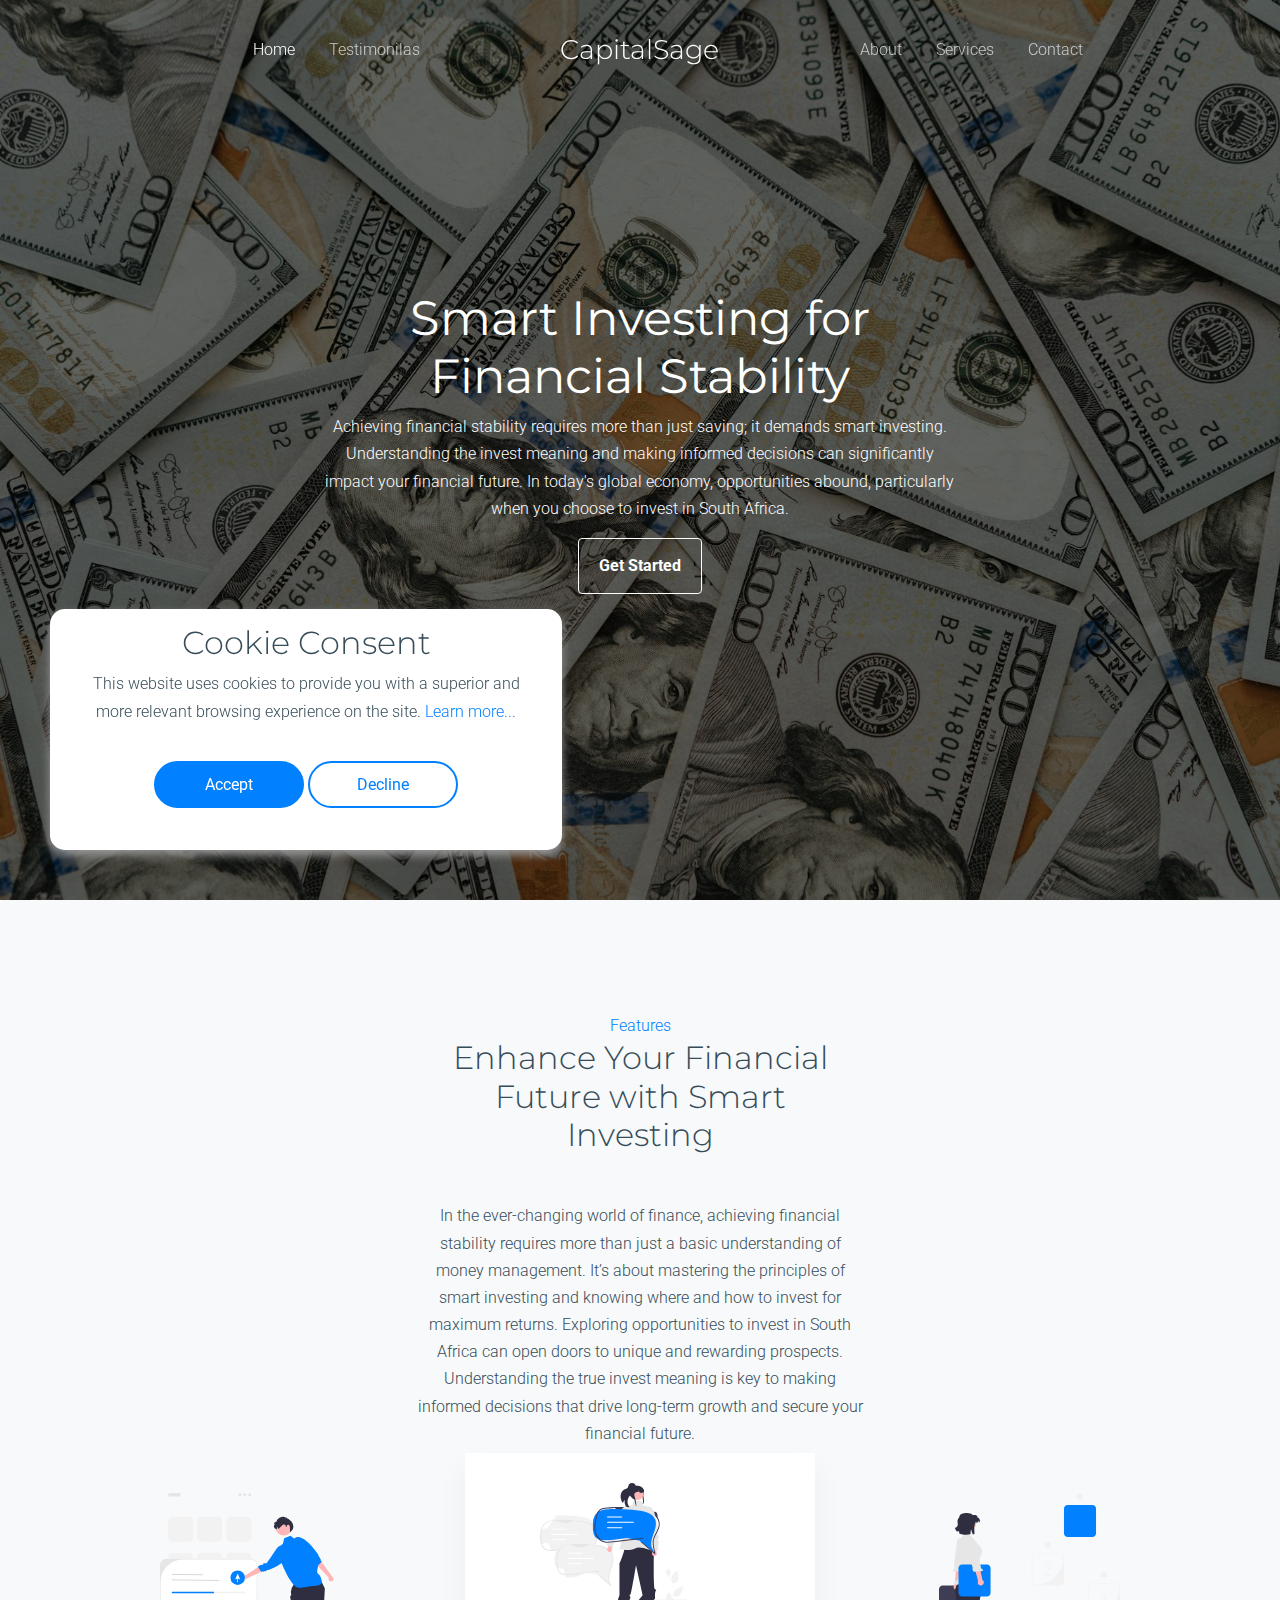
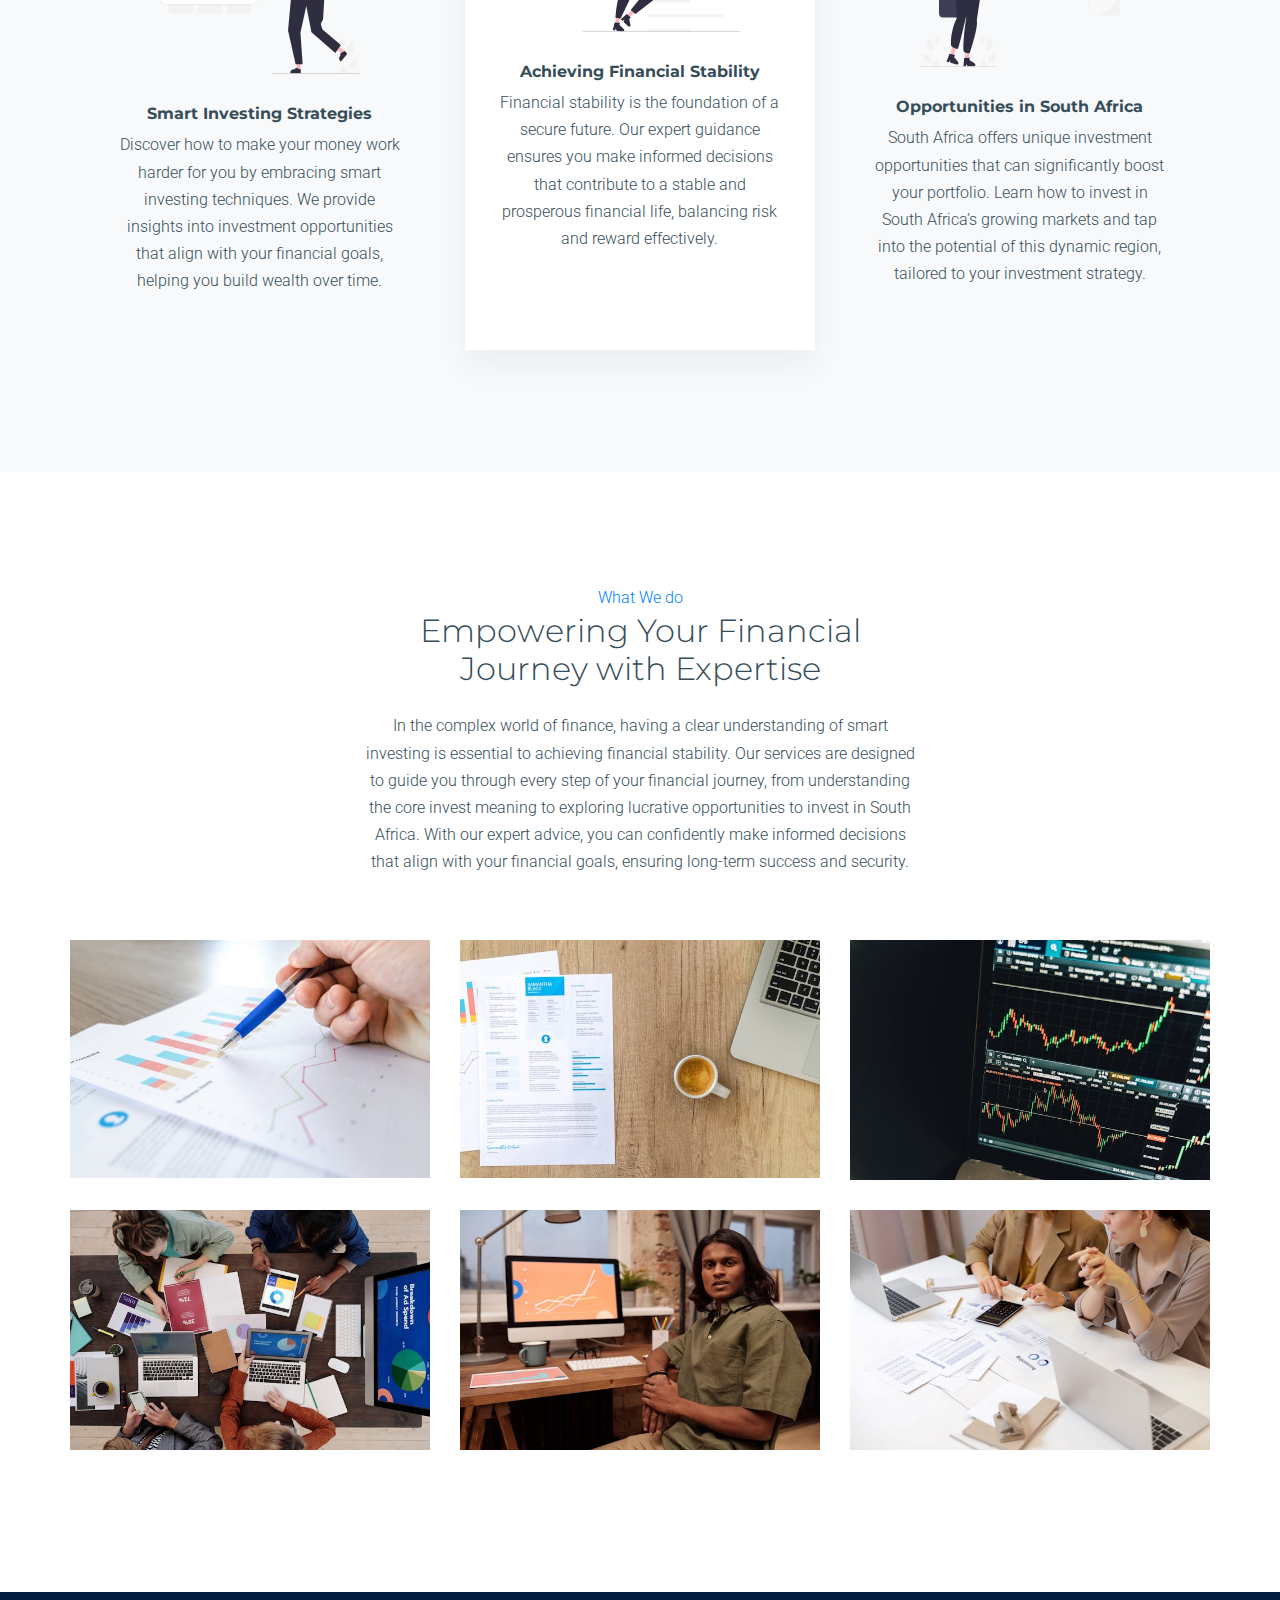
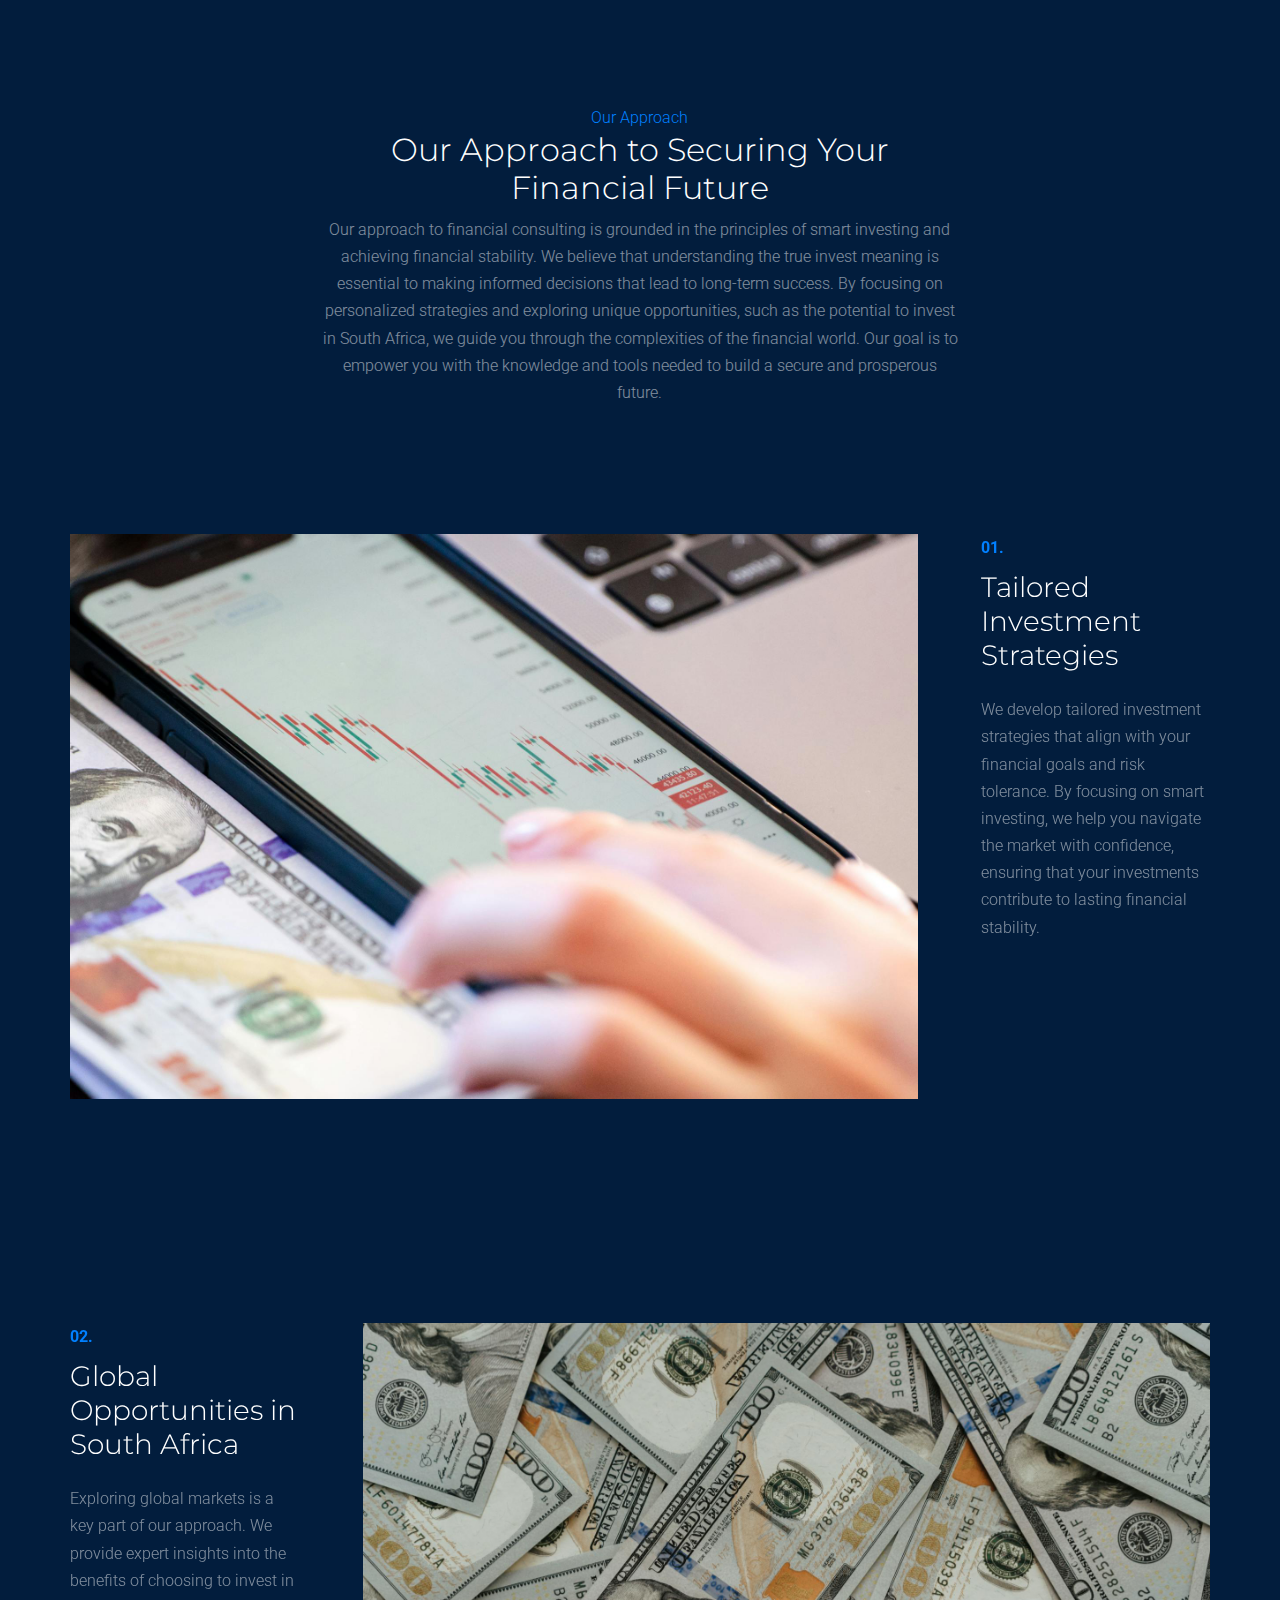
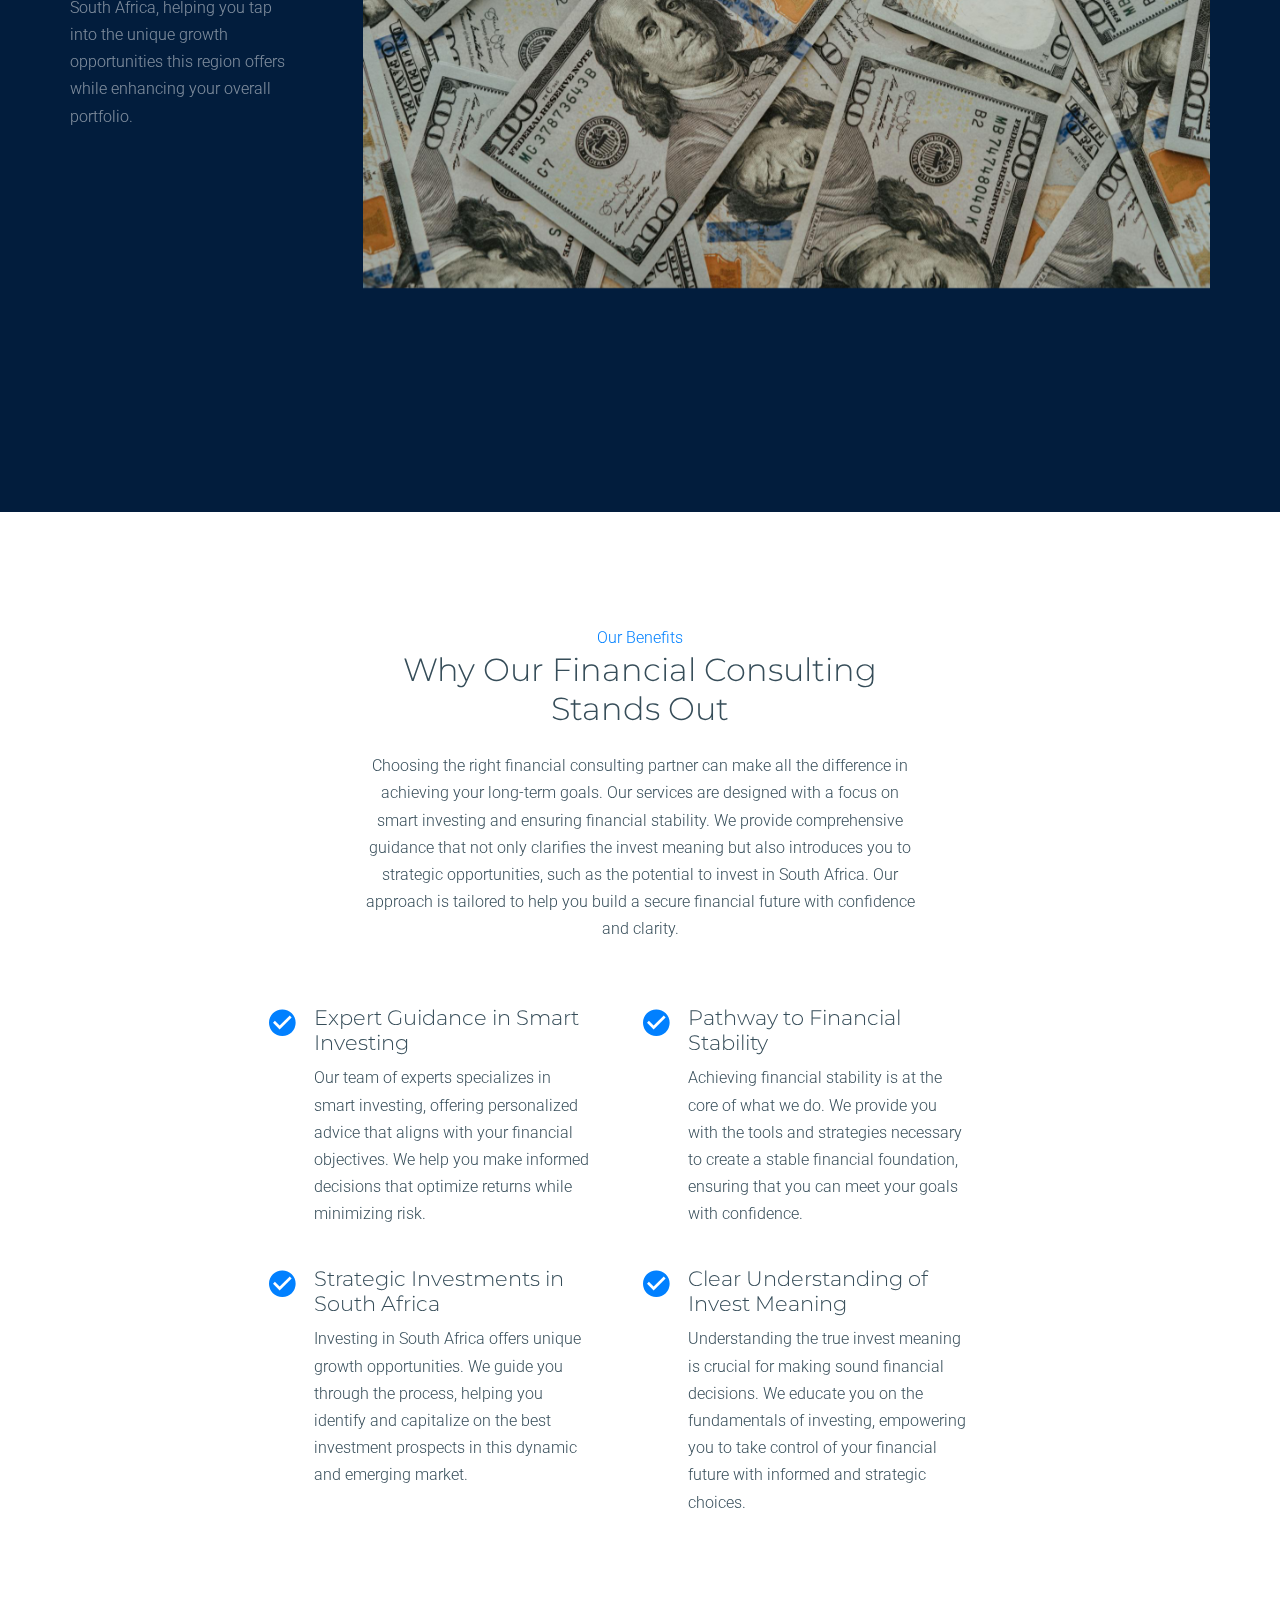
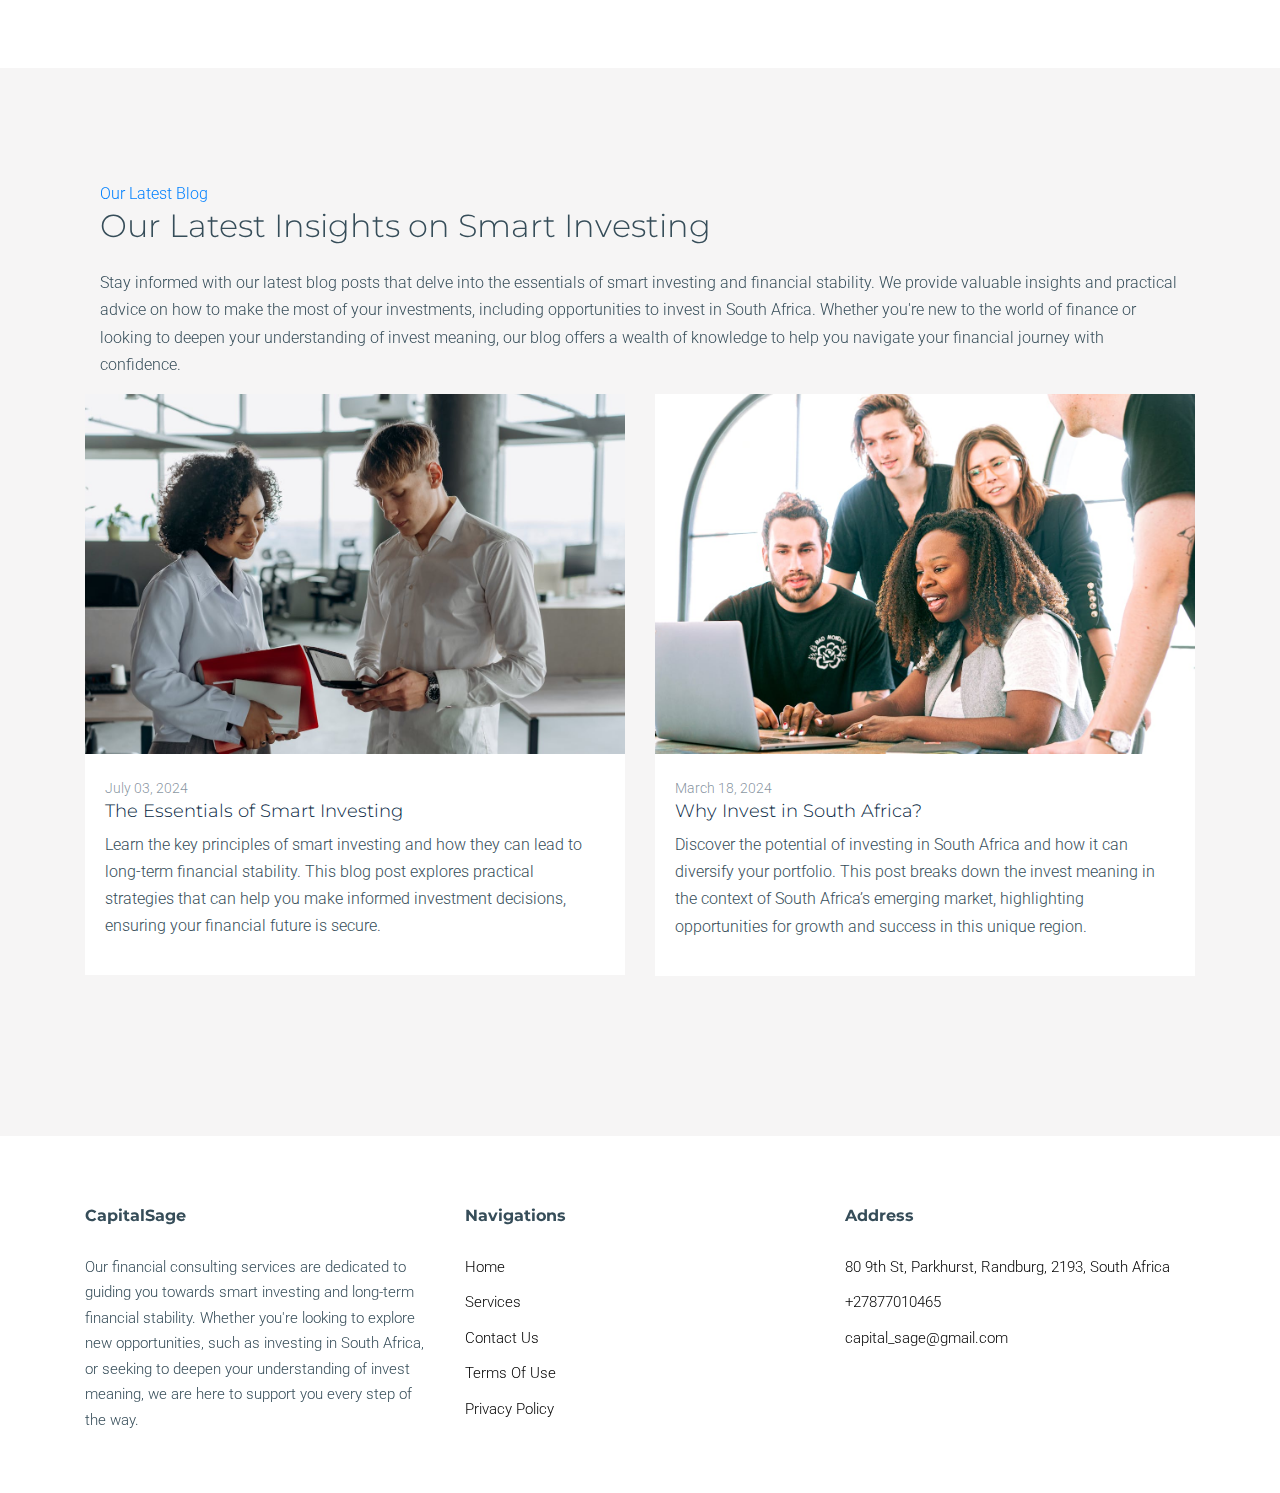
<file: index.html>
<!DOCTYPE html>
<html lang="en">
    <head>
        <meta charset="utf-8" />
        <meta
            name="viewport"
            content="width=device-width, initial-scale=1, shrink-to-fit=no"
        />
        <meta name="author" content="Untree.co" />
        <link rel="shortcut icon" href="favicon.png" />

        <meta name="description" content="" />
        <meta name="keywords" content="bootstrap, bootstrap4" />

        <link rel="preconnect" href="https://fonts.googleapis.com" />
        <link rel="preconnect" href="https://fonts.gstatic.com" crossorigin />
        <link
            href="https://fonts.googleapis.com/css2?family=Montserrat:wght@400;700&family=Roboto&display=swap"
            rel="stylesheet"
        />

        <link rel="stylesheet" href="fonts/icomoon/style.css" />

        <link rel="stylesheet" href="css/bootstrap.min.css" />
        <link rel="stylesheet" href="css/jquery.fancybox.min.css" />
        <link rel="stylesheet" href="css/owl.carousel.min.css" />
        <link rel="stylesheet" href="css/owl.theme.default.min.css" />
        <link rel="stylesheet" href="fonts/flaticon/font/flaticon.css" />
        <link rel="stylesheet" href="css/aos.css" />

        <!-- MAIN CSS -->
        <link rel="stylesheet" href="css/style.css" />

        <title>CapitalSage</title>
    </head>

    <body data-spy="scroll" data-target=".site-navbar-target" data-offset="300">
        <div class="site-wrap" id="home-section">
            <div class="site-mobile-menu site-navbar-target">
                <div class="site-mobile-menu-header">
                    <div class="site-mobile-menu-close mt-3">
                        <span class="icon-close2 js-menu-toggle"></span>
                    </div>
                </div>
                <div class="site-mobile-menu-body"></div>
            </div>

            <header class="site-navbar site-navbar-target" role="banner">
                <div class="container">
                    <div class="row align-items-center position-relative">
                        <div class="col-lg-4">
                            <nav
                                class="site-navigation text-right ml-auto"
                                role="navigation"
                            >
                                <ul
                                    class="site-menu main-menu js-clone-nav ml-auto d-none d-lg-block"
                                >
                                    <li class="active">
                                        <a href="index.html" class="nav-link"
                                            >Home</a
                                        >
                                    </li>
                                    <li>
                                        <a
                                            href="testimonilas.html"
                                            class="nav-link"
                                            >Testimonilas</a
                                        >
                                    </li>
                                </ul>
                            </nav>
                        </div>
                        <div class="col-lg-4 text-center">
                            <div class="site-logo">
                                <a href="index.html">CapitalSage</a>
                            </div>

                            <div
                                class="ml-auto toggle-button d-inline-block d-lg-none"
                            >
                                <a
                                    href="#"
                                    class="site-menu-toggle py-5 js-menu-toggle text-white"
                                    ><span
                                        class="icon-menu h3 text-white"
                                    ></span
                                ></a>
                            </div>
                        </div>
                        <div class="col-lg-4">
                            <nav
                                class="site-navigation text-left mr-auto"
                                role="navigation"
                            >
                                <ul
                                    class="site-menu main-menu js-clone-nav ml-auto d-none d-lg-block"
                                >
                                    <li>
                                        <a href="about.html" class="nav-link"
                                            >About</a
                                        >
                                    </li>
                                    <li>
                                        <a href="services.html" class="nav-link"
                                            >Services</a
                                        >
                                    </li>
                                    <li>
                                        <a href="contact.html" class="nav-link"
                                            >Contact</a
                                        >
                                    </li>
                                </ul>
                            </nav>
                        </div>
                    </div>
                </div>
            </header>

            <div class="ftco-blocks-cover-1">
                <div
                    class="ftco-cover-1 overlay"
                    style="background-image: url('images/hero_2.jpg')"
                >
                    <div class="container">
                        <div
                            class="row align-items-center justify-content-center"
                        >
                            <div class="col-lg-7 text-center">
                                <h1 data-aos="fade-up" data-aos-delay="0">
                                    Smart Investing for Financial Stability
                                </h1>
                                <p data-aos="fade-up" data-aos-delay="100">
                                    Achieving financial stability requires more
                                    than just saving; it demands smart
                                    investing. Understanding the invest meaning
                                    and making informed decisions can
                                    significantly impact your financial future.
                                    In today's global economy, opportunities
                                    abound, particularly when you choose to
                                    invest in South Africa.
                                </p>
                                <p data-aos="fade-up" data-aos-delay="200">
                                    <a
                                        href="about.html"
                                        class="btn primary-outline-white--hover"
                                        >Get Started</a
                                    >
                                </p>
                            </div>
                        </div>
                    </div>
                </div>
            </div>

            <div class="features-v3">
                <div class="container">
                    <div class="row justify-content-center text-center">
                        <div class="col-lg-5">
                            <span class="text-primary">Features</span>
                            <h2 class="mb-5">
                                Enhance Your Financial Future with Smart
                                Investing
                            </h2>
                            <p>
                                In the ever-changing world of finance, achieving
                                financial stability requires more than just a
                                basic understanding of money management. It’s
                                about mastering the principles of smart
                                investing and knowing where and how to invest
                                for maximum returns. Exploring opportunities to
                                invest in South Africa can open doors to unique
                                and rewarding prospects. Understanding the true
                                invest meaning is key to making informed
                                decisions that drive long-term growth and secure
                                your financial future.
                            </p>
                        </div>
                    </div>
                    <div class="row gutter-v1 justify-content-stretch">
                        <div class="col-lg-4">
                            <div class="feature-v3-item h-100">
                                <img
                                    src="images/svg/svg-1.svg"
                                    alt="Image"
                                    class="img-fluid"
                                />
                                <h3>Smart Investing Strategies</h3>
                                <p>
                                    Discover how to make your money work harder
                                    for you by embracing smart investing
                                    techniques. We provide insights into
                                    investment opportunities that align with
                                    your financial goals, helping you build
                                    wealth over time.
                                </p>
                            </div>
                        </div>
                        <div class="col-lg-4">
                            <div class="feature-v3-item h-100 active">
                                <img
                                    src="images/svg/svg-2.svg"
                                    alt="Image"
                                    class="img-fluid"
                                />
                                <h3>Achieving Financial Stability</h3>
                                <p>
                                    Financial stability is the foundation of a
                                    secure future. Our expert guidance ensures
                                    you make informed decisions that contribute
                                    to a stable and prosperous financial life,
                                    balancing risk and reward effectively.
                                </p>
                            </div>
                        </div>
                        <div class="col-lg-4">
                            <div class="feature-v3-item h-100">
                                <img
                                    src="images/svg/svg-3.svg"
                                    alt="Image"
                                    class="img-fluid"
                                />
                                <h3>Opportunities in South Africa</h3>
                                <p>
                                    South Africa offers unique investment
                                    opportunities that can significantly boost
                                    your portfolio. Learn how to invest in South
                                    Africa’s growing markets and tap into the
                                    potential of this dynamic region, tailored
                                    to your investment strategy.
                                </p>
                            </div>
                        </div>
                    </div>
                </div>
            </div>

            <div class="container site-section">
                <div class="row justify-content-center text-center mb-5">
                    <div class="col-md-6">
                        <span class="text-primary">What We do</span>
                        <h2 class="mb-4">
                            Empowering Your Financial Journey with Expertise
                        </h2>
                        <p>
                            In the complex world of finance, having a clear
                            understanding of smart investing is essential to
                            achieving financial stability. Our services are
                            designed to guide you through every step of your
                            financial journey, from understanding the core
                            invest meaning to exploring lucrative opportunities
                            to invest in South Africa. With our expert advice,
                            you can confidently make informed decisions that
                            align with your financial goals, ensuring long-term
                            success and security.
                        </p>
                    </div>
                </div>

                <div class="row">
                    <div class="col-lg-4">
                        <div class="feature-1">
                            <img
                                src="images/post_1.jpg"
                                alt="Image"
                                class="img-fluid"
                            />
                            <div class="feature-1-contents">
                                <h2>Investment Advisory</h2>
                                <p>
                                    We provide personalized investment advisory
                                    services that focus on smart investing. Our
                                    experts analyze market trends and
                                    opportunities to help you make decisions
                                    that maximize returns and minimize risks.
                                </p>
                            </div>
                        </div>
                    </div>
                    <div class="col-lg-4">
                        <div class="feature-1">
                            <img
                                src="images/post_2.jpg"
                                alt="Image"
                                class="img-fluid"
                            />
                            <div class="feature-1-contents">
                                <h2>Financial Planning</h2>
                                <p>
                                    Achieving financial stability begins with a
                                    solid plan. We work with you to create a
                                    customized financial plan that addresses
                                    your unique needs and goals, ensuring a
                                    secure and prosperous future.
                                </p>
                            </div>
                        </div>
                    </div>
                    <div class="col-lg-4">
                        <div class="feature-1">
                            <img
                                src="images/post_3.jpg"
                                alt="Image"
                                class="img-fluid"
                            />
                            <div class="feature-1-contents">
                                <h2>South African Market Insights</h2>
                                <p>
                                    Investing in South Africa offers exciting
                                    opportunities for growth. Our in-depth
                                    market insights guide you in identifying the
                                    best sectors and investments in this dynamic
                                    region, helping you capitalize on emerging
                                    trends.
                                </p>
                            </div>
                        </div>
                    </div>

                    <div class="col-lg-4">
                        <div class="feature-1">
                            <img
                                src="images/post_4.jpg"
                                alt="Image"
                                class="img-fluid"
                            />
                            <div class="feature-1-contents">
                                <h2>Portfolio Management</h2>
                                <p>
                                    Our portfolio management services are
                                    designed to align with your risk tolerance
                                    and investment goals. We continuously
                                    monitor and adjust your portfolio to ensure
                                    optimal performance and growth.
                                </p>
                            </div>
                        </div>
                    </div>
                    <div class="col-lg-4">
                        <div class="feature-1">
                            <img
                                src="images/post_5.jpg"
                                alt="Image"
                                class="img-fluid"
                            />
                            <div class="feature-1-contents">
                                <h2>Wealth Building Strategies</h2>
                                <p>
                                    Building wealth requires more than just
                                    saving; it demands strategic investment. We
                                    help you understand the invest meaning and
                                    implement strategies that drive long-term
                                    financial growth and stability.
                                </p>
                            </div>
                        </div>
                    </div>
                    <div class="col-lg-4">
                        <div class="feature-1">
                            <img
                                src="images/post_6.jpg"
                                alt="Image"
                                class="img-fluid"
                            />
                            <div class="feature-1-contents">
                                <h2>Risk Management</h2>
                                <p>
                                    Effective risk management is crucial to
                                    smart investing. We help you identify
                                    potential risks and develop strategies to
                                    mitigate them, ensuring your investments are
                                    protected and positioned for success.
                                </p>
                            </div>
                        </div>
                    </div>
                </div>
            </div>

            <div class="site-section section-2">
                <div class="container">
                    <div
                        class="row justify-content-center text-center section-2-title"
                    >
                        <div class="col-md-7">
                            <span class="text-primary">Our Approach</span>
                            <h2 class="mb-2">
                                Our Approach to Securing Your Financial Future
                            </h2>
                            <p class="opacity-5">
                                Our approach to financial consulting is grounded
                                in the principles of smart investing and
                                achieving financial stability. We believe that
                                understanding the true invest meaning is
                                essential to making informed decisions that lead
                                to long-term success. By focusing on
                                personalized strategies and exploring unique
                                opportunities, such as the potential to invest
                                in South Africa, we guide you through the
                                complexities of the financial world. Our goal is
                                to empower you with the knowledge and tools
                                needed to build a secure and prosperous future.
                            </p>
                        </div>
                    </div>
                </div>
                <div class="container site-section">
                    <div class="row align-items-stretch feature-2">
                        <div class="col-lg-9 feature-2-img">
                            <img
                                src="images/hero_1.jpg"
                                alt="Image"
                                class="img-fluid"
                            />
                        </div>
                        <div class="col-lg-3 feature-2-contents pl-lg-5">
                            <div class="fixed-content">
                                <span class="caption">01.</span>
                                <h3 class="mb-4">
                                    Tailored Investment Strategies
                                </h3>
                                <p class="opacity-5">
                                    We develop tailored investment strategies
                                    that align with your financial goals and
                                    risk tolerance. By focusing on smart
                                    investing, we help you navigate the market
                                    with confidence, ensuring that your
                                    investments contribute to lasting financial
                                    stability.
                                </p>
                            </div>
                        </div>
                    </div>
                </div>

                <div class="container site-section">
                    <div class="row align-items-stretch feature-2">
                        <div class="col-lg-9 feature-2-img order-lg-2">
                            <img
                                src="images/hero_2.jpg"
                                alt="Image"
                                class="img-fluid"
                            />
                        </div>
                        <div class="col-lg-3 feature-2-contents pr-lg-5">
                            <div class="fixed-content">
                                <span class="caption">02.</span>
                                <h3 class="mb-4">
                                    Global Opportunities in South Africa
                                </h3>
                                <p class="opacity-5">
                                    Exploring global markets is a key part of
                                    our approach. We provide expert insights
                                    into the benefits of choosing to invest in
                                    South Africa, helping you tap into the
                                    unique growth opportunities this region
                                    offers while enhancing your overall
                                    portfolio.
                                </p>
                            </div>
                        </div>
                    </div>
                </div>
            </div>

            <div class="container site-section">
                <div class="row justify-content-center text-center mb-5">
                    <div class="col-md-6">
                        <span class="text-primary">Our Benefits</span>
                        <h2 class="mb-4">
                            Why Our Financial Consulting Stands Out
                        </h2>
                        <p>
                            Choosing the right financial consulting partner can
                            make all the difference in achieving your long-term
                            goals. Our services are designed with a focus on
                            smart investing and ensuring financial stability. We
                            provide comprehensive guidance that not only
                            clarifies the invest meaning but also introduces you
                            to strategic opportunities, such as the potential to
                            invest in South Africa. Our approach is tailored to
                            help you build a secure financial future with
                            confidence and clarity.
                        </p>
                    </div>
                </div>

                <div class="row justify-content-center">
                    <div class="col-lg-7">
                        <div class="row">
                            <div class="col-lg-6 mr-auto pr-lg-5">
                                <div class="feature-3">
                                    <h3>Expert Guidance in Smart Investing</h3>
                                    <p>
                                        Our team of experts specializes in smart
                                        investing, offering personalized advice
                                        that aligns with your financial
                                        objectives. We help you make informed
                                        decisions that optimize returns while
                                        minimizing risk.
                                    </p>
                                </div>
                            </div>
                            <div class="col-lg-6 ml-auto pl-lg-5">
                                <div class="feature-3">
                                    <h3>Pathway to Financial Stability</h3>
                                    <p>
                                        Achieving financial stability is at the
                                        core of what we do. We provide you with
                                        the tools and strategies necessary to
                                        create a stable financial foundation,
                                        ensuring that you can meet your goals
                                        with confidence.
                                    </p>
                                </div>
                            </div>

                            <div class="col-lg-6 mr-auto pr-lg-5">
                                <div class="feature-3">
                                    <h3>
                                        Strategic Investments in South Africa
                                    </h3>
                                    <p>
                                        Investing in South Africa offers unique
                                        growth opportunities. We guide you
                                        through the process, helping you
                                        identify and capitalize on the best
                                        investment prospects in this dynamic and
                                        emerging market.
                                    </p>
                                </div>
                            </div>
                            <div class="col-lg-6 ml-auto pl-lg-5">
                                <div class="feature-3">
                                    <h3>
                                        Clear Understanding of Invest Meaning
                                    </h3>
                                    <p>
                                        Understanding the true invest meaning is
                                        crucial for making sound financial
                                        decisions. We educate you on the
                                        fundamentals of investing, empowering
                                        you to take control of your financial
                                        future with informed and strategic
                                        choices.
                                    </p>
                                </div>
                            </div>
                        </div>
                    </div>
                </div>
            </div>

            <div class="site-section bg-light">
                <div class="container">
                    <div class="col-md-12">
                        <span class="text-primary">Our Latest Blog</span>
                        <h2 class="mb-4">
                            Our Latest Insights on Smart Investing
                        </h2>
                        <p>
                            Stay informed with our latest blog posts that delve
                            into the essentials of smart investing and financial
                            stability. We provide valuable insights and
                            practical advice on how to make the most of your
                            investments, including opportunities to invest in
                            South Africa. Whether you're new to the world of
                            finance or looking to deepen your understanding of
                            invest meaning, our blog offers a wealth of
                            knowledge to help you navigate your financial
                            journey with confidence.
                        </p>
                    </div>
                    <div class="row align-items-stretch">
                        <div class="col-lg-6 col-md-6 mb-5">
                            <div class="post-entry-1 h-100">
                                <a href="#">
                                    <img
                                        src="images/blog_1.jpg"
                                        alt="Image"
                                        class="img-fluid"
                                    />
                                </a>
                                <div class="post-entry-1-contents">
                                    <span class="meta">July 03, 2024</span>
                                    <h2>
                                        <a href="#"
                                            >The Essentials of Smart
                                            Investing</a
                                        >
                                    </h2>
                                    <p>
                                        Learn the key principles of smart
                                        investing and how they can lead to
                                        long-term financial stability. This blog
                                        post explores practical strategies that
                                        can help you make informed investment
                                        decisions, ensuring your financial
                                        future is secure.
                                    </p>
                                </div>
                            </div>
                        </div>
                        <div class="col-lg-6 col-md-6 mb-5">
                            <div class="post-entry-1 h-100">
                                <a href="#">
                                    <img
                                        src="images/blog_2.jpg"
                                        alt="Image"
                                        class="img-fluid"
                                    />
                                </a>
                                <div class="post-entry-1-contents">
                                    <span class="meta">March 18, 2024</span>
                                    <h2>
                                        <a href="#"
                                            >Why Invest in South Africa?</a
                                        >
                                    </h2>
                                    <p>
                                        Discover the potential of investing in
                                        South Africa and how it can diversify
                                        your portfolio. This post breaks down
                                        the invest meaning in the context of
                                        South Africa’s emerging market,
                                        highlighting opportunities for growth
                                        and success in this unique region.
                                    </p>
                                </div>
                            </div>
                        </div>
                    </div>
                </div>
            </div>

            <footer class="site-footer">
                <div class="container">
                    <div class="row justify-content-between">
                        <div class="col-lg-4">
                            <div class="widget">
                                <h3>CapitalSage</h3>
                                <p>
                                    Our financial consulting services are
                                    dedicated to guiding you towards smart
                                    investing and long-term financial stability.
                                    Whether you're looking to explore new
                                    opportunities, such as investing in South
                                    Africa, or seeking to deepen your
                                    understanding of invest meaning, we are here
                                    to support you every step of the way.
                                </p>
                            </div>
                        </div>
                        <div class="col-lg-4">
                            <div class="row">
                                <div class="col-12">
                                    <div class="widget">
                                        <h3>Navigations</h3>
                                    </div>
                                </div>
                                <div class="col-12 col-sm-12 col-md-12">
                                    <div class="widget">
                                        <ul class="links list-unstyled">
                                            <li>
                                                <a href="index.html">Home</a>
                                            </li>
                                            <li>
                                                <a href="services.html"
                                                    >Services</a
                                                >
                                            </li>
                                            <li>
                                                <a href="contact.html"
                                                    >Contact Us</a
                                                >
                                            </li>
                                            <li>
                                                <a href="terms-of-use.html"
                                                    >Terms Of Use</a
                                                >
                                            </li>
                                            <li>
                                                <a href="privacy-policy.html"
                                                    >Privacy Policy</a
                                                >
                                            </li>
                                        </ul>
                                    </div>
                                </div>
                            </div>
                        </div>
                        <div class="col-lg-4">
                            <div class="row">
                                <div class="col-12">
                                    <div class="widget">
                                        <h3>Address</h3>
                                    </div>
                                </div>
                                <div class="col-12 col-sm-12 col-md-12">
                                    <div class="widget">
                                        <ul class="links list-unstyled">
                                            <li>
                                                <a href="contact.html"
                                                    >80 9th St, Parkhurst,
                                                    Randburg, 2193, South
                                                    Africa</a
                                                >
                                            </li>
                                            <li>
                                                <a href="contact.html"
                                                    >+27877010465</a
                                                >
                                            </li>
                                            <li>
                                                <a href="contact.html"
                                                    >capital_sage@gmail.com</a
                                                >
                                            </li>
                                        </ul>
                                    </div>
                                </div>
                            </div>
                        </div>
                    </div>
                </div>
            </footer>
        </div>

        <!-- Cookie banner -->
        <div class="cookie-wrapper show">
            <div>
                <i class="bx bx-cookie"></i>
                <h2 style="text-align: center">Cookie Consent</h2>
            </div>

            <div class="data">
                <p>
                    This website uses cookies to provide you with a superior and
                    more relevant browsing experience on the site.
                    <a href="#">Learn more...</a>
                </p>
            </div>

            <div class="buttons">
                <button class="cookie-button" id="acceptBtn">Accept</button>
                <button class="cookie-button" id="declineBtn">Decline</button>
            </div>
        </div>
        <!-- End Cookie banner -->

        <script src="js/jquery-3.3.1.min.js"></script>

        <script src="js/owl.carousel.min.js"></script>
        <script src="js/jquery.sticky.js"></script>
        <script src="js/jquery.waypoints.min.js"></script>
        <script src="js/jquery.animateNumber.min.js"></script>
        <script src="js/jquery.fancybox.min.js"></script>
        <script src="js/jquery.easing.1.3.js"></script>
        <script src="js/aos.js"></script>

        <script src="js/main.js"></script>
        <script src="js/cookiebanner.js"></script>
    </body>
</html>
</file>
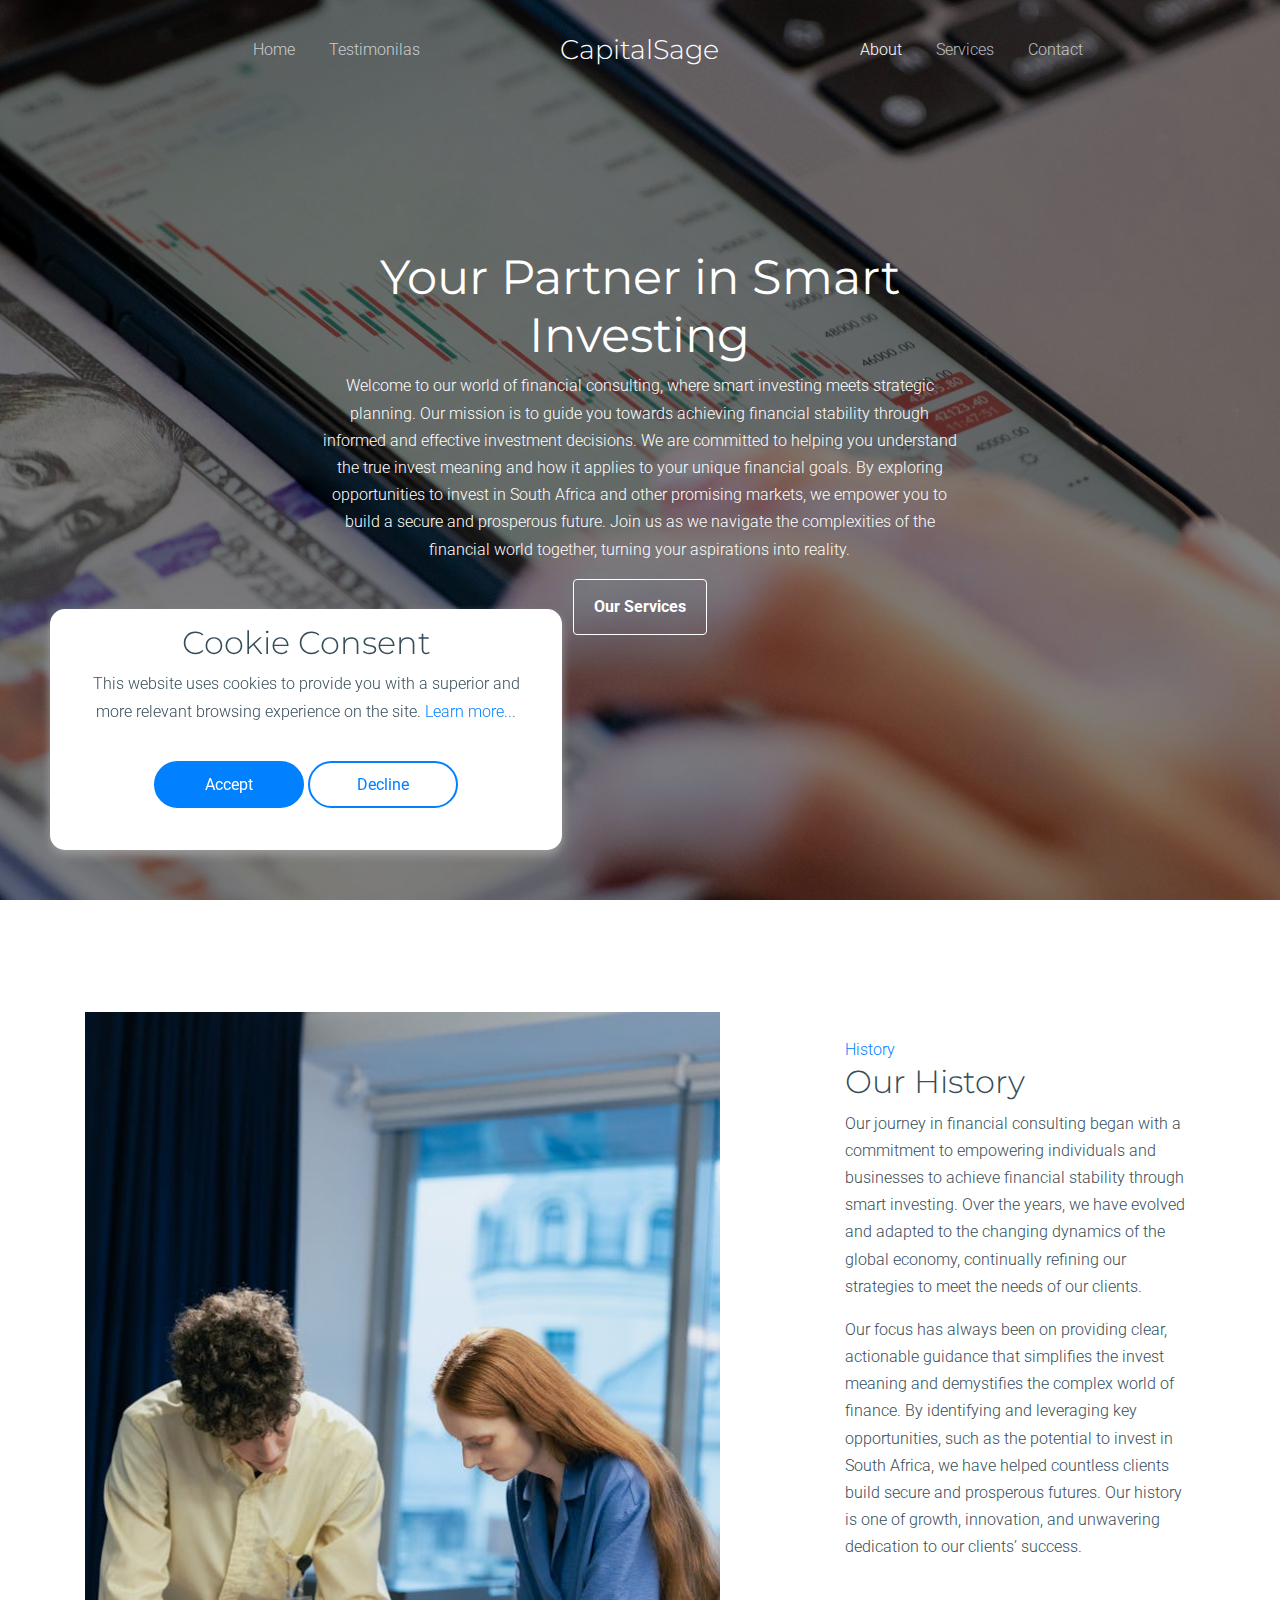
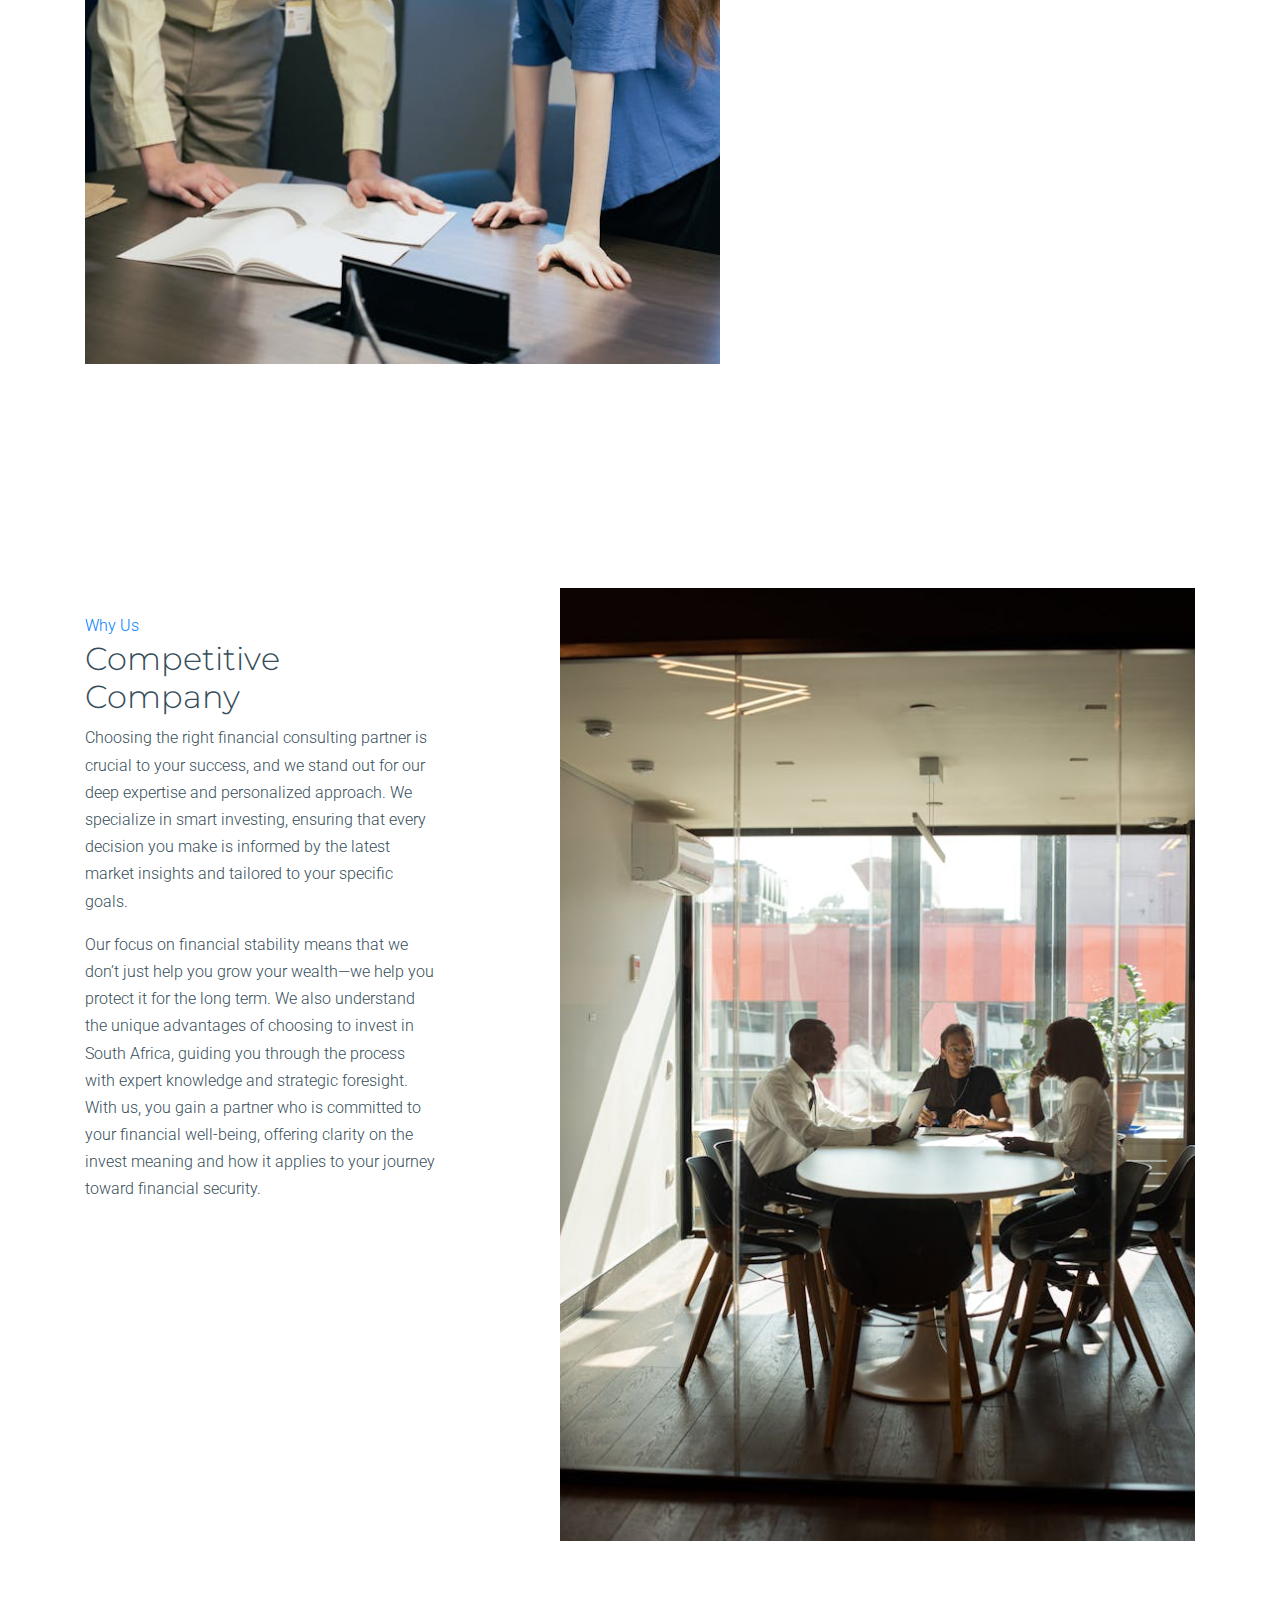
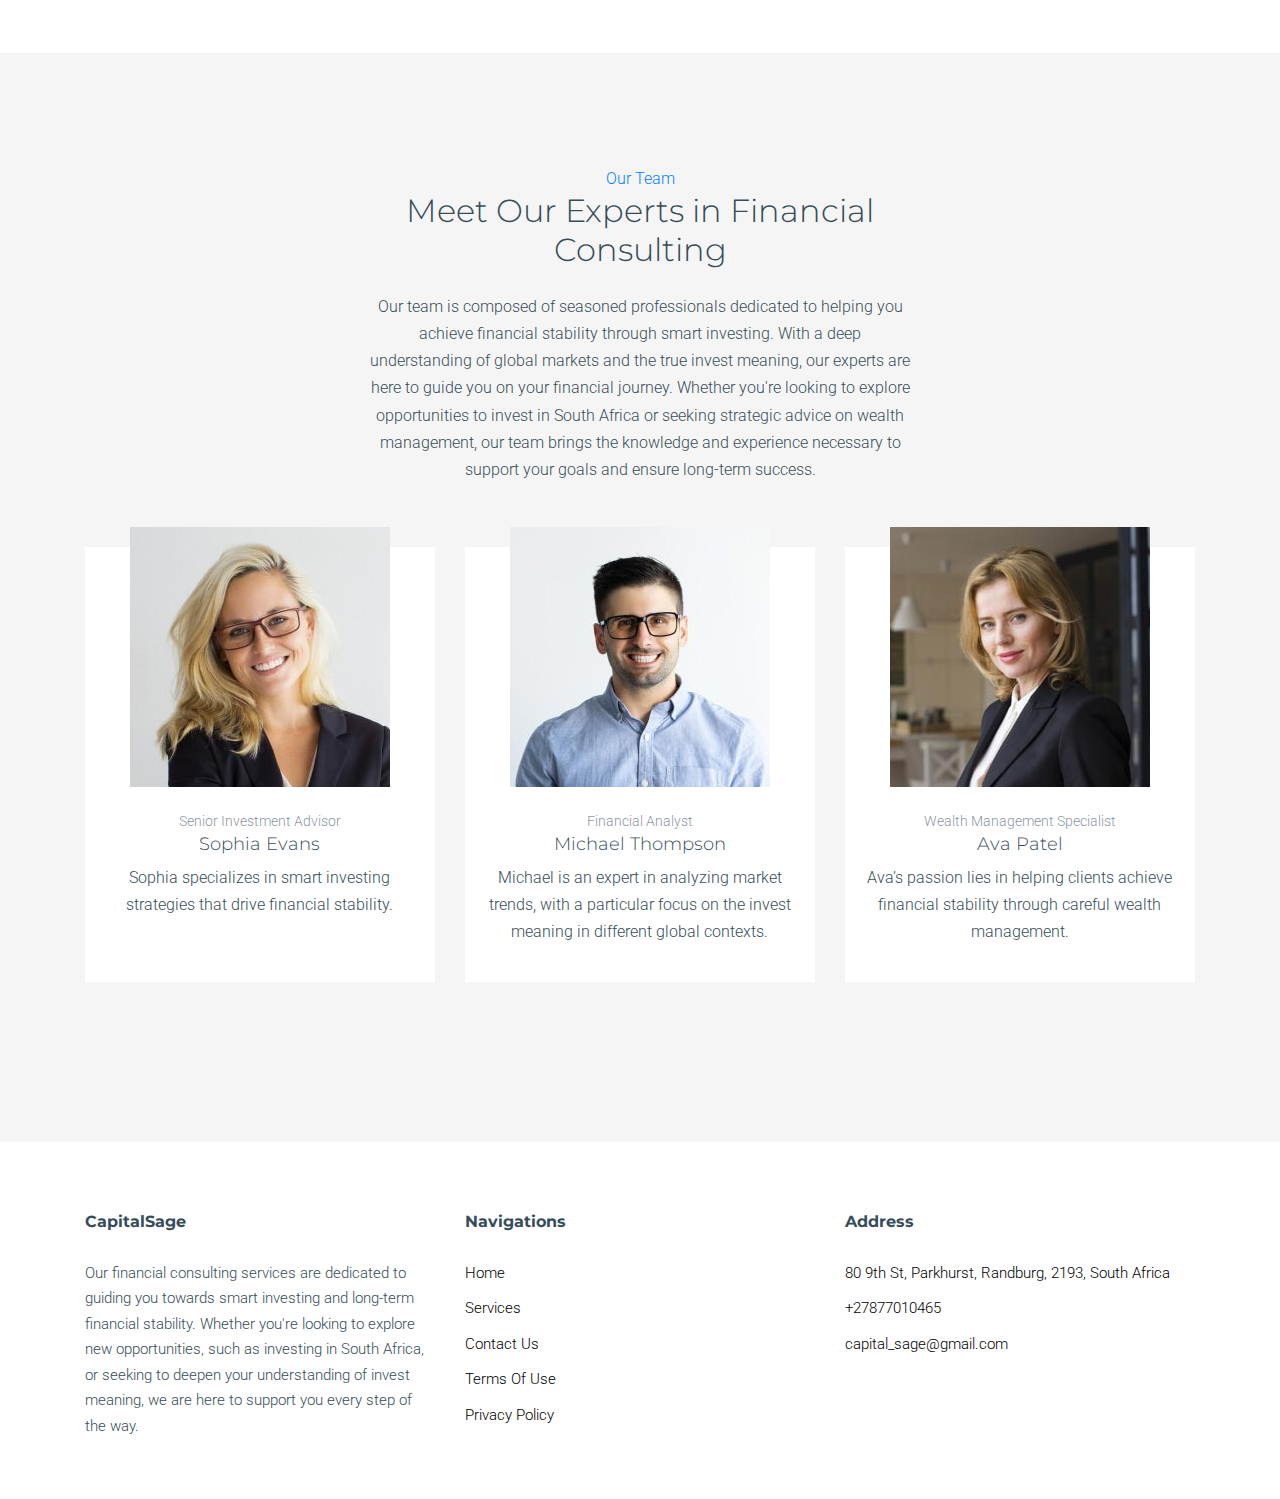
<file: about.html>
<!DOCTYPE html>
<html lang="en">
    <head>
        <meta charset="utf-8" />
        <meta
            name="viewport"
            content="width=device-width, initial-scale=1, shrink-to-fit=no"
        />
        <meta name="author" content="Untree.co" />
        <link rel="shortcut icon" href="favicon.png" />

        <meta name="description" content="" />
        <meta name="keywords" content="bootstrap, bootstrap4" />

        <link rel="preconnect" href="https://fonts.googleapis.com" />
        <link rel="preconnect" href="https://fonts.gstatic.com" crossorigin />
        <link
            href="https://fonts.googleapis.com/css2?family=Montserrat:wght@400;700&family=Roboto&display=swap"
            rel="stylesheet"
        />

        <link rel="stylesheet" href="fonts/icomoon/style.css" />

        <link rel="stylesheet" href="css/bootstrap.min.css" />
        <link rel="stylesheet" href="css/jquery.fancybox.min.css" />
        <link rel="stylesheet" href="css/owl.carousel.min.css" />
        <link rel="stylesheet" href="css/owl.theme.default.min.css" />
        <link rel="stylesheet" href="fonts/flaticon/font/flaticon.css" />
        <link rel="stylesheet" href="css/aos.css" />

        <!-- MAIN CSS -->
        <link rel="stylesheet" href="css/style.css" />

        <title>CapitalSage</title>
    </head>

    <body data-spy="scroll" data-target=".site-navbar-target" data-offset="300">
        <div class="site-wrap" id="home-section">
            <div class="site-mobile-menu site-navbar-target">
                <div class="site-mobile-menu-header">
                    <div class="site-mobile-menu-close mt-3">
                        <span class="icon-close2 js-menu-toggle"></span>
                    </div>
                </div>
                <div class="site-mobile-menu-body"></div>
            </div>

            <header class="site-navbar site-navbar-target" role="banner">
                <div class="container">
                    <div class="row align-items-center position-relative">
                        <div class="col-lg-4">
                            <nav
                                class="site-navigation text-right ml-auto"
                                role="navigation"
                            >
                                <ul
                                    class="site-menu main-menu js-clone-nav ml-auto d-none d-lg-block"
                                >
                                    <li>
                                        <a href="index.html" class="nav-link"
                                            >Home</a
                                        >
                                    </li>
                                    <li>
                                        <a
                                            href="testimonilas.html"
                                            class="nav-link"
                                            >Testimonilas</a
                                        >
                                    </li>
                                </ul>
                            </nav>
                        </div>
                        <div class="col-lg-4 text-center">
                            <div class="site-logo">
                                <a href="index.html">CapitalSage</a>
                            </div>

                            <div
                                class="ml-auto toggle-button d-inline-block d-lg-none"
                            >
                                <a
                                    href="#"
                                    class="site-menu-toggle py-5 js-menu-toggle text-white"
                                    ><span
                                        class="icon-menu h3 text-white"
                                    ></span
                                ></a>
                            </div>
                        </div>
                        <div class="col-lg-4">
                            <nav
                                class="site-navigation text-left mr-auto"
                                role="navigation"
                            >
                                <ul
                                    class="site-menu main-menu js-clone-nav ml-auto d-none d-lg-block"
                                >
                                    <li class="active">
                                        <a href="about.html" class="nav-link"
                                            >About</a
                                        >
                                    </li>
                                    <li>
                                        <a href="services.html" class="nav-link"
                                            >Services</a
                                        >
                                    </li>
                                    <li>
                                        <a href="contact.html" class="nav-link"
                                            >Contact</a
                                        >
                                    </li>
                                </ul>
                            </nav>
                        </div>
                    </div>
                </div>
            </header>

            <div class="ftco-blocks-cover-1">
                <div
                    class="ftco-cover-1 overlay"
                    style="background-image: url('images/hero_1.jpg')"
                >
                    <div class="container">
                        <div
                            class="row align-items-center justify-content-center"
                        >
                            <div class="col-lg-7 text-center">
                                <h1 data-aos="fade-up" data-aos-delay="0">
                                    Your Partner in Smart Investing
                                </h1>
                                <p data-aos="fade-up" data-aos-delay="100">
                                    Welcome to our world of financial
                                    consulting, where smart investing meets
                                    strategic planning. Our mission is to guide
                                    you towards achieving financial stability
                                    through informed and effective investment
                                    decisions. We are committed to helping you
                                    understand the true invest meaning and how
                                    it applies to your unique financial goals.
                                    By exploring opportunities to invest in
                                    South Africa and other promising markets, we
                                    empower you to build a secure and prosperous
                                    future. Join us as we navigate the
                                    complexities of the financial world
                                    together, turning your aspirations into
                                    reality.
                                </p>
                                <p data-aos="fade-up" data-aos-delay="200">
                                    <a
                                        href="services.html"
                                        class="btn primary-outline-white--hover"
                                        >Our Services</a
                                    >
                                </p>
                            </div>
                        </div>
                    </div>
                </div>
            </div>

            <div class="site-section">
                <div class="container">
                    <div class="row">
                        <div class="col-lg-7 mb-5 mb-lg-0">
                            <img
                                src="images/about_1.jpg"
                                alt="Image"
                                class="img-fluid"
                            />
                        </div>
                        <div class="col-lg-4 ml-auto pt-0 pt-lg-4">
                            <span class="text-primary">History</span>
                            <h2>Our History</h2>
                            <p>
                                Our journey in financial consulting began with a
                                commitment to empowering individuals and
                                businesses to achieve financial stability
                                through smart investing. Over the years, we have
                                evolved and adapted to the changing dynamics of
                                the global economy, continually refining our
                                strategies to meet the needs of our clients.
                            </p>
                            <p>
                                Our focus has always been on providing clear,
                                actionable guidance that simplifies the invest
                                meaning and demystifies the complex world of
                                finance. By identifying and leveraging key
                                opportunities, such as the potential to invest
                                in South Africa, we have helped countless
                                clients build secure and prosperous futures. Our
                                history is one of growth, innovation, and
                                unwavering dedication to our clients’ success.
                            </p>
                        </div>
                    </div>
                </div>
            </div>

            <div class="site-section">
                <div class="container">
                    <div class="row">
                        <div class="col-lg-7 mb-5 mb-lg-0 order-lg-2">
                            <img
                                src="images/about_2.jpg"
                                alt="Image"
                                class="img-fluid"
                            />
                        </div>
                        <div class="col-lg-4 mr-auto pt-0 pt-lg-4">
                            <span class="text-primary">Why Us</span>
                            <h2>Competitive Company</h2>
                            <p>
                                Choosing the right financial consulting partner
                                is crucial to your success, and we stand out for
                                our deep expertise and personalized approach. We
                                specialize in smart investing, ensuring that
                                every decision you make is informed by the
                                latest market insights and tailored to your
                                specific goals.
                            </p>
                            <p>
                                Our focus on financial stability means that we
                                don’t just help you grow your wealth—we help you
                                protect it for the long term. We also understand
                                the unique advantages of choosing to invest in
                                South Africa, guiding you through the process
                                with expert knowledge and strategic foresight.
                                With us, you gain a partner who is committed to
                                your financial well-being, offering clarity on
                                the invest meaning and how it applies to your
                                journey toward financial security.
                            </p>
                        </div>
                    </div>
                </div>
            </div>

            <div class="site-section bg-light">
                <div class="container">
                    <div
                        class="row justify-content-center text-center mb-5 section-2-title"
                    >
                        <div class="col-md-6">
                            <span class="text-primary">Our Team</span>
                            <h2 class="mb-4">
                                Meet Our Experts in Financial Consulting
                            </h2>
                            <p>
                                Our team is composed of seasoned professionals
                                dedicated to helping you achieve financial
                                stability through smart investing. With a deep
                                understanding of global markets and the true
                                invest meaning, our experts are here to guide
                                you on your financial journey. Whether you're
                                looking to explore opportunities to invest in
                                South Africa or seeking strategic advice on
                                wealth management, our team brings the knowledge
                                and experience necessary to support your goals
                                and ensure long-term success.
                            </p>
                        </div>
                    </div>
                    <div class="row align-items-stretch">
                        <div class="col-lg-4 col-md-6 mb-5">
                            <div class="post-entry-1 team h-100 text-center">
                                <a href="#" class="pic-link">
                                    <img
                                        src="images/person_2.jpg"
                                        alt="Image"
                                        class="img-fluid"
                                    />
                                </a>
                                <div class="post-entry-1-contents">
                                    <span class="meta"
                                        >Senior Investment Advisor</span
                                    >
                                    <h2>Sophia Evans</h2>
                                    <p>
                                        Sophia specializes in smart investing
                                        strategies that drive financial
                                        stability.
                                    </p>
                                </div>
                            </div>
                        </div>
                        <div class="col-lg-4 col-md-6 mb-5">
                            <div class="post-entry-1 team h-100 text-center">
                                <a href="#" class="pic-link">
                                    <img
                                        src="images/person_1.jpg"
                                        alt="Image"
                                        class="img-fluid"
                                    />
                                </a>
                                <div class="post-entry-1-contents">
                                    <span class="meta">Financial Analyst</span>
                                    <h2>Michael Thompson</h2>
                                    <p>
                                        Michael is an expert in analyzing market
                                        trends, with a particular focus on the
                                        invest meaning in different global
                                        contexts.
                                    </p>
                                </div>
                            </div>
                        </div>

                        <div class="col-lg-4 col-md-6 mb-5">
                            <div class="post-entry-1 team h-100 text-center">
                                <a href="#" class="pic-link">
                                    <img
                                        src="images/person_3.jpg"
                                        alt="Image"
                                        class="img-fluid"
                                    />
                                </a>
                                <div class="post-entry-1-contents">
                                    <span class="meta"
                                        >Wealth Management Specialist</span
                                    >
                                    <h2>Ava Patel</h2>
                                    <p>
                                        Ava’s passion lies in helping clients
                                        achieve financial stability through
                                        careful wealth management.
                                    </p>
                                </div>
                            </div>
                        </div>
                    </div>
                </div>
            </div>

            <footer class="site-footer">
                <div class="container">
                    <div class="row justify-content-between">
                        <div class="col-lg-4">
                            <div class="widget">
                                <h3>CapitalSage</h3>
                                <p>
                                    Our financial consulting services are
                                    dedicated to guiding you towards smart
                                    investing and long-term financial stability.
                                    Whether you're looking to explore new
                                    opportunities, such as investing in South
                                    Africa, or seeking to deepen your
                                    understanding of invest meaning, we are here
                                    to support you every step of the way.
                                </p>
                            </div>
                        </div>
                        <div class="col-lg-4">
                            <div class="row">
                                <div class="col-12">
                                    <div class="widget">
                                        <h3>Navigations</h3>
                                    </div>
                                </div>
                                <div class="col-12 col-sm-12 col-md-12">
                                    <div class="widget">
                                        <ul class="links list-unstyled">
                                            <li>
                                                <a href="index.html">Home</a>
                                            </li>
                                            <li>
                                                <a href="services.html"
                                                    >Services</a
                                                >
                                            </li>
                                            <li>
                                                <a href="contact.html"
                                                    >Contact Us</a
                                                >
                                            </li>
                                            <li>
                                                <a href="terms-of-use.html"
                                                    >Terms Of Use</a
                                                >
                                            </li>
                                            <li>
                                                <a href="privacy-policy.html"
                                                    >Privacy Policy</a
                                                >
                                            </li>
                                        </ul>
                                    </div>
                                </div>
                            </div>
                        </div>
                        <div class="col-lg-4">
                            <div class="row">
                                <div class="col-12">
                                    <div class="widget">
                                        <h3>Address</h3>
                                    </div>
                                </div>
                                <div class="col-12 col-sm-12 col-md-12">
                                    <div class="widget">
                                        <ul class="links list-unstyled">
                                            <li>
                                                <a href="contact.html"
                                                    >80 9th St, Parkhurst,
                                                    Randburg, 2193, South
                                                    Africa</a
                                                >
                                            </li>
                                            <li>
                                                <a href="contact.html"
                                                    >+27877010465</a
                                                >
                                            </li>
                                            <li>
                                                <a href="contact.html"
                                                    >capital_sage@gmail.com</a
                                                >
                                            </li>
                                        </ul>
                                    </div>
                                </div>
                            </div>
                        </div>
                    </div>
                </div>
            </footer>
        </div>

        <!-- Cookie banner -->
        <div class="cookie-wrapper show">
            <div>
                <i class="bx bx-cookie"></i>
                <h2 style="text-align: center">Cookie Consent</h2>
            </div>

            <div class="data">
                <p>
                    This website uses cookies to provide you with a superior and
                    more relevant browsing experience on the site.
                    <a href="#">Learn more...</a>
                </p>
            </div>

            <div class="buttons">
                <button class="cookie-button" id="acceptBtn">Accept</button>
                <button class="cookie-button" id="declineBtn">Decline</button>
            </div>
        </div>
        <!-- End Cookie banner -->

        <script src="js/jquery-3.3.1.min.js"></script>

        <script src="js/owl.carousel.min.js"></script>
        <script src="js/jquery.sticky.js"></script>
        <script src="js/jquery.waypoints.min.js"></script>
        <script src="js/jquery.animateNumber.min.js"></script>
        <script src="js/jquery.fancybox.min.js"></script>
        <script src="js/jquery.easing.1.3.js"></script>
        <script src="js/aos.js"></script>

        <script src="js/main.js"></script>
        <script src="js/cookiebanner.js"></script>
    </body>
</html>
</file>
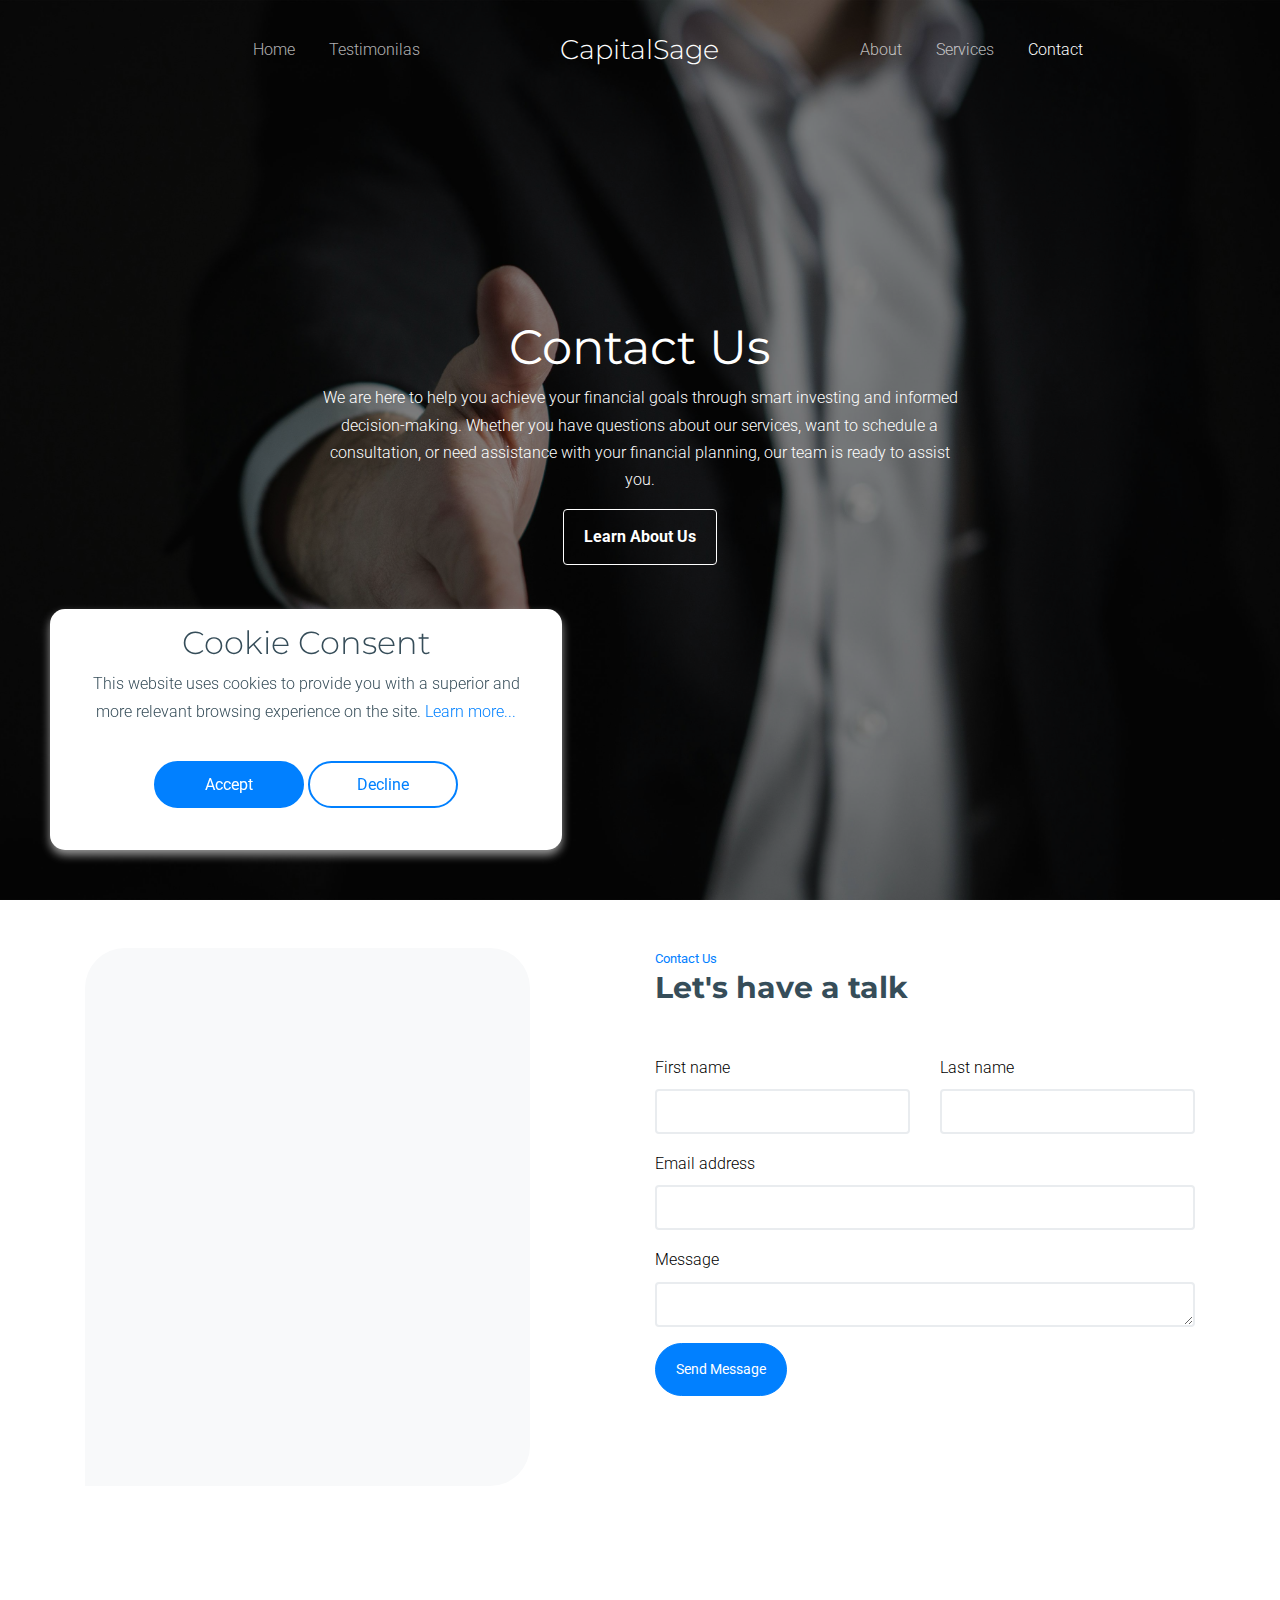
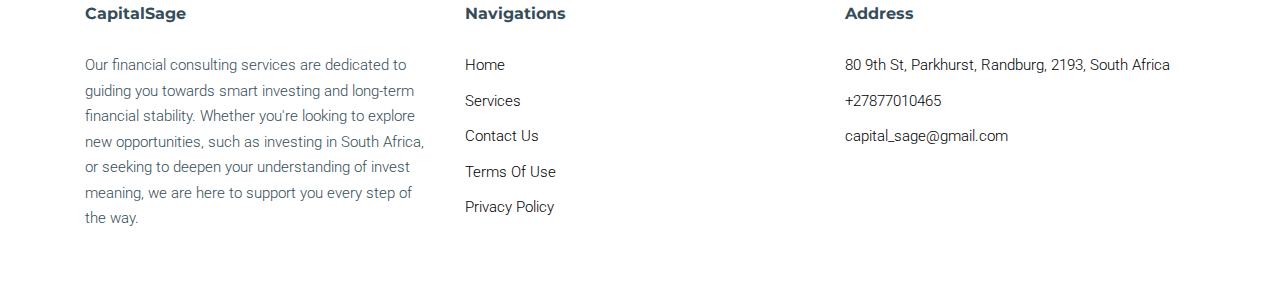
<file: contact.html>
<!DOCTYPE html>
<html lang="en">
    <head>
        <meta charset="utf-8" />
        <meta
            name="viewport"
            content="width=device-width, initial-scale=1, shrink-to-fit=no"
        />
        <meta name="author" content="Untree.co" />
        <link rel="shortcut icon" href="favicon.png" />

        <meta name="description" content="" />
        <meta name="keywords" content="bootstrap, bootstrap4" />

        <link rel="preconnect" href="https://fonts.googleapis.com" />
        <link rel="preconnect" href="https://fonts.gstatic.com" crossorigin />
        <link
            href="https://fonts.googleapis.com/css2?family=Montserrat:wght@400;700&family=Roboto&display=swap"
            rel="stylesheet"
        />

        <link rel="stylesheet" href="fonts/icomoon/style.css" />

        <link rel="stylesheet" href="css/bootstrap.min.css" />
        <link rel="stylesheet" href="css/jquery.fancybox.min.css" />
        <link rel="stylesheet" href="css/owl.carousel.min.css" />
        <link rel="stylesheet" href="css/owl.theme.default.min.css" />
        <link rel="stylesheet" href="fonts/flaticon/font/flaticon.css" />
        <link rel="stylesheet" href="css/aos.css" />

        <!-- MAIN CSS -->
        <link rel="stylesheet" href="css/style.css" />

        <title>CapitalSage</title>
    </head>

    <body data-spy="scroll" data-target=".site-navbar-target" data-offset="300">
        <div class="site-wrap" id="home-section">
            <div class="site-mobile-menu site-navbar-target">
                <div class="site-mobile-menu-header">
                    <div class="site-mobile-menu-close mt-3">
                        <span class="icon-close2 js-menu-toggle"></span>
                    </div>
                </div>
                <div class="site-mobile-menu-body"></div>
            </div>

            <header class="site-navbar site-navbar-target" role="banner">
                <div class="container">
                    <div class="row align-items-center position-relative">
                        <div class="col-lg-4">
                            <nav
                                class="site-navigation text-right ml-auto"
                                role="navigation"
                            >
                                <ul
                                    class="site-menu main-menu js-clone-nav ml-auto d-none d-lg-block"
                                >
                                    <li>
                                        <a href="index.html" class="nav-link"
                                            >Home</a
                                        >
                                    </li>
                                    <li>
                                        <a
                                            href="testimonilas.html"
                                            class="nav-link"
                                            >Testimonilas</a
                                        >
                                    </li>
                                </ul>
                            </nav>
                        </div>
                        <div class="col-lg-4 text-center">
                            <div class="site-logo">
                                <a href="index.html">CapitalSage</a>
                            </div>

                            <div
                                class="ml-auto toggle-button d-inline-block d-lg-none"
                            >
                                <a
                                    href="#"
                                    class="site-menu-toggle py-5 js-menu-toggle text-white"
                                    ><span
                                        class="icon-menu h3 text-white"
                                    ></span
                                ></a>
                            </div>
                        </div>
                        <div class="col-lg-4">
                            <nav
                                class="site-navigation text-left mr-auto"
                                role="navigation"
                            >
                                <ul
                                    class="site-menu main-menu js-clone-nav ml-auto d-none d-lg-block"
                                >
                                    <li>
                                        <a href="about.html" class="nav-link"
                                            >About</a
                                        >
                                    </li>
                                    <li>
                                        <a href="services.html" class="nav-link"
                                            >Services</a
                                        >
                                    </li>
                                    <li class="active">
                                        <a href="contact.html" class="nav-link"
                                            >Contact</a
                                        >
                                    </li>
                                </ul>
                            </nav>
                        </div>
                    </div>
                </div>
            </header>

            <div class="ftco-blocks-cover-1">
                <div
                    class="ftco-cover-1 overlay"
                    style="background-image: url('images/hero_3.jpg')"
                >
                    <div class="container">
                        <div
                            class="row align-items-center justify-content-center"
                        >
                            <div class="col-lg-7 text-center">
                                <h1 data-aos="fade-up" data-aos-delay="0">
                                    Contact Us
                                </h1>
                                <p data-aos="fade-up" data-aos-delay="100">
                                    We are here to help you achieve your
                                    financial goals through smart investing and
                                    informed decision-making. Whether you have
                                    questions about our services, want to
                                    schedule a consultation, or need assistance
                                    with your financial planning, our team is
                                    ready to assist you.
                                </p>
                                <p data-aos="fade-up" data-aos-delay="200">
                                    <a
                                        href="about.html"
                                        class="btn primary-outline-white--hover"
                                        >Learn About Us</a
                                    >
                                </p>
                            </div>
                        </div>
                    </div>
                </div>
            </div>

            <div class="py-5 contact-section">
                <div class="container">
                    <div class="row align-items-stretch">
                        <div class="col-lg-6 order-lg-2 mb-5 mb-lg-0">
                            <div class="section-title mb-5">
                                <strong class="subtitle text-primary"
                                    >Contact Us</strong
                                >
                                <h2 class="heading">Let's have a talk</h2>
                            </div>
                            <div class="row">
                                <div class="col-6">
                                    <div class="form-group">
                                        <label class="text-black" for="fname"
                                            >First name</label
                                        >
                                        <input
                                            type="text"
                                            class="form-control"
                                            id="fname"
                                        />
                                    </div>
                                </div>
                                <div class="col-6">
                                    <div class="form-group">
                                        <label class="text-black" for="lname"
                                            >Last name</label
                                        >
                                        <input
                                            type="text"
                                            class="form-control"
                                            id="lname"
                                        />
                                    </div>
                                </div>
                            </div>
                            <div class="form-group">
                                <label class="text-black" for="email"
                                    >Email address</label
                                >
                                <input
                                    type="email"
                                    class="form-control"
                                    id="email"
                                />
                                <div
                                    id="result"
                                    style="color: red; font-size: 12px"
                                ></div>
                            </div>

                            <div class="form-group">
                                <label class="text-black" for="message"
                                    >Message</label
                                >
                                <textarea
                                    name=""
                                    class="form-control"
                                    id="message"
                                    cols="30"
                                    rows="5"
                                ></textarea>
                            </div>

                            <button
                                type="submit"
                                id="submit"
                                onclick="sendForm()"
                                class="btn btn-primary"
                            >
                                Send Message
                            </button>
                        </div>

                        <div class="col-lg-5 mr-auto">
                            <div class="testimonial-wrap h-100">
                                <iframe
                                    src="https://www.google.com/maps/embed?pb=!1m18!1m12!1m3!1d303020.43108525104!2d28.137155588749817!3d-26.153560502006048!2m3!1f0!2f0!3f0!3m2!1i1024!2i768!4f13.1!3m3!1m2!1s0x1e9573ad8ec0cc77%3A0xeb358b8b2f5b341c!2sVista%20Wealth%20Management%2C%20South%20Africa!5e0!3m2!1suk!2sua!4v1725033358806!5m2!1suk!2sua"
                                    width="100%"
                                    height="450"
                                    style="border: 0"
                                    allowfullscreen=""
                                    loading="lazy"
                                    referrerpolicy="no-referrer-when-downgrade"
                                ></iframe>
                            </div>
                        </div>
                    </div>
                </div>
            </div>
            <footer class="site-footer">
                <div class="container">
                    <div class="row justify-content-between">
                        <div class="col-lg-4">
                            <div class="widget">
                                <h3>CapitalSage</h3>
                                <p>
                                    Our financial consulting services are
                                    dedicated to guiding you towards smart
                                    investing and long-term financial stability.
                                    Whether you're looking to explore new
                                    opportunities, such as investing in South
                                    Africa, or seeking to deepen your
                                    understanding of invest meaning, we are here
                                    to support you every step of the way.
                                </p>
                            </div>
                        </div>
                        <div class="col-lg-4">
                            <div class="row">
                                <div class="col-12">
                                    <div class="widget">
                                        <h3>Navigations</h3>
                                    </div>
                                </div>
                                <div class="col-12 col-sm-12 col-md-12">
                                    <div class="widget">
                                        <ul class="links list-unstyled">
                                            <li>
                                                <a href="index.html">Home</a>
                                            </li>
                                            <li>
                                                <a href="services.html"
                                                    >Services</a
                                                >
                                            </li>
                                            <li>
                                                <a href="contact.html"
                                                    >Contact Us</a
                                                >
                                            </li>
                                            <li>
                                                <a href="terms-of-use.html"
                                                    >Terms Of Use</a
                                                >
                                            </li>
                                            <li>
                                                <a href="privacy-policy.html"
                                                    >Privacy Policy</a
                                                >
                                            </li>
                                        </ul>
                                    </div>
                                </div>
                            </div>
                        </div>
                        <div class="col-lg-4">
                            <div class="row">
                                <div class="col-12">
                                    <div class="widget">
                                        <h3>Address</h3>
                                    </div>
                                </div>
                                <div class="col-12 col-sm-12 col-md-12">
                                    <div class="widget">
                                        <ul class="links list-unstyled">
                                            <li>
                                                <a href="contact.html"
                                                    >80 9th St, Parkhurst,
                                                    Randburg, 2193, South
                                                    Africa</a
                                                >
                                            </li>
                                            <li>
                                                <a href="contact.html"
                                                    >+27877010465</a
                                                >
                                            </li>
                                            <li>
                                                <a href="contact.html"
                                                    >capital_sage@gmail.com</a
                                                >
                                            </li>
                                        </ul>
                                    </div>
                                </div>
                            </div>
                        </div>
                    </div>
                </div>
            </footer>
        </div>

        <!-- Cookie banner -->
        <div class="cookie-wrapper show">
            <div>
                <i class="bx bx-cookie"></i>
                <h2 style="text-align: center">Cookie Consent</h2>
            </div>

            <div class="data">
                <p>
                    This website uses cookies to provide you with a superior and
                    more relevant browsing experience on the site.
                    <a href="#">Learn more...</a>
                </p>
            </div>

            <div class="buttons">
                <button class="cookie-button" id="acceptBtn">Accept</button>
                <button class="cookie-button" id="declineBtn">Decline</button>
            </div>
        </div>
        <!-- End Cookie banner -->

        <script src="js/jquery-3.3.1.min.js"></script>

        <script src="js/owl.carousel.min.js"></script>
        <script src="js/jquery.sticky.js"></script>
        <script src="js/jquery.waypoints.min.js"></script>
        <script src="js/jquery.animateNumber.min.js"></script>
        <script src="js/jquery.fancybox.min.js"></script>
        <script src="js/jquery.easing.1.3.js"></script>
        <script src="js/aos.js"></script>

        <script src="js/main.js"></script>
        <script src="js/cookiebanner.js"></script>
        <script src="js/contact-form.js"></script>
    </body>
</html>
</file>
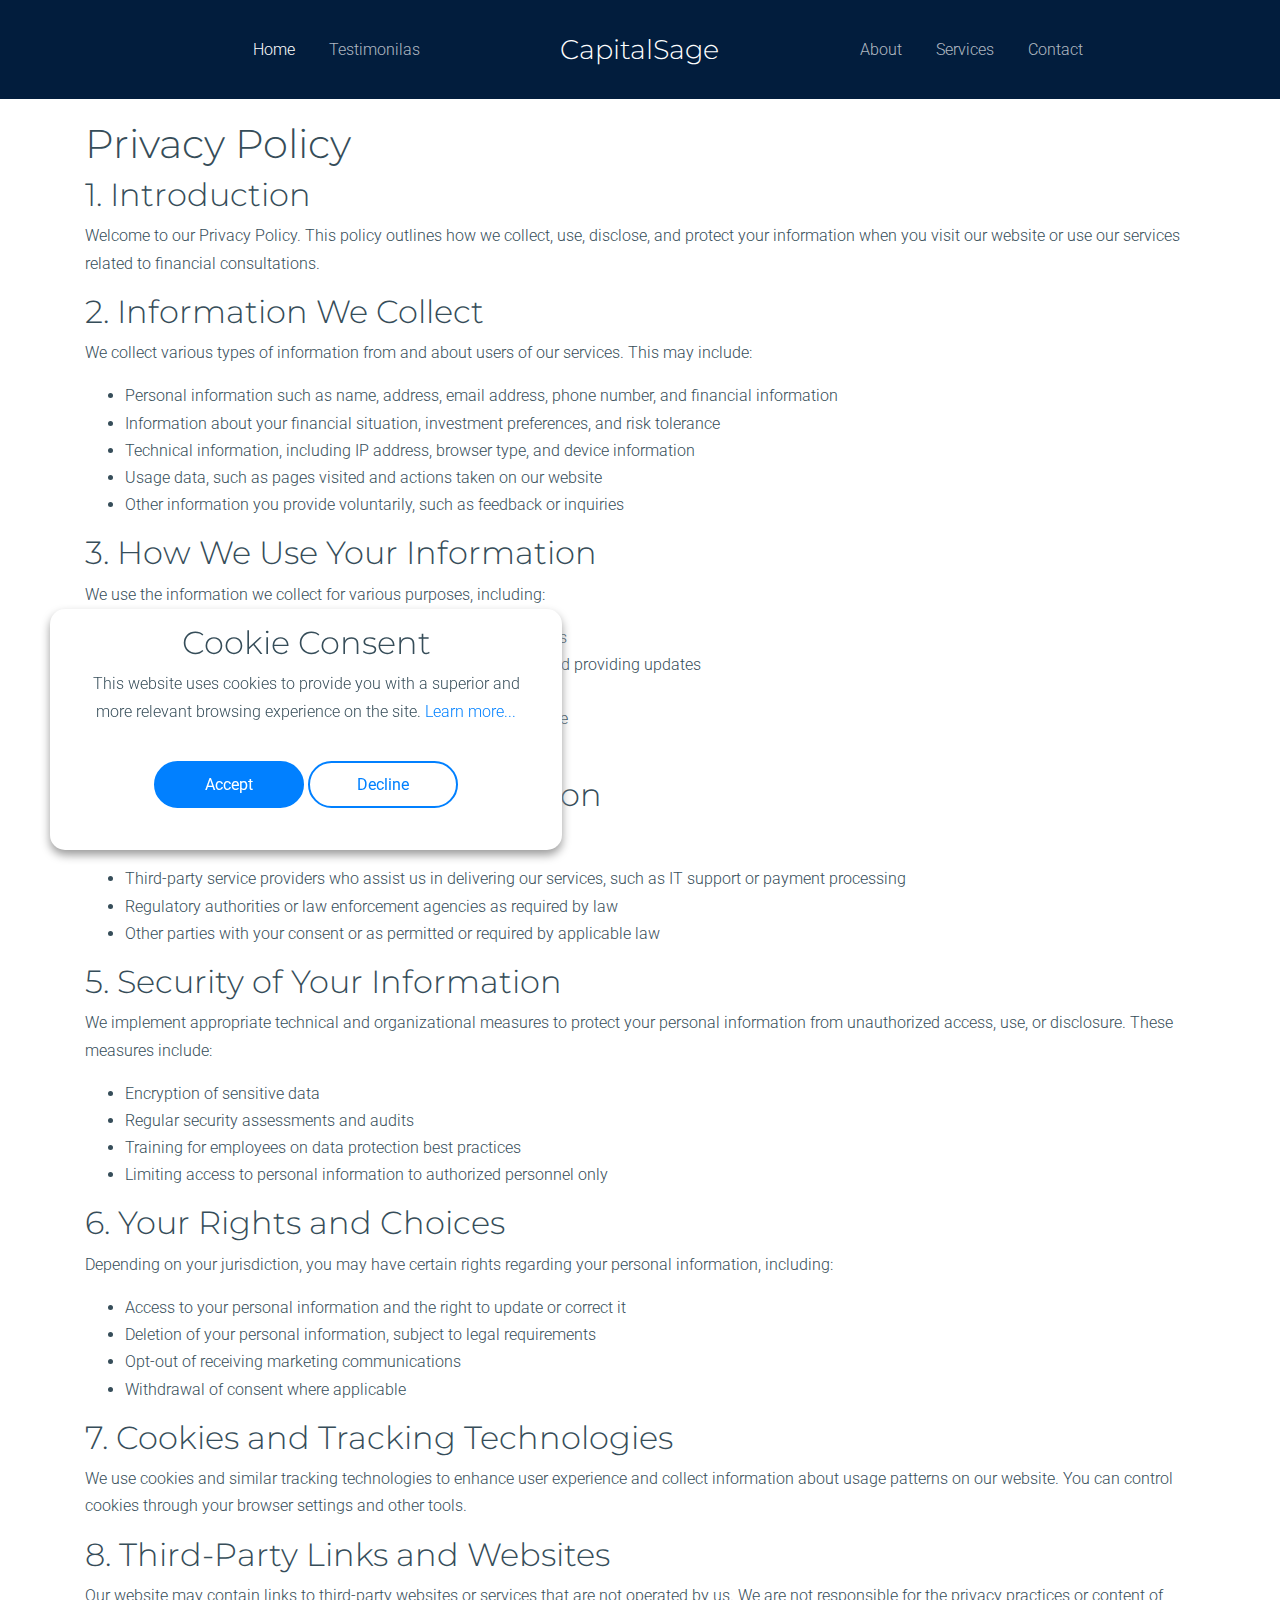
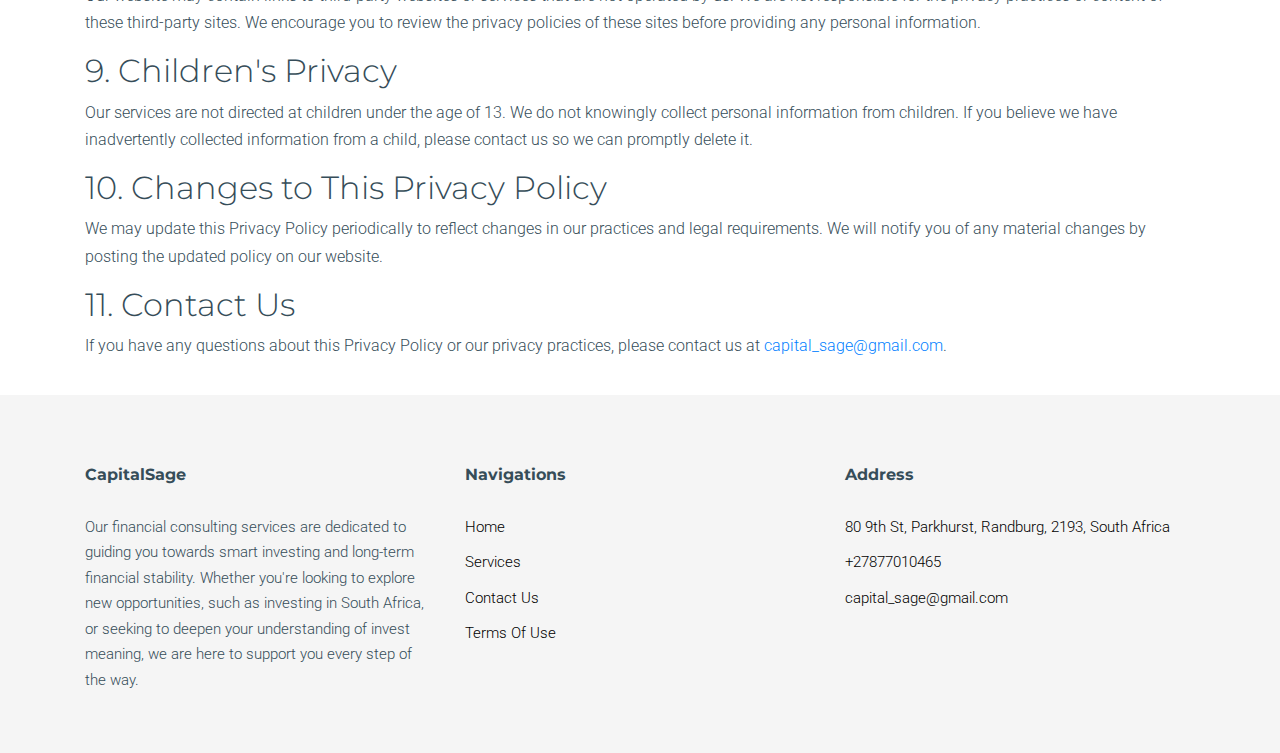
<file: privacy-policy.html>
<!DOCTYPE html>
<html lang="en">
    <head>
        <meta charset="utf-8" />
        <meta
            name="viewport"
            content="width=device-width, initial-scale=1, shrink-to-fit=no"
        />
        <meta name="author" content="Untree.co" />
        <link rel="shortcut icon" href="favicon.png" />

        <meta name="description" content="" />
        <meta name="keywords" content="bootstrap, bootstrap4" />

        <link rel="preconnect" href="https://fonts.googleapis.com" />
        <link rel="preconnect" href="https://fonts.gstatic.com" crossorigin />
        <link
            href="https://fonts.googleapis.com/css2?family=Montserrat:wght@400;700&family=Roboto&display=swap"
            rel="stylesheet"
        />

        <link rel="stylesheet" href="fonts/icomoon/style.css" />

        <link rel="stylesheet" href="css/bootstrap.min.css" />
        <link rel="stylesheet" href="css/jquery.fancybox.min.css" />
        <link rel="stylesheet" href="css/owl.carousel.min.css" />
        <link rel="stylesheet" href="css/owl.theme.default.min.css" />
        <link rel="stylesheet" href="fonts/flaticon/font/flaticon.css" />
        <link rel="stylesheet" href="css/aos.css" />

        <!-- MAIN CSS -->
        <link rel="stylesheet" href="css/style.css" />

        <title>CapitalSage</title>
    </head>

    <body data-spy="scroll" data-target=".site-navbar-target" data-offset="300">
        <div class="site-wrap" id="home-section">
            <div class="site-mobile-menu site-navbar-target">
                <div class="site-mobile-menu-header">
                    <div class="site-mobile-menu-close mt-3">
                        <span class="icon-close2 js-menu-toggle"></span>
                    </div>
                </div>
                <div class="site-mobile-menu-body"></div>
            </div>

            <header
                class="site-navbar site-navbar-target"
                role="banner"
                style="background-color: #021d3d"
            >
                <div class="container">
                    <div class="row align-items-center position-relative">
                        <div class="col-lg-4">
                            <nav
                                class="site-navigation text-right ml-auto"
                                role="navigation"
                            >
                                <ul
                                    class="site-menu main-menu js-clone-nav ml-auto d-none d-lg-block"
                                >
                                    <li class="active">
                                        <a href="index.html" class="nav-link"
                                            >Home</a
                                        >
                                    </li>
                                    <li>
                                        <a
                                            href="testimonilas.html"
                                            class="nav-link"
                                            >Testimonilas</a
                                        >
                                    </li>
                                </ul>
                            </nav>
                        </div>
                        <div class="col-lg-4 text-center">
                            <div class="site-logo">
                                <a href="index.html">CapitalSage</a>
                            </div>

                            <div
                                class="ml-auto toggle-button d-inline-block d-lg-none"
                            >
                                <a
                                    href="#"
                                    class="site-menu-toggle py-5 js-menu-toggle text-white"
                                    ><span
                                        class="icon-menu h3 text-white"
                                    ></span
                                ></a>
                            </div>
                        </div>
                        <div class="col-lg-4">
                            <nav
                                class="site-navigation text-left mr-auto"
                                role="navigation"
                            >
                                <ul
                                    class="site-menu main-menu js-clone-nav ml-auto d-none d-lg-block"
                                >
                                    <li>
                                        <a href="about.html" class="nav-link"
                                            >About</a
                                        >
                                    </li>
                                    <li>
                                        <a href="services.html" class="nav-link"
                                            >Services</a
                                        >
                                    </li>
                                    <li>
                                        <a href="contact.html" class="nav-link"
                                            >Contact</a
                                        >
                                    </li>
                                </ul>
                            </nav>
                        </div>
                    </div>
                </div>
            </header>

            <main>
                <article
                    class="container additional-wrapper"
                    style="margin-top: 100px"
                >
                    <div class="page__content" style="padding: 20px 0px">
                        <h1>Privacy Policy</h1>

                        <h2>1. Introduction</h2>

                        <p>
                            Welcome to our Privacy Policy. This policy outlines
                            how we collect, use, disclose, and protect your
                            information when you visit our website or use our
                            services related to financial consultations.
                        </p>

                        <h2>2. Information We Collect</h2>

                        <p>
                            We collect various types of information from and
                            about users of our services. This may include:
                        </p>
                        <ul>
                            <li>
                                Personal information such as name, address,
                                email address, phone number, and financial
                                information
                            </li>
                            <li>
                                Information about your financial situation,
                                investment preferences, and risk tolerance
                            </li>
                            <li>
                                Technical information, including IP address,
                                browser type, and device information
                            </li>
                            <li>
                                Usage data, such as pages visited and actions
                                taken on our website
                            </li>
                            <li>
                                Other information you provide voluntarily, such
                                as feedback or inquiries
                            </li>
                        </ul>

                        <h2>3. How We Use Your Information</h2>

                        <p>
                            We use the information we collect for various
                            purposes, including:
                        </p>
                        <ul>
                            <li>
                                Providing and personalizing our financial
                                consultation services
                            </li>
                            <li>
                                Communicating with you, including responding to
                                inquiries and providing updates
                            </li>
                            <li>
                                Improving our services and developing new
                                offerings
                            </li>
                            <li>
                                Analyzing trends and user behavior to enhance
                                user experience
                            </li>
                            <li>
                                Complying with legal and regulatory requirements
                            </li>
                        </ul>

                        <h2>4. Disclosure of Your Information</h2>

                        <p>We may disclose your information to:</p>
                        <ul>
                            <li>
                                Third-party service providers who assist us in
                                delivering our services, such as IT support or
                                payment processing
                            </li>
                            <li>
                                Regulatory authorities or law enforcement
                                agencies as required by law
                            </li>
                            <li>
                                Other parties with your consent or as permitted
                                or required by applicable law
                            </li>
                        </ul>

                        <h2>5. Security of Your Information</h2>

                        <p>
                            We implement appropriate technical and
                            organizational measures to protect your personal
                            information from unauthorized access, use, or
                            disclosure. These measures include:
                        </p>
                        <ul>
                            <li>Encryption of sensitive data</li>
                            <li>Regular security assessments and audits</li>
                            <li>
                                Training for employees on data protection best
                                practices
                            </li>
                            <li>
                                Limiting access to personal information to
                                authorized personnel only
                            </li>
                        </ul>

                        <h2>6. Your Rights and Choices</h2>

                        <p>
                            Depending on your jurisdiction, you may have certain
                            rights regarding your personal information,
                            including:
                        </p>
                        <ul>
                            <li>
                                Access to your personal information and the
                                right to update or correct it
                            </li>
                            <li>
                                Deletion of your personal information, subject
                                to legal requirements
                            </li>
                            <li>
                                Opt-out of receiving marketing communications
                            </li>
                            <li>Withdrawal of consent where applicable</li>
                        </ul>

                        <h2>7. Cookies and Tracking Technologies</h2>

                        <p>
                            We use cookies and similar tracking technologies to
                            enhance user experience and collect information
                            about usage patterns on our website. You can control
                            cookies through your browser settings and other
                            tools.
                        </p>

                        <h2>8. Third-Party Links and Websites</h2>

                        <p>
                            Our website may contain links to third-party
                            websites or services that are not operated by us. We
                            are not responsible for the privacy practices or
                            content of these third-party sites. We encourage you
                            to review the privacy policies of these sites before
                            providing any personal information.
                        </p>

                        <h2>9. Children's Privacy</h2>

                        <p>
                            Our services are not directed at children under the
                            age of 13. We do not knowingly collect personal
                            information from children. If you believe we have
                            inadvertently collected information from a child,
                            please contact us so we can promptly delete it.
                        </p>

                        <h2>10. Changes to This Privacy Policy</h2>

                        <p>
                            We may update this Privacy Policy periodically to
                            reflect changes in our practices and legal
                            requirements. We will notify you of any material
                            changes by posting the updated policy on our
                            website.
                        </p>

                        <h2>11. Contact Us</h2>

                        <p>
                            If you have any questions about this Privacy Policy
                            or our privacy practices, please contact us at
                            <a href="mailto:	capital_sage@gmail.com">
                                capital_sage@gmail.com</a
                            >.
                        </p>
                    </div>
                </article>
            </main>

            <footer class="site-footer" style="background-color: #f5f5f5">
                <div class="container">
                    <div class="row justify-content-between">
                        <div class="col-lg-4">
                            <div class="widget">
                                <h3>CapitalSage</h3>
                                <p>
                                    Our financial consulting services are
                                    dedicated to guiding you towards smart
                                    investing and long-term financial stability.
                                    Whether you're looking to explore new
                                    opportunities, such as investing in South
                                    Africa, or seeking to deepen your
                                    understanding of invest meaning, we are here
                                    to support you every step of the way.
                                </p>
                            </div>
                        </div>
                        <div class="col-lg-4">
                            <div class="row">
                                <div class="col-12">
                                    <div class="widget">
                                        <h3>Navigations</h3>
                                    </div>
                                </div>
                                <div class="col-12 col-sm-12 col-md-12">
                                    <div class="widget">
                                        <ul class="links list-unstyled">
                                            <li>
                                                <a href="index.html">Home</a>
                                            </li>
                                            <li>
                                                <a href="services.html"
                                                    >Services</a
                                                >
                                            </li>
                                            <li>
                                                <a href="contact.html"
                                                    >Contact Us</a
                                                >
                                            </li>
                                            <li>
                                                <a href="terms-of-use.html"
                                                    >Terms Of Use</a
                                                >
                                            </li>
                                        </ul>
                                    </div>
                                </div>
                            </div>
                        </div>
                        <div class="col-lg-4">
                            <div class="row">
                                <div class="col-12">
                                    <div class="widget">
                                        <h3>Address</h3>
                                    </div>
                                </div>
                                <div class="col-12 col-sm-12 col-md-12">
                                    <div class="widget">
                                        <ul class="links list-unstyled">
                                            <li>
                                                <a href="contact.html"
                                                    >80 9th St, Parkhurst,
                                                    Randburg, 2193, South
                                                    Africa</a
                                                >
                                            </li>
                                            <li>
                                                <a href="contact.html"
                                                    >+27877010465</a
                                                >
                                            </li>
                                            <li>
                                                <a href="contact.html"
                                                    >capital_sage@gmail.com</a
                                                >
                                            </li>
                                        </ul>
                                    </div>
                                </div>
                            </div>
                        </div>
                    </div>
                </div>
            </footer>
        </div>

        <!-- Cookie banner -->
        <div class="cookie-wrapper show">
            <div>
                <i class="bx bx-cookie"></i>
                <h2 style="text-align: center">Cookie Consent</h2>
            </div>

            <div class="data">
                <p>
                    This website uses cookies to provide you with a superior and
                    more relevant browsing experience on the site.
                    <a href="#">Learn more...</a>
                </p>
            </div>

            <div class="buttons">
                <button class="cookie-button" id="acceptBtn">Accept</button>
                <button class="cookie-button" id="declineBtn">Decline</button>
            </div>
        </div>
        <!-- End Cookie banner -->

        <script src="js/jquery-3.3.1.min.js"></script>

        <script src="js/owl.carousel.min.js"></script>
        <script src="js/jquery.sticky.js"></script>
        <script src="js/jquery.waypoints.min.js"></script>
        <script src="js/jquery.animateNumber.min.js"></script>
        <script src="js/jquery.fancybox.min.js"></script>
        <script src="js/jquery.easing.1.3.js"></script>
        <script src="js/aos.js"></script>

        <script src="js/main.js"></script>
        <script src="js/cookiebanner.js"></script>
    </body>
</html>
</file>
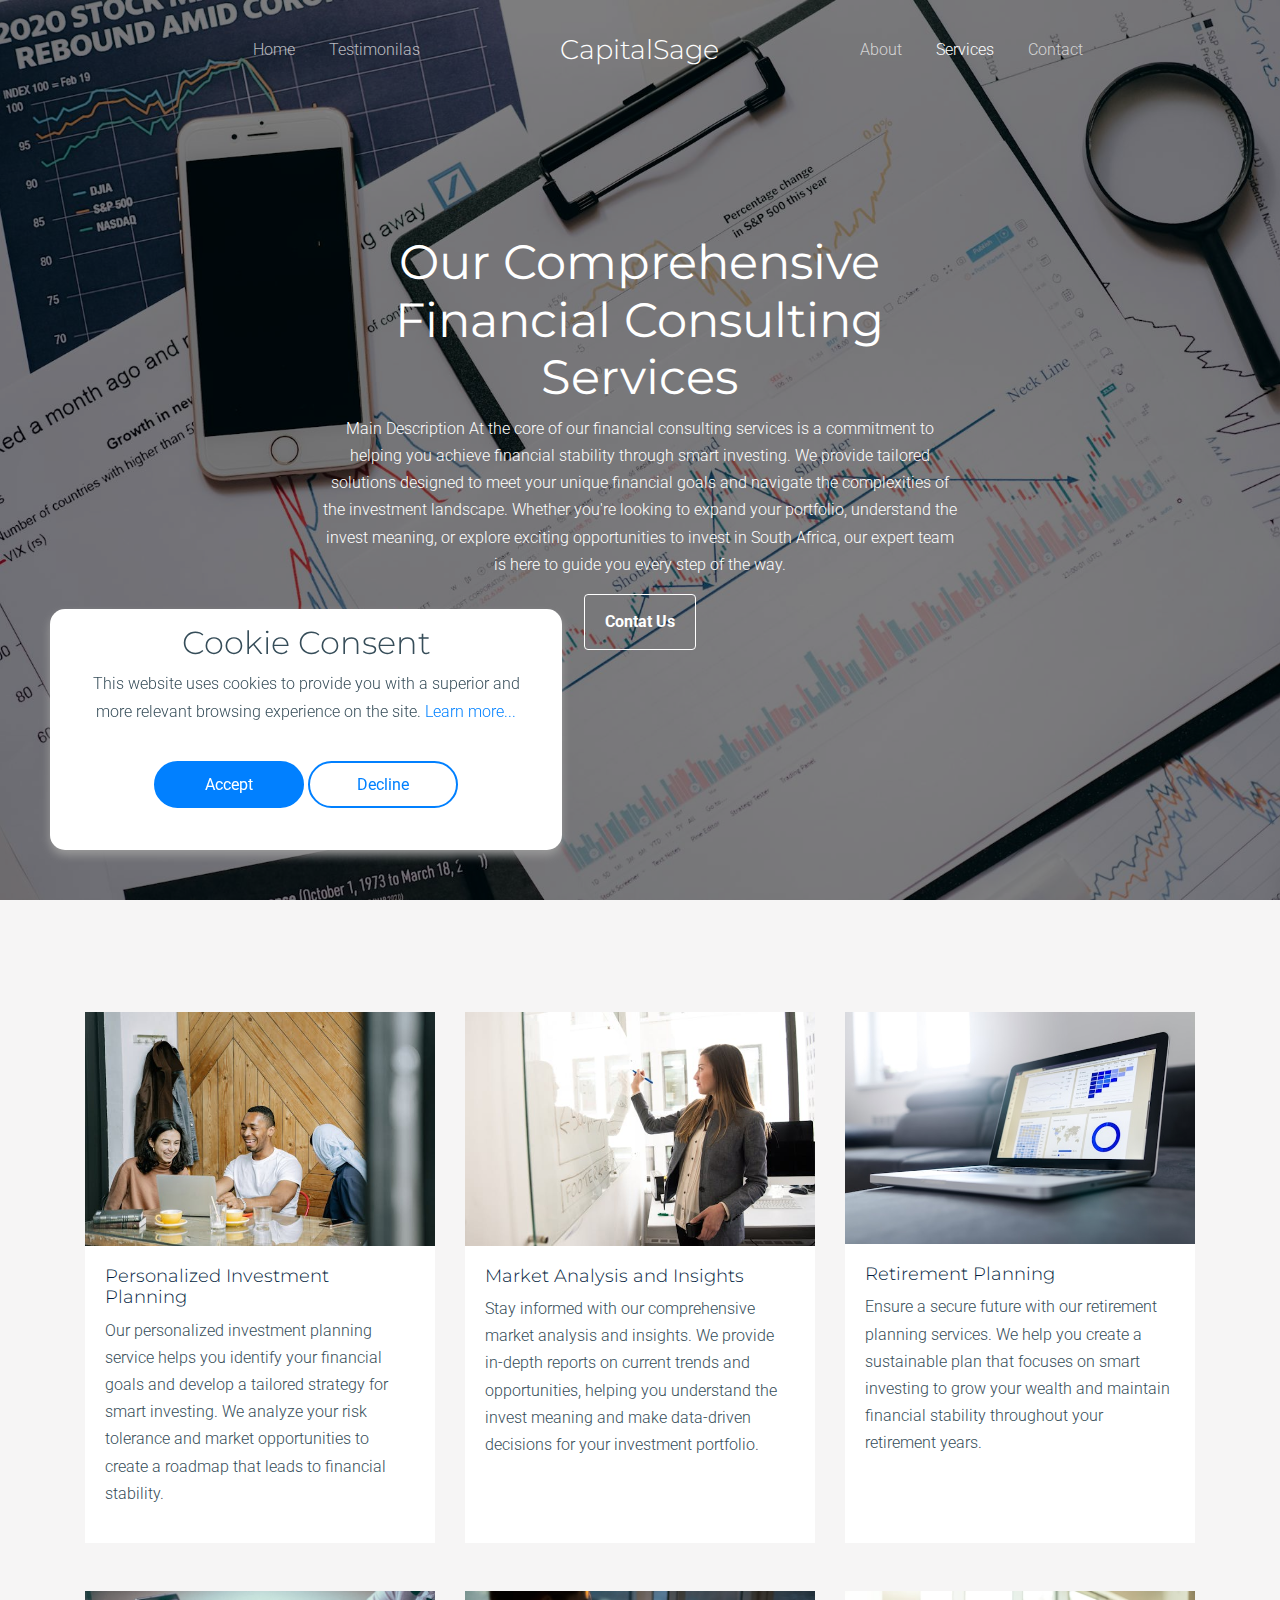
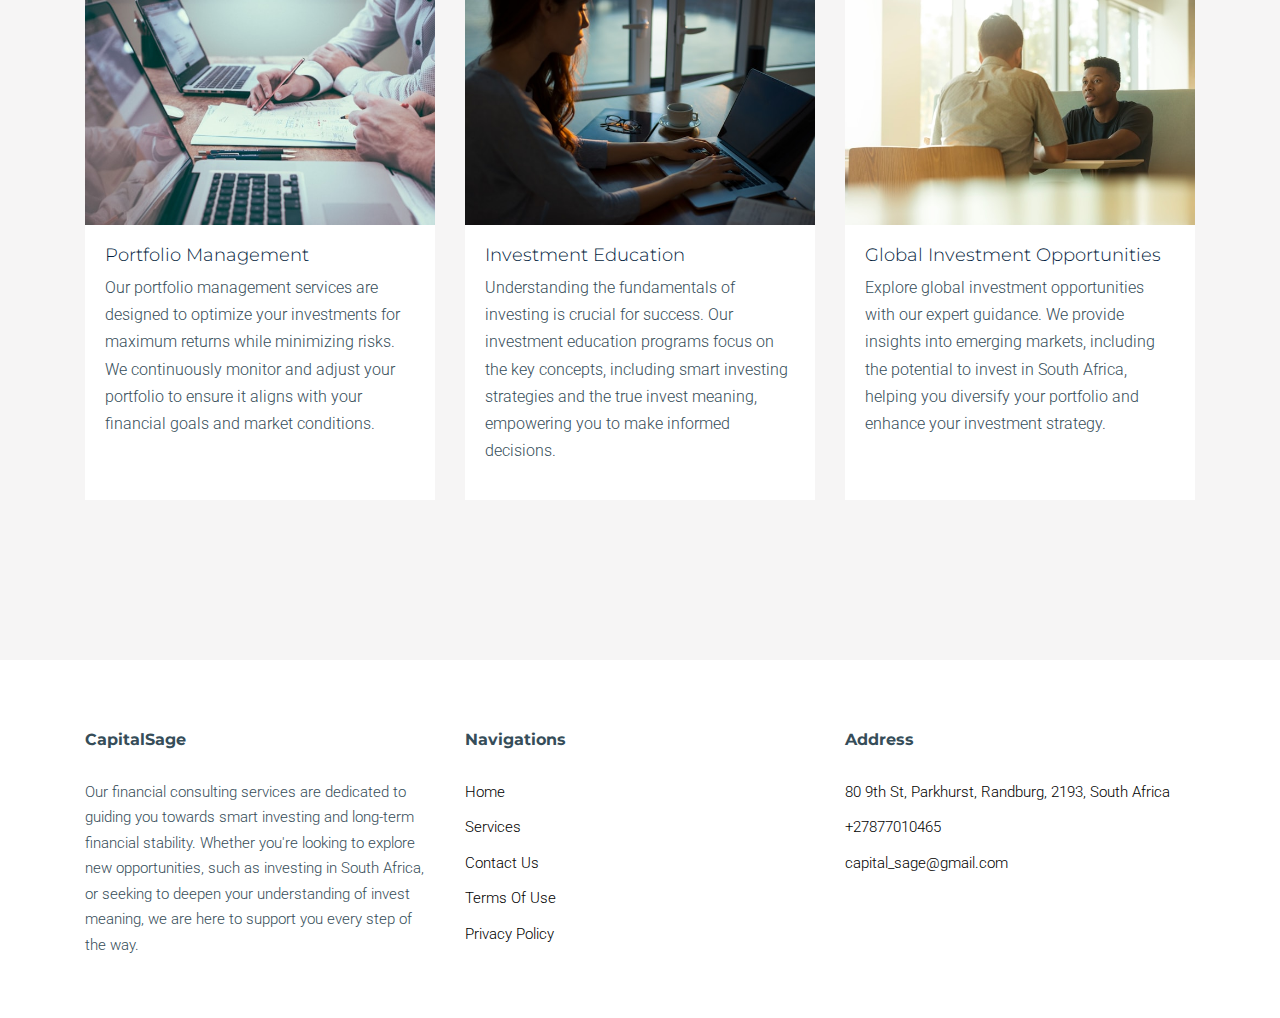
<file: services.html>
<!DOCTYPE html>
<html lang="en">
    <head>
        <meta charset="utf-8" />
        <meta
            name="viewport"
            content="width=device-width, initial-scale=1, shrink-to-fit=no"
        />
        <meta name="author" content="Untree.co" />
        <link rel="shortcut icon" href="favicon.png" />

        <meta name="description" content="" />
        <meta name="keywords" content="bootstrap, bootstrap4" />

        <link rel="preconnect" href="https://fonts.googleapis.com" />
        <link rel="preconnect" href="https://fonts.gstatic.com" crossorigin />
        <link
            href="https://fonts.googleapis.com/css2?family=Montserrat:wght@400;700&family=Roboto&display=swap"
            rel="stylesheet"
        />

        <link rel="stylesheet" href="fonts/icomoon/style.css" />

        <link rel="stylesheet" href="css/bootstrap.min.css" />
        <link rel="stylesheet" href="css/jquery.fancybox.min.css" />
        <link rel="stylesheet" href="css/owl.carousel.min.css" />
        <link rel="stylesheet" href="css/owl.theme.default.min.css" />
        <link rel="stylesheet" href="fonts/flaticon/font/flaticon.css" />
        <link rel="stylesheet" href="css/aos.css" />

        <!-- MAIN CSS -->
        <link rel="stylesheet" href="css/style.css" />

        <title>CapitalSage</title>
    </head>

    <body data-spy="scroll" data-target=".site-navbar-target" data-offset="300">
        <div class="site-wrap" id="home-section">
            <div class="site-mobile-menu site-navbar-target">
                <div class="site-mobile-menu-header">
                    <div class="site-mobile-menu-close mt-3">
                        <span class="icon-close2 js-menu-toggle"></span>
                    </div>
                </div>
                <div class="site-mobile-menu-body"></div>
            </div>

            <header class="site-navbar site-navbar-target" role="banner">
                <div class="container">
                    <div class="row align-items-center position-relative">
                        <div class="col-lg-4">
                            <nav
                                class="site-navigation text-right ml-auto"
                                role="navigation"
                            >
                                <ul
                                    class="site-menu main-menu js-clone-nav ml-auto d-none d-lg-block"
                                >
                                    <li>
                                        <a href="index.html" class="nav-link"
                                            >Home</a
                                        >
                                    </li>
                                    <li>
                                        <a
                                            href="testimonilas.html"
                                            class="nav-link"
                                            >Testimonilas</a
                                        >
                                    </li>
                                </ul>
                            </nav>
                        </div>
                        <div class="col-lg-4 text-center">
                            <div class="site-logo">
                                <a href="index.html">CapitalSage</a>
                            </div>

                            <div
                                class="ml-auto toggle-button d-inline-block d-lg-none"
                            >
                                <a
                                    href="#"
                                    class="site-menu-toggle py-5 js-menu-toggle text-white"
                                    ><span
                                        class="icon-menu h3 text-white"
                                    ></span
                                ></a>
                            </div>
                        </div>
                        <div class="col-lg-4">
                            <nav
                                class="site-navigation text-left mr-auto"
                                role="navigation"
                            >
                                <ul
                                    class="site-menu main-menu js-clone-nav ml-auto d-none d-lg-block"
                                >
                                    <li>
                                        <a href="about.html" class="nav-link"
                                            >About</a
                                        >
                                    </li>
                                    <li class="active">
                                        <a href="services.html" class="nav-link"
                                            >Services</a
                                        >
                                    </li>
                                    <li>
                                        <a href="contact.html" class="nav-link"
                                            >Contact</a
                                        >
                                    </li>
                                </ul>
                            </nav>
                        </div>
                    </div>
                </div>
            </header>

            <div class="ftco-blocks-cover-1">
                <div
                    class="ftco-cover-1 overlay"
                    style="background-image: url('images/hero_5.jpg')"
                >
                    <div class="container">
                        <div
                            class="row align-items-center justify-content-center"
                        >
                            <div class="col-lg-7 text-center">
                                <h1 data-aos="fade-up" data-aos-delay="0">
                                    Our Comprehensive Financial Consulting
                                    Services
                                </h1>
                                <p data-aos="fade-up" data-aos-delay="100">
                                    Main Description At the core of our
                                    financial consulting services is a
                                    commitment to helping you achieve financial
                                    stability through smart investing. We
                                    provide tailored solutions designed to meet
                                    your unique financial goals and navigate the
                                    complexities of the investment landscape.
                                    Whether you're looking to expand your
                                    portfolio, understand the invest meaning, or
                                    explore exciting opportunities to invest in
                                    South Africa, our expert team is here to
                                    guide you every step of the way.
                                </p>
                                <p data-aos="fade-up" data-aos-delay="200">
                                    <a
                                        href="contact.html"
                                        class="btn primary-outline-white--hover"
                                        >Contat Us</a
                                    >
                                </p>
                            </div>
                        </div>
                    </div>
                </div>
            </div>

            <div class="site-section bg-light">
                <div class="container">
                    <div class="row align-items-stretch">
                        <div class="col-lg-4 col-md-6 mb-5">
                            <div class="post-entry-1 bg-white h-100">
                                <a>
                                    <img
                                        src="images/service_1.jpg"
                                        alt="Image"
                                        class="img-fluid"
                                    />
                                </a>
                                <div class="post-entry-1-contents">
                                    <h2>
                                        <a>Personalized Investment Planning</a>
                                    </h2>
                                    <p>
                                        Our personalized investment planning
                                        service helps you identify your
                                        financial goals and develop a tailored
                                        strategy for smart investing. We analyze
                                        your risk tolerance and market
                                        opportunities to create a roadmap that
                                        leads to financial stability.
                                    </p>
                                </div>
                            </div>
                        </div>

                        <div class="col-lg-4 col-md-6 mb-5">
                            <div class="post-entry-1 bg-white h-100">
                                <a>
                                    <img
                                        src="images/service_2.jpg"
                                        alt="Image"
                                        class="img-fluid"
                                    />
                                </a>
                                <div class="post-entry-1-contents">
                                    <h2>
                                        <a>Market Analysis and Insights</a>
                                    </h2>
                                    <p>
                                        Stay informed with our comprehensive
                                        market analysis and insights. We provide
                                        in-depth reports on current trends and
                                        opportunities, helping you understand
                                        the invest meaning and make data-driven
                                        decisions for your investment portfolio.
                                    </p>
                                </div>
                            </div>
                        </div>

                        <div class="col-lg-4 col-md-6 mb-5">
                            <div class="post-entry-1 bg-white h-100">
                                <a>
                                    <img
                                        src="images/service_3.jpg"
                                        alt="Image"
                                        class="img-fluid"
                                    />
                                </a>
                                <div class="post-entry-1-contents">
                                    <h2>
                                        <a>Retirement Planning</a>
                                    </h2>
                                    <p>
                                        Ensure a secure future with our
                                        retirement planning services. We help
                                        you create a sustainable plan that
                                        focuses on smart investing to grow your
                                        wealth and maintain financial stability
                                        throughout your retirement years.
                                    </p>
                                </div>
                            </div>
                        </div>

                        <div class="col-lg-4 col-md-6 mb-5">
                            <div class="post-entry-1 bg-white h-100">
                                <a>
                                    <img
                                        src="images/service_4.jpg"
                                        alt="Image"
                                        class="img-fluid"
                                    />
                                </a>
                                <div class="post-entry-1-contents">
                                    <h2>
                                        <a>Portfolio Management</a>
                                    </h2>
                                    <p>
                                        Our portfolio management services are
                                        designed to optimize your investments
                                        for maximum returns while minimizing
                                        risks. We continuously monitor and
                                        adjust your portfolio to ensure it
                                        aligns with your financial goals and
                                        market conditions.
                                    </p>
                                </div>
                            </div>
                        </div>

                        <div class="col-lg-4 col-md-6 mb-5">
                            <div class="post-entry-1 bg-white h-100">
                                <a>
                                    <img
                                        src="images/service_5.jpg"
                                        alt="Image"
                                        class="img-fluid"
                                    />
                                </a>
                                <div class="post-entry-1-contents">
                                    <h2>
                                        <a>Investment Education</a>
                                    </h2>
                                    <p>
                                        Understanding the fundamentals of
                                        investing is crucial for success. Our
                                        investment education programs focus on
                                        the key concepts, including smart
                                        investing strategies and the true invest
                                        meaning, empowering you to make informed
                                        decisions.
                                    </p>
                                </div>
                            </div>
                        </div>

                        <div class="col-lg-4 col-md-6 mb-5">
                            <div class="post-entry-1 bg-white h-100">
                                <a>
                                    <img
                                        src="images/service_6.jpg"
                                        alt="Image"
                                        class="img-fluid"
                                    />
                                </a>
                                <div class="post-entry-1-contents">
                                    <h2>
                                        <a>Global Investment Opportunities</a>
                                    </h2>
                                    <p>
                                        Explore global investment opportunities
                                        with our expert guidance. We provide
                                        insights into emerging markets,
                                        including the potential to invest in
                                        South Africa, helping you diversify your
                                        portfolio and enhance your investment
                                        strategy.
                                    </p>
                                </div>
                            </div>
                        </div>
                    </div>
                </div>
            </div>

            <footer class="site-footer">
                <div class="container">
                    <div class="row justify-content-between">
                        <div class="col-lg-4">
                            <div class="widget">
                                <h3>CapitalSage</h3>
                                <p>
                                    Our financial consulting services are
                                    dedicated to guiding you towards smart
                                    investing and long-term financial stability.
                                    Whether you're looking to explore new
                                    opportunities, such as investing in South
                                    Africa, or seeking to deepen your
                                    understanding of invest meaning, we are here
                                    to support you every step of the way.
                                </p>
                            </div>
                        </div>
                        <div class="col-lg-4">
                            <div class="row">
                                <div class="col-12">
                                    <div class="widget">
                                        <h3>Navigations</h3>
                                    </div>
                                </div>
                                <div class="col-12 col-sm-12 col-md-12">
                                    <div class="widget">
                                        <ul class="links list-unstyled">
                                            <li>
                                                <a href="index.html">Home</a>
                                            </li>
                                            <li>
                                                <a href="services.html"
                                                    >Services</a
                                                >
                                            </li>
                                            <li>
                                                <a href="contact.html"
                                                    >Contact Us</a
                                                >
                                            </li>
                                            <li>
                                                <a href="terms-of-use.html"
                                                    >Terms Of Use</a
                                                >
                                            </li>
                                            <li>
                                                <a href="privacy-policy.html"
                                                    >Privacy Policy</a
                                                >
                                            </li>
                                        </ul>
                                    </div>
                                </div>
                            </div>
                        </div>
                        <div class="col-lg-4">
                            <div class="row">
                                <div class="col-12">
                                    <div class="widget">
                                        <h3>Address</h3>
                                    </div>
                                </div>
                                <div class="col-12 col-sm-12 col-md-12">
                                    <div class="widget">
                                        <ul class="links list-unstyled">
                                            <li>
                                                <a href="contact.html"
                                                    >80 9th St, Parkhurst,
                                                    Randburg, 2193, South
                                                    Africa</a
                                                >
                                            </li>
                                            <li>
                                                <a href="contact.html"
                                                    >+27877010465</a
                                                >
                                            </li>
                                            <li>
                                                <a href="contact.html"
                                                    >capital_sage@gmail.com</a
                                                >
                                            </li>
                                        </ul>
                                    </div>
                                </div>
                            </div>
                        </div>
                    </div>
                </div>
            </footer>
        </div>

        <!-- Cookie banner -->
        <div class="cookie-wrapper show">
            <div>
                <i class="bx bx-cookie"></i>
                <h2 style="text-align: center">Cookie Consent</h2>
            </div>

            <div class="data">
                <p>
                    This website uses cookies to provide you with a superior and
                    more relevant browsing experience on the site.
                    <a href="#">Learn more...</a>
                </p>
            </div>

            <div class="buttons">
                <button class="cookie-button" id="acceptBtn">Accept</button>
                <button class="cookie-button" id="declineBtn">Decline</button>
            </div>
        </div>
        <!-- End Cookie banner -->

        <script src="js/jquery-3.3.1.min.js"></script>

        <script src="js/owl.carousel.min.js"></script>
        <script src="js/jquery.sticky.js"></script>
        <script src="js/jquery.waypoints.min.js"></script>
        <script src="js/jquery.animateNumber.min.js"></script>
        <script src="js/jquery.fancybox.min.js"></script>
        <script src="js/jquery.easing.1.3.js"></script>
        <script src="js/aos.js"></script>

        <script src="js/main.js"></script>
        <script src="js/cookiebanner.js"></script>
    </body>
</html>
</file>
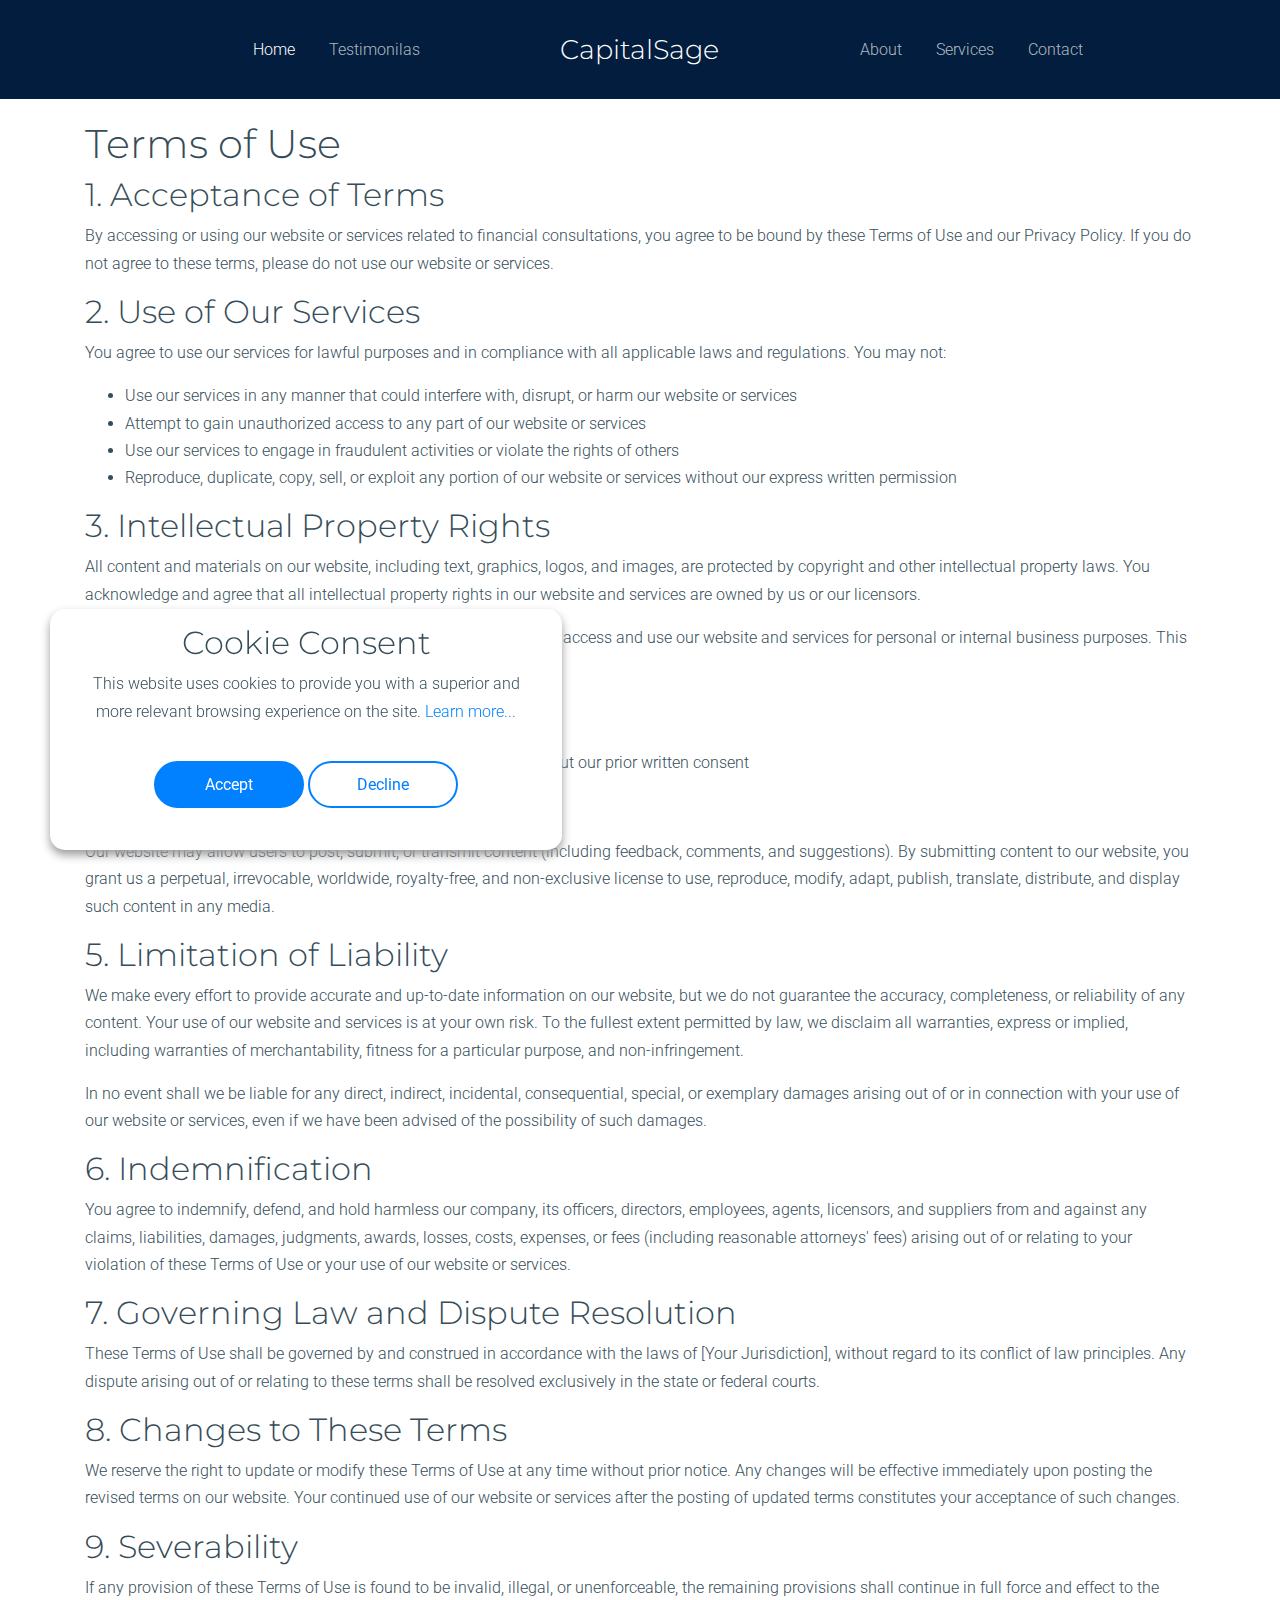
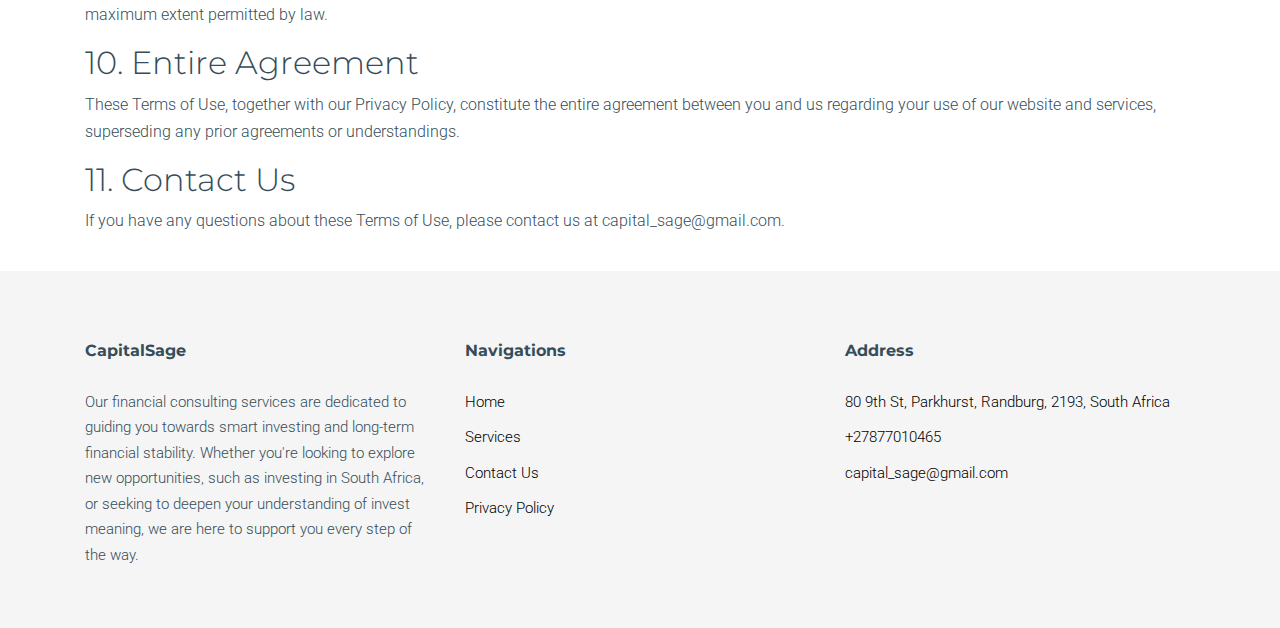
<file: terms-of-use.html>
<!DOCTYPE html>
<html lang="en">
    <head>
        <meta charset="utf-8" />
        <meta
            name="viewport"
            content="width=device-width, initial-scale=1, shrink-to-fit=no"
        />
        <meta name="author" content="Untree.co" />
        <link rel="shortcut icon" href="favicon.png" />

        <meta name="description" content="" />
        <meta name="keywords" content="bootstrap, bootstrap4" />

        <link rel="preconnect" href="https://fonts.googleapis.com" />
        <link rel="preconnect" href="https://fonts.gstatic.com" crossorigin />
        <link
            href="https://fonts.googleapis.com/css2?family=Montserrat:wght@400;700&family=Roboto&display=swap"
            rel="stylesheet"
        />

        <link rel="stylesheet" href="fonts/icomoon/style.css" />

        <link rel="stylesheet" href="css/bootstrap.min.css" />
        <link rel="stylesheet" href="css/jquery.fancybox.min.css" />
        <link rel="stylesheet" href="css/owl.carousel.min.css" />
        <link rel="stylesheet" href="css/owl.theme.default.min.css" />
        <link rel="stylesheet" href="fonts/flaticon/font/flaticon.css" />
        <link rel="stylesheet" href="css/aos.css" />

        <!-- MAIN CSS -->
        <link rel="stylesheet" href="css/style.css" />

        <title>CapitalSage</title>
    </head>

    <body data-spy="scroll" data-target=".site-navbar-target" data-offset="300">
        <div class="site-wrap" id="home-section">
            <div class="site-mobile-menu site-navbar-target">
                <div class="site-mobile-menu-header">
                    <div class="site-mobile-menu-close mt-3">
                        <span class="icon-close2 js-menu-toggle"></span>
                    </div>
                </div>
                <div class="site-mobile-menu-body"></div>
            </div>

            <header
                class="site-navbar site-navbar-target"
                role="banner"
                style="background-color: #021d3d"
            >
                <div class="container">
                    <div class="row align-items-center position-relative">
                        <div class="col-lg-4">
                            <nav
                                class="site-navigation text-right ml-auto"
                                role="navigation"
                            >
                                <ul
                                    class="site-menu main-menu js-clone-nav ml-auto d-none d-lg-block"
                                >
                                    <li class="active">
                                        <a href="index.html" class="nav-link"
                                            >Home</a
                                        >
                                    </li>
                                    <li>
                                        <a
                                            href="testimonilas.html"
                                            class="nav-link"
                                            >Testimonilas</a
                                        >
                                    </li>
                                </ul>
                            </nav>
                        </div>
                        <div class="col-lg-4 text-center">
                            <div class="site-logo">
                                <a href="index.html">CapitalSage</a>
                            </div>

                            <div
                                class="ml-auto toggle-button d-inline-block d-lg-none"
                            >
                                <a
                                    href="#"
                                    class="site-menu-toggle py-5 js-menu-toggle text-white"
                                    ><span
                                        class="icon-menu h3 text-white"
                                    ></span
                                ></a>
                            </div>
                        </div>
                        <div class="col-lg-4">
                            <nav
                                class="site-navigation text-left mr-auto"
                                role="navigation"
                            >
                                <ul
                                    class="site-menu main-menu js-clone-nav ml-auto d-none d-lg-block"
                                >
                                    <li>
                                        <a href="about.html" class="nav-link"
                                            >About</a
                                        >
                                    </li>
                                    <li>
                                        <a href="services.html" class="nav-link"
                                            >Services</a
                                        >
                                    </li>
                                    <li>
                                        <a href="contact.html" class="nav-link"
                                            >Contact</a
                                        >
                                    </li>
                                </ul>
                            </nav>
                        </div>
                    </div>
                </div>
            </header>
            <main>
                <article
                    class="container additional-wrapper"
                    style="margin-top: 100px"
                >
                    <div class="page__content" style="padding: 20px 0px">
                        <h1>Terms of Use</h1>

                        <h2>1. Acceptance of Terms</h2>

                        <p>
                            By accessing or using our website or services
                            related to financial consultations, you agree to be
                            bound by these Terms of Use and our Privacy Policy.
                            If you do not agree to these terms, please do not
                            use our website or services.
                        </p>

                        <h2>2. Use of Our Services</h2>

                        <p>
                            You agree to use our services for lawful purposes
                            and in compliance with all applicable laws and
                            regulations. You may not:
                        </p>
                        <ul>
                            <li>
                                Use our services in any manner that could
                                interfere with, disrupt, or harm our website or
                                services
                            </li>
                            <li>
                                Attempt to gain unauthorized access to any part
                                of our website or services
                            </li>
                            <li>
                                Use our services to engage in fraudulent
                                activities or violate the rights of others
                            </li>
                            <li>
                                Reproduce, duplicate, copy, sell, or exploit any
                                portion of our website or services without our
                                express written permission
                            </li>
                        </ul>

                        <h2>3. Intellectual Property Rights</h2>

                        <p>
                            All content and materials on our website, including
                            text, graphics, logos, and images, are protected by
                            copyright and other intellectual property laws. You
                            acknowledge and agree that all intellectual property
                            rights in our website and services are owned by us
                            or our licensors.
                        </p>

                        <p>
                            You are granted a limited, non-exclusive,
                            non-transferable license to access and use our
                            website and services for personal or internal
                            business purposes. This license does not permit you
                            to:
                        </p>
                        <ul>
                            <li>
                                Modify or alter any part of our website or
                                services
                            </li>
                            <li>
                                Create derivative works based on our website or
                                services
                            </li>
                            <li>
                                Use our website or services for any commercial
                                purpose without our prior written consent
                            </li>
                        </ul>

                        <h2>4. User Contributions</h2>

                        <p>
                            Our website may allow users to post, submit, or
                            transmit content (including feedback, comments, and
                            suggestions). By submitting content to our website,
                            you grant us a perpetual, irrevocable, worldwide,
                            royalty-free, and non-exclusive license to use,
                            reproduce, modify, adapt, publish, translate,
                            distribute, and display such content in any media.
                        </p>

                        <h2>5. Limitation of Liability</h2>

                        <p>
                            We make every effort to provide accurate and
                            up-to-date information on our website, but we do not
                            guarantee the accuracy, completeness, or reliability
                            of any content. Your use of our website and services
                            is at your own risk. To the fullest extent permitted
                            by law, we disclaim all warranties, express or
                            implied, including warranties of merchantability,
                            fitness for a particular purpose, and
                            non-infringement.
                        </p>

                        <p>
                            In no event shall we be liable for any direct,
                            indirect, incidental, consequential, special, or
                            exemplary damages arising out of or in connection
                            with your use of our website or services, even if we
                            have been advised of the possibility of such
                            damages.
                        </p>

                        <h2>6. Indemnification</h2>

                        <p>
                            You agree to indemnify, defend, and hold harmless
                            our company, its officers, directors, employees,
                            agents, licensors, and suppliers from and against
                            any claims, liabilities, damages, judgments, awards,
                            losses, costs, expenses, or fees (including
                            reasonable attorneys' fees) arising out of or
                            relating to your violation of these Terms of Use or
                            your use of our website or services.
                        </p>

                        <h2>7. Governing Law and Dispute Resolution</h2>

                        <p>
                            These Terms of Use shall be governed by and
                            construed in accordance with the laws of [Your
                            Jurisdiction], without regard to its conflict of law
                            principles. Any dispute arising out of or relating
                            to these terms shall be resolved exclusively in the
                            state or federal courts.
                        </p>

                        <h2>8. Changes to These Terms</h2>

                        <p>
                            We reserve the right to update or modify these Terms
                            of Use at any time without prior notice. Any changes
                            will be effective immediately upon posting the
                            revised terms on our website. Your continued use of
                            our website or services after the posting of updated
                            terms constitutes your acceptance of such changes.
                        </p>

                        <h2>9. Severability</h2>

                        <p>
                            If any provision of these Terms of Use is found to
                            be invalid, illegal, or unenforceable, the remaining
                            provisions shall continue in full force and effect
                            to the maximum extent permitted by law.
                        </p>

                        <h2>10. Entire Agreement</h2>

                        <p>
                            These Terms of Use, together with our Privacy
                            Policy, constitute the entire agreement between you
                            and us regarding your use of our website and
                            services, superseding any prior agreements or
                            understandings.
                        </p>

                        <h2>11. Contact Us</h2>

                        <p>
                            If you have any questions about these Terms of Use,
                            please contact us at capital_sage@gmail.com.
                        </p>
                    </div>
                </article>
            </main>

            <footer class="site-footer" style="background-color: #f5f5f5">
                <div class="container">
                    <div class="row justify-content-between">
                        <div class="col-lg-4">
                            <div class="widget">
                                <h3>CapitalSage</h3>
                                <p>
                                    Our financial consulting services are
                                    dedicated to guiding you towards smart
                                    investing and long-term financial stability.
                                    Whether you're looking to explore new
                                    opportunities, such as investing in South
                                    Africa, or seeking to deepen your
                                    understanding of invest meaning, we are here
                                    to support you every step of the way.
                                </p>
                            </div>
                        </div>
                        <div class="col-lg-4">
                            <div class="row">
                                <div class="col-12">
                                    <div class="widget">
                                        <h3>Navigations</h3>
                                    </div>
                                </div>
                                <div class="col-12 col-sm-12 col-md-12">
                                    <div class="widget">
                                        <ul class="links list-unstyled">
                                            <li>
                                                <a href="index.html">Home</a>
                                            </li>
                                            <li>
                                                <a href="services.html"
                                                    >Services</a
                                                >
                                            </li>
                                            <li>
                                                <a href="contact.html"
                                                    >Contact Us</a
                                                >
                                            </li>
                                            <li>
                                                <a href="privacy-policy.html"
                                                    >Privacy Policy</a
                                                >
                                            </li>
                                        </ul>
                                    </div>
                                </div>
                            </div>
                        </div>
                        <div class="col-lg-4">
                            <div class="row">
                                <div class="col-12">
                                    <div class="widget">
                                        <h3>Address</h3>
                                    </div>
                                </div>
                                <div class="col-12 col-sm-12 col-md-12">
                                    <div class="widget">
                                        <ul class="links list-unstyled">
                                            <li>
                                                <a href="contact.html"
                                                    >80 9th St, Parkhurst,
                                                    Randburg, 2193, South
                                                    Africa</a
                                                >
                                            </li>
                                            <li>
                                                <a href="contact.html"
                                                    >+27877010465</a
                                                >
                                            </li>
                                            <li>
                                                <a href="contact.html"
                                                    >capital_sage@gmail.com</a
                                                >
                                            </li>
                                        </ul>
                                    </div>
                                </div>
                            </div>
                        </div>
                    </div>
                </div>
            </footer>
        </div>

        <!-- Cookie banner -->
        <div class="cookie-wrapper show">
            <div>
                <i class="bx bx-cookie"></i>
                <h2 style="text-align: center">Cookie Consent</h2>
            </div>

            <div class="data">
                <p>
                    This website uses cookies to provide you with a superior and
                    more relevant browsing experience on the site.
                    <a href="#">Learn more...</a>
                </p>
            </div>

            <div class="buttons">
                <button class="cookie-button" id="acceptBtn">Accept</button>
                <button class="cookie-button" id="declineBtn">Decline</button>
            </div>
        </div>
        <!-- End Cookie banner -->

        <script src="js/jquery-3.3.1.min.js"></script>

        <script src="js/owl.carousel.min.js"></script>
        <script src="js/jquery.sticky.js"></script>
        <script src="js/jquery.waypoints.min.js"></script>
        <script src="js/jquery.animateNumber.min.js"></script>
        <script src="js/jquery.fancybox.min.js"></script>
        <script src="js/jquery.easing.1.3.js"></script>
        <script src="js/aos.js"></script>

        <script src="js/main.js"></script>
        <script src="js/cookiebanner.js"></script>
    </body>
</html>
</file>
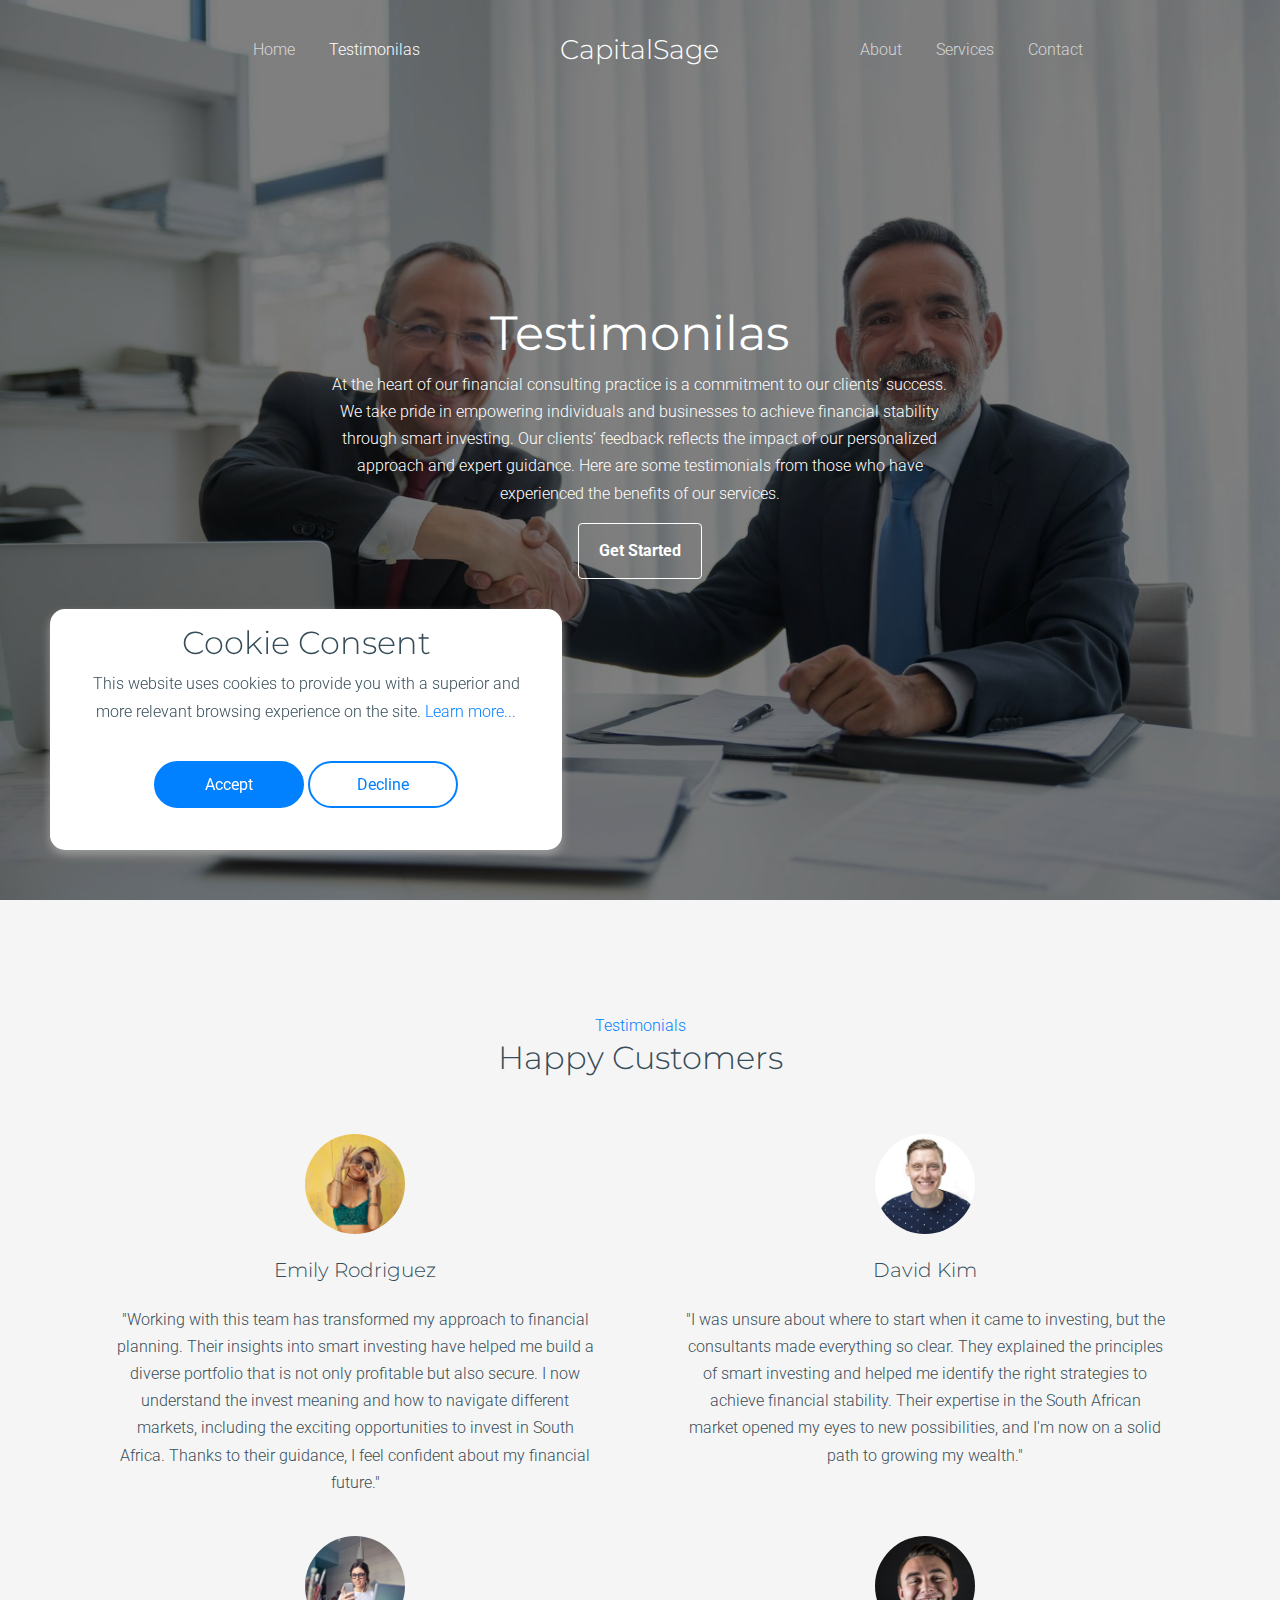
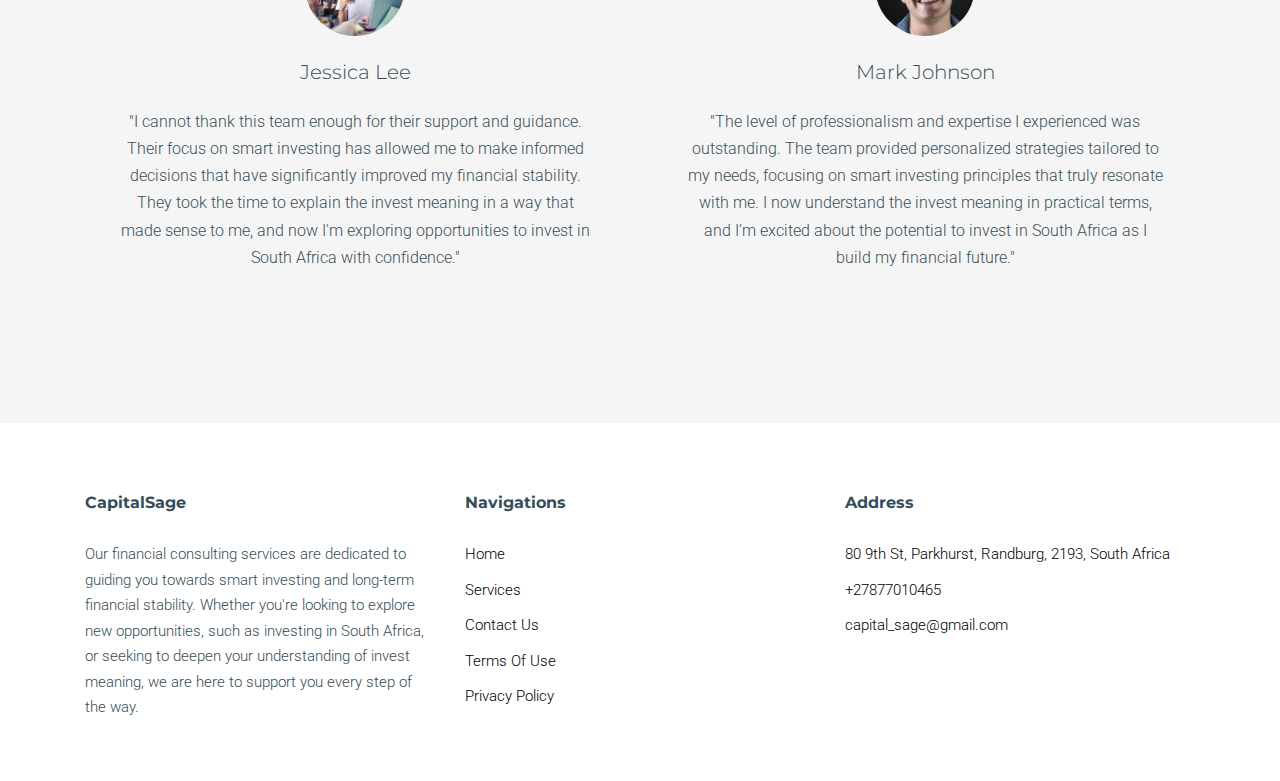
<file: testimonilas.html>
<!DOCTYPE html>
<html lang="en">
    <head>
        <meta charset="utf-8" />
        <meta
            name="viewport"
            content="width=device-width, initial-scale=1, shrink-to-fit=no"
        />
        <meta name="author" content="Untree.co" />
        <link rel="shortcut icon" href="favicon.png" />

        <meta name="description" content="" />
        <meta name="keywords" content="bootstrap, bootstrap4" />

        <link rel="preconnect" href="https://fonts.googleapis.com" />
        <link rel="preconnect" href="https://fonts.gstatic.com" crossorigin />
        <link
            href="https://fonts.googleapis.com/css2?family=Montserrat:wght@400;700&family=Roboto&display=swap"
            rel="stylesheet"
        />

        <link rel="stylesheet" href="fonts/icomoon/style.css" />

        <link rel="stylesheet" href="css/bootstrap.min.css" />
        <link rel="stylesheet" href="css/jquery.fancybox.min.css" />
        <link rel="stylesheet" href="css/owl.carousel.min.css" />
        <link rel="stylesheet" href="css/owl.theme.default.min.css" />
        <link rel="stylesheet" href="fonts/flaticon/font/flaticon.css" />
        <link rel="stylesheet" href="css/aos.css" />

        <!-- MAIN CSS -->
        <link rel="stylesheet" href="css/style.css" />

        <title>CapitalSage</title>
    </head>

    <body data-spy="scroll" data-target=".site-navbar-target" data-offset="300">
        <div class="site-wrap" id="home-section">
            <div class="site-mobile-menu site-navbar-target">
                <div class="site-mobile-menu-header">
                    <div class="site-mobile-menu-close mt-3">
                        <span class="icon-close2 js-menu-toggle"></span>
                    </div>
                </div>
                <div class="site-mobile-menu-body"></div>
            </div>

            <header class="site-navbar site-navbar-target" role="banner">
                <div class="container">
                    <div class="row align-items-center position-relative">
                        <div class="col-lg-4">
                            <nav
                                class="site-navigation text-right ml-auto"
                                role="navigation"
                            >
                                <ul
                                    class="site-menu main-menu js-clone-nav ml-auto d-none d-lg-block"
                                >
                                    <li>
                                        <a href="index.html" class="nav-link"
                                            >Home</a
                                        >
                                    </li>
                                    <li class="active">
                                        <a
                                            href="testimonilas.html"
                                            class="nav-link"
                                            >Testimonilas</a
                                        >
                                    </li>
                                </ul>
                            </nav>
                        </div>
                        <div class="col-lg-4 text-center">
                            <div class="site-logo">
                                <a href="index.html">CapitalSage</a>
                            </div>

                            <div
                                class="ml-auto toggle-button d-inline-block d-lg-none"
                            >
                                <a
                                    href="#"
                                    class="site-menu-toggle py-5 js-menu-toggle text-white"
                                    ><span
                                        class="icon-menu h3 text-white"
                                    ></span
                                ></a>
                            </div>
                        </div>
                        <div class="col-lg-4">
                            <nav
                                class="site-navigation text-left mr-auto"
                                role="navigation"
                            >
                                <ul
                                    class="site-menu main-menu js-clone-nav ml-auto d-none d-lg-block"
                                >
                                    <li>
                                        <a href="about.html" class="nav-link"
                                            >About</a
                                        >
                                    </li>
                                    <li>
                                        <a href="services.html" class="nav-link"
                                            >Services</a
                                        >
                                    </li>
                                    <li>
                                        <a href="contact.html" class="nav-link"
                                            >Contact</a
                                        >
                                    </li>
                                </ul>
                            </nav>
                        </div>
                    </div>
                </div>
            </header>

            <div class="ftco-blocks-cover-1">
                <div
                    class="ftco-cover-1 overlay"
                    style="background-image: url('images/hero_4.jpg')"
                >
                    <div class="container">
                        <div
                            class="row align-items-center justify-content-center"
                        >
                            <div class="col-lg-7 text-center">
                                <h1 data-aos="fade-up" data-aos-delay="0">
                                    Testimonilas
                                </h1>
                                <p data-aos="fade-up" data-aos-delay="100">
                                    At the heart of our financial consulting
                                    practice is a commitment to our clients'
                                    success. We take pride in empowering
                                    individuals and businesses to achieve
                                    financial stability through smart investing.
                                    Our clients’ feedback reflects the impact of
                                    our personalized approach and expert
                                    guidance. Here are some testimonials from
                                    those who have experienced the benefits of
                                    our services.
                                </p>
                                <p data-aos="fade-up" data-aos-delay="200">
                                    <a
                                        href="about.html"
                                        class="btn primary-outline-white--hover"
                                        >Get Started</a
                                    >
                                </p>
                            </div>
                        </div>
                    </div>
                </div>
            </div>

            <div class="site-section bg-light">
                <div class="container">
                    <div class="row mb-5">
                        <div class="col-md-12 text-center">
                            <span class="text-primary">Testimonials</span>
                            <h2 class="site-section-heading">
                                Happy Customers
                            </h2>
                        </div>
                    </div>
                    <div class="row">
                        <div class="col-md-6 col-lg-6 mb-4">
                            <div
                                class="d-block block-testimony mx-auto text-center"
                            >
                                <div class="person w-25 mx-auto mb-4">
                                    <img
                                        src="images/client_1.jpg"
                                        alt="Image"
                                        class="img-fluid rounded-circle w-50 mx-auto"
                                    />
                                </div>
                                <div>
                                    <h2 class="h5 mb-4">Emily Rodriguez</h2>
                                    <blockquote>
                                        "Working with this team has transformed
                                        my approach to financial planning. Their
                                        insights into smart investing have
                                        helped me build a diverse portfolio that
                                        is not only profitable but also secure.
                                        I now understand the invest meaning and
                                        how to navigate different markets,
                                        including the exciting opportunities to
                                        invest in South Africa. Thanks to their
                                        guidance, I feel confident about my
                                        financial future."
                                    </blockquote>
                                </div>
                            </div>
                        </div>
                        <div class="col-md-6 col-lg-6 mb-4">
                            <div
                                class="d-block block-testimony mx-auto text-center"
                            >
                                <div class="person w-25 mx-auto mb-4">
                                    <img
                                        src="images/client_2.jpg"
                                        alt="Image"
                                        class="img-fluid rounded-circle w-50 mx-auto"
                                    />
                                </div>
                                <div>
                                    <h2 class="h5 mb-4">David Kim</h2>
                                    <blockquote>
                                        "I was unsure about where to start when
                                        it came to investing, but the
                                        consultants made everything so clear.
                                        They explained the principles of smart
                                        investing and helped me identify the
                                        right strategies to achieve financial
                                        stability. Their expertise in the South
                                        African market opened my eyes to new
                                        possibilities, and I'm now on a solid
                                        path to growing my wealth."
                                    </blockquote>
                                </div>
                            </div>
                        </div>

                        <div class="col-md-6 col-lg-6 mb-4">
                            <div
                                class="d-block block-testimony mx-auto text-center"
                            >
                                <div class="person w-25 mx-auto mb-4">
                                    <img
                                        src="images/client_3.jpg"
                                        alt="Image"
                                        class="img-fluid rounded-circle w-50 mx-auto"
                                    />
                                </div>
                                <div>
                                    <h2 class="h5 mb-4">Jessica Lee</h2>
                                    <blockquote>
                                        "I cannot thank this team enough for
                                        their support and guidance. Their focus
                                        on smart investing has allowed me to
                                        make informed decisions that have
                                        significantly improved my financial
                                        stability. They took the time to explain
                                        the invest meaning in a way that made
                                        sense to me, and now I'm exploring
                                        opportunities to invest in South Africa
                                        with confidence."
                                    </blockquote>
                                </div>
                            </div>
                        </div>
                        <div class="col-md-6 col-lg-6 mb-4">
                            <div
                                class="d-block block-testimony mx-auto text-center"
                            >
                                <div class="person w-25 mx-auto mb-4">
                                    <img
                                        src="images/client_4.jpg"
                                        alt="Image"
                                        class="img-fluid rounded-circle w-50 mx-auto"
                                    />
                                </div>
                                <div>
                                    <h2 class="h5 mb-4">Mark Johnson</h2>
                                    <blockquote>
                                        "The level of professionalism and
                                        expertise I experienced was outstanding.
                                        The team provided personalized
                                        strategies tailored to my needs,
                                        focusing on smart investing principles
                                        that truly resonate with me. I now
                                        understand the invest meaning in
                                        practical terms, and I’m excited about
                                        the potential to invest in South Africa
                                        as I build my financial future."
                                    </blockquote>
                                </div>
                            </div>
                        </div>
                    </div>
                </div>
            </div>

            <footer class="site-footer">
                <div class="container">
                    <div class="row justify-content-between">
                        <div class="col-lg-4">
                            <div class="widget">
                                <h3>CapitalSage</h3>
                                <p>
                                    Our financial consulting services are
                                    dedicated to guiding you towards smart
                                    investing and long-term financial stability.
                                    Whether you're looking to explore new
                                    opportunities, such as investing in South
                                    Africa, or seeking to deepen your
                                    understanding of invest meaning, we are here
                                    to support you every step of the way.
                                </p>
                            </div>
                        </div>
                        <div class="col-lg-4">
                            <div class="row">
                                <div class="col-12">
                                    <div class="widget">
                                        <h3>Navigations</h3>
                                    </div>
                                </div>
                                <div class="col-12 col-sm-12 col-md-12">
                                    <div class="widget">
                                        <ul class="links list-unstyled">
                                            <li>
                                                <a href="index.html">Home</a>
                                            </li>
                                            <li>
                                                <a href="services.html"
                                                    >Services</a
                                                >
                                            </li>
                                            <li>
                                                <a href="contact.html"
                                                    >Contact Us</a
                                                >
                                            </li>
                                            <li>
                                                <a href="terms-of-use.html"
                                                    >Terms Of Use</a
                                                >
                                            </li>
                                            <li>
                                                <a href="privacy-policy.html"
                                                    >Privacy Policy</a
                                                >
                                            </li>
                                        </ul>
                                    </div>
                                </div>
                            </div>
                        </div>
                        <div class="col-lg-4">
                            <div class="row">
                                <div class="col-12">
                                    <div class="widget">
                                        <h3>Address</h3>
                                    </div>
                                </div>
                                <div class="col-12 col-sm-12 col-md-12">
                                    <div class="widget">
                                        <ul class="links list-unstyled">
                                            <li>
                                                <a href="contact.html"
                                                    >80 9th St, Parkhurst,
                                                    Randburg, 2193, South
                                                    Africa</a
                                                >
                                            </li>
                                            <li>
                                                <a href="contact.html"
                                                    >+27877010465</a
                                                >
                                            </li>
                                            <li>
                                                <a href="contact.html"
                                                    >capital_sage@gmail.com</a
                                                >
                                            </li>
                                        </ul>
                                    </div>
                                </div>
                            </div>
                        </div>
                    </div>
                </div>
            </footer>
        </div>

        <!-- Cookie banner -->
        <div class="cookie-wrapper show">
            <div>
                <i class="bx bx-cookie"></i>
                <h2 style="text-align: center">Cookie Consent</h2>
            </div>

            <div class="data">
                <p>
                    This website uses cookies to provide you with a superior and
                    more relevant browsing experience on the site.
                    <a href="#">Learn more...</a>
                </p>
            </div>

            <div class="buttons">
                <button class="cookie-button" id="acceptBtn">Accept</button>
                <button class="cookie-button" id="declineBtn">Decline</button>
            </div>
        </div>
        <!-- End Cookie banner -->

        <script src="js/jquery-3.3.1.min.js"></script>

        <script src="js/owl.carousel.min.js"></script>
        <script src="js/jquery.sticky.js"></script>
        <script src="js/jquery.waypoints.min.js"></script>
        <script src="js/jquery.animateNumber.min.js"></script>
        <script src="js/jquery.fancybox.min.js"></script>
        <script src="js/jquery.easing.1.3.js"></script>
        <script src="js/aos.js"></script>

        <script src="js/main.js"></script>
        <script src="js/cookiebanner.js"></script>
    </body>
</html>
</file>
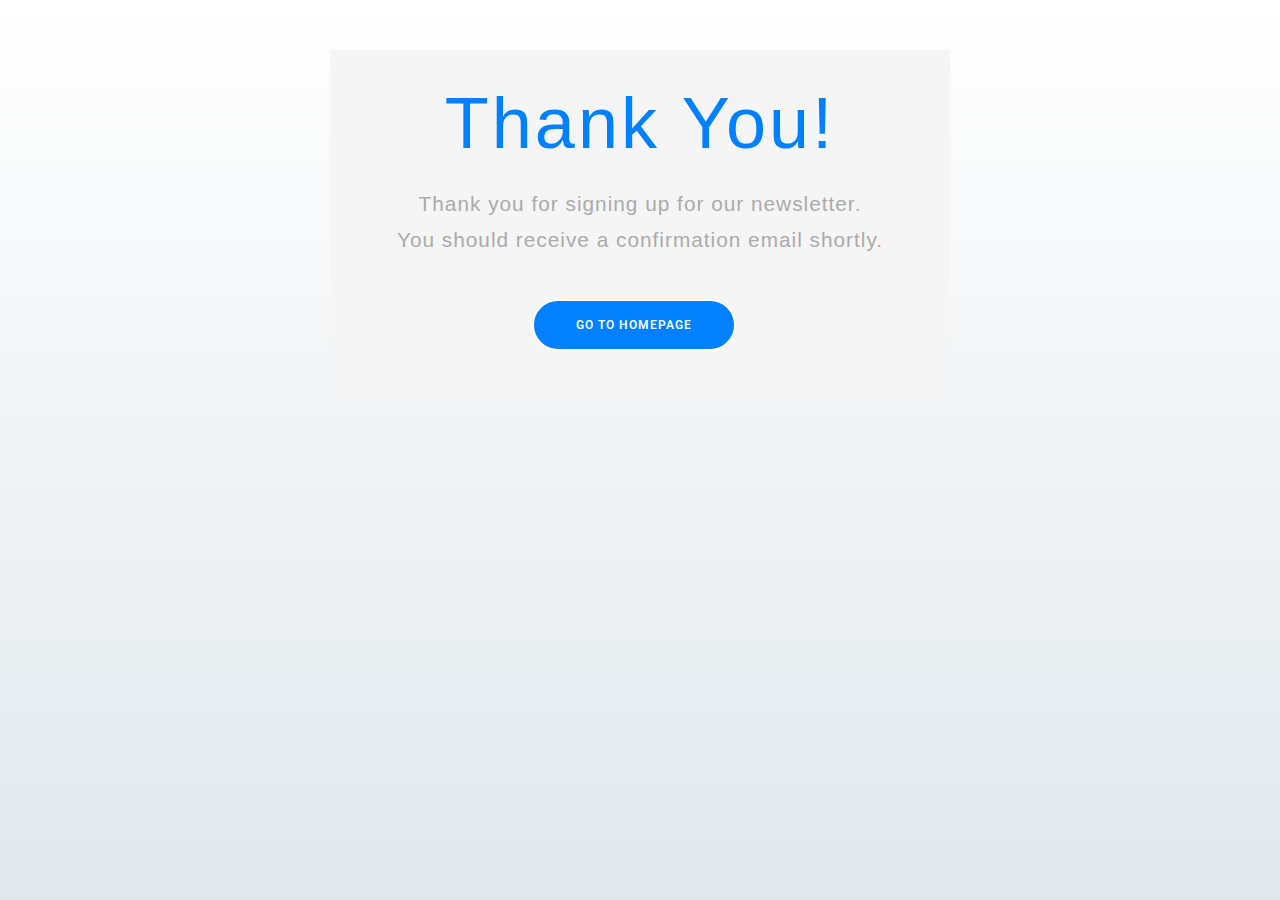
<file: thanks.html>
<!DOCTYPE html>
<html lang="en">
    <head>
        <meta charset="utf-8" />
        <meta
            name="viewport"
            content="width=device-width, initial-scale=1, shrink-to-fit=no"
        />
        <meta name="author" content="Untree.co" />
        <link rel="shortcut icon" href="favicon.png" />

        <meta name="description" content="" />
        <meta name="keywords" content="bootstrap, bootstrap4" />

        <link rel="preconnect" href="https://fonts.googleapis.com" />
        <link rel="preconnect" href="https://fonts.gstatic.com" crossorigin />
        <link
            href="https://fonts.googleapis.com/css2?family=Montserrat:wght@400;700&family=Roboto&display=swap"
            rel="stylesheet"
        />

        <link rel="stylesheet" href="fonts/icomoon/style.css" />

        <link rel="stylesheet" href="css/bootstrap.min.css" />
        <link rel="stylesheet" href="css/jquery.fancybox.min.css" />
        <link rel="stylesheet" href="css/owl.carousel.min.css" />
        <link rel="stylesheet" href="css/owl.theme.default.min.css" />
        <link rel="stylesheet" href="fonts/flaticon/font/flaticon.css" />
        <link rel="stylesheet" href="css/aos.css" />

        <!-- MAIN CSS -->
        <link rel="stylesheet" href="css/style.css" />
        <link rel="stylesheet" href="css/thanks.css" />

        <title>CapitalSage</title>
    </head>
    <body>
        <div class="content">
            <div class="wrapper-1">
                <div class="wrapper-2">
                    <h1>Thank You!</h1>
                    <p>Thank you for signing up for our newsletter.</p>
                    <p>You should receive a confirmation email shortly.</p>
                    <a href="index.html">
                        <button class="go-home">Go to Homepage</button>
                    </a>
                </div>
            </div>
        </div>
    </body>
</html>
</file>
<file: fonts/icomoon/style.css>
@font-face {
  font-family: 'icomoon';
  src:  url('fonts/icomoon.eot?10si43');
  src:  url('fonts/icomoon.eot?10si43#iefix') format('embedded-opentype'),
    url('fonts/icomoon.ttf?10si43') format('truetype'),
    url('fonts/icomoon.woff?10si43') format('woff'),
    url('fonts/icomoon.svg?10si43#icomoon') format('svg');
  font-weight: normal;
  font-style: normal;
}

[class^="icon-"], [class*=" icon-"] {
  /* use !important to prevent issues with browser extensions that change fonts */
  font-family: 'icomoon' !important;
  speak: none;
  font-style: normal;
  font-weight: normal;
  font-variant: normal;
  text-transform: none;
  line-height: 1;

  /* Better Font Rendering =========== */
  -webkit-font-smoothing: antialiased;
  -moz-osx-font-smoothing: grayscale;
}

.icon-asterisk:before {
  content: "\f069";
}
.icon-plus:before {
  content: "\f067";
}
.icon-question:before {
  content: "\f128";
}
.icon-minus:before {
  content: "\f068";
}
.icon-glass:before {
  content: "\f000";
}
.icon-music:before {
  content: "\f001";
}
.icon-search:before {
  content: "\f002";
}
.icon-envelope-o:before {
  content: "\f003";
}
.icon-heart:before {
  content: "\f004";
}
.icon-star:before {
  content: "\f005";
}
.icon-star-o:before {
  content: "\f006";
}
.icon-user:before {
  content: "\f007";
}
.icon-film:before {
  content: "\f008";
}
.icon-th-large:before {
  content: "\f009";
}
.icon-th:before {
  content: "\f00a";
}
.icon-th-list:before {
  content: "\f00b";
}
.icon-check:before {
  content: "\f00c";
}
.icon-close:before {
  content: "\f00d";
}
.icon-remove:before {
  content: "\f00d";
}
.icon-times:before {
  content: "\f00d";
}
.icon-search-plus:before {
  content: "\f00e";
}
.icon-search-minus:before {
  content: "\f010";
}
.icon-power-off:before {
  content: "\f011";
}
.icon-signal:before {
  content: "\f012";
}
.icon-cog:before {
  content: "\f013";
}
.icon-gear:before {
  content: "\f013";
}
.icon-trash-o:before {
  content: "\f014";
}
.icon-home:before {
  content: "\f015";
}
.icon-file-o:before {
  content: "\f016";
}
.icon-clock-o:before {
  content: "\f017";
}
.icon-road:before {
  content: "\f018";
}
.icon-download:before {
  content: "\f019";
}
.icon-arrow-circle-o-down:before {
  content: "\f01a";
}
.icon-arrow-circle-o-up:before {
  content: "\f01b";
}
.icon-inbox:before {
  content: "\f01c";
}
.icon-play-circle-o:before {
  content: "\f01d";
}
.icon-repeat:before {
  content: "\f01e";
}
.icon-rotate-right:before {
  content: "\f01e";
}
.icon-refresh:before {
  content: "\f021";
}
.icon-list-alt:before {
  content: "\f022";
}
.icon-lock:before {
  content: "\f023";
}
.icon-flag:before {
  content: "\f024";
}
.icon-headphones:before {
  content: "\f025";
}
.icon-volume-off:before {
  content: "\f026";
}
.icon-volume-down:before {
  content: "\f027";
}
.icon-volume-up:before {
  content: "\f028";
}
.icon-qrcode:before {
  content: "\f029";
}
.icon-barcode:before {
  content: "\f02a";
}
.icon-tag:before {
  content: "\f02b";
}
.icon-tags:before {
  content: "\f02c";
}
.icon-book:before {
  content: "\f02d";
}
.icon-bookmark:before {
  content: "\f02e";
}
.icon-print:before {
  content: "\f02f";
}
.icon-camera:before {
  content: "\f030";
}
.icon-font:before {
  content: "\f031";
}
.icon-bold:before {
  content: "\f032";
}
.icon-italic:before {
  content: "\f033";
}
.icon-text-height:before {
  content: "\f034";
}
.icon-text-width:before {
  content: "\f035";
}
.icon-align-left:before {
  content: "\f036";
}
.icon-align-center:before {
  content: "\f037";
}
.icon-align-right:before {
  content: "\f038";
}
.icon-align-justify:before {
  content: "\f039";
}
.icon-list:before {
  content: "\f03a";
}
.icon-dedent:before {
  content: "\f03b";
}
.icon-outdent:before {
  content: "\f03b";
}
.icon-indent:before {
  content: "\f03c";
}
.icon-video-camera:before {
  content: "\f03d";
}
.icon-image:before {
  content: "\f03e";
}
.icon-photo:before {
  content: "\f03e";
}
.icon-picture-o:before {
  content: "\f03e";
}
.icon-pencil:before {
  content: "\f040";
}
.icon-map-marker:before {
  content: "\f041";
}
.icon-adjust:before {
  content: "\f042";
}
.icon-tint:before {
  content: "\f043";
}
.icon-edit:before {
  content: "\f044";
}
.icon-pencil-square-o:before {
  content: "\f044";
}
.icon-share-square-o:before {
  content: "\f045";
}
.icon-check-square-o:before {
  content: "\f046";
}
.icon-arrows:before {
  content: "\f047";
}
.icon-step-backward:before {
  content: "\f048";
}
.icon-fast-backward:before {
  content: "\f049";
}
.icon-backward:before {
  content: "\f04a";
}
.icon-play:before {
  content: "\f04b";
}
.icon-pause:before {
  content: "\f04c";
}
.icon-stop:before {
  content: "\f04d";
}
.icon-forward:before {
  content: "\f04e";
}
.icon-fast-forward:before {
  content: "\f050";
}
.icon-step-forward:before {
  content: "\f051";
}
.icon-eject:before {
  content: "\f052";
}
.icon-chevron-left:before {
  content: "\f053";
}
.icon-chevron-right:before {
  content: "\f054";
}
.icon-plus-circle:before {
  content: "\f055";
}
.icon-minus-circle:before {
  content: "\f056";
}
.icon-times-circle:before {
  content: "\f057";
}
.icon-check-circle:before {
  content: "\f058";
}
.icon-question-circle:before {
  content: "\f059";
}
.icon-info-circle:before {
  content: "\f05a";
}
.icon-crosshairs:before {
  content: "\f05b";
}
.icon-times-circle-o:before {
  content: "\f05c";
}
.icon-check-circle-o:before {
  content: "\f05d";
}
.icon-ban:before {
  content: "\f05e";
}
.icon-arrow-left:before {
  content: "\f060";
}
.icon-arrow-right:before {
  content: "\f061";
}
.icon-arrow-up:before {
  content: "\f062";
}
.icon-arrow-down:before {
  content: "\f063";
}
.icon-mail-forward:before {
  content: "\f064";
}
.icon-share:before {
  content: "\f064";
}
.icon-expand:before {
  content: "\f065";
}
.icon-compress:before {
  content: "\f066";
}
.icon-exclamation-circle:before {
  content: "\f06a";
}
.icon-gift:before {
  content: "\f06b";
}
.icon-leaf:before {
  content: "\f06c";
}
.icon-fire:before {
  content: "\f06d";
}
.icon-eye:before {
  content: "\f06e";
}
.icon-eye-slash:before {
  content: "\f070";
}
.icon-exclamation-triangle:before {
  content: "\f071";
}
.icon-warning:before {
  content: "\f071";
}
.icon-plane:before {
  content: "\f072";
}
.icon-calendar:before {
  content: "\f073";
}
.icon-random:before {
  content: "\f074";
}
.icon-comment:before {
  content: "\f075";
}
.icon-magnet:before {
  content: "\f076";
}
.icon-chevron-up:before {
  content: "\f077";
}
.icon-chevron-down:before {
  content: "\f078";
}
.icon-retweet:before {
  content: "\f079";
}
.icon-shopping-cart:before {
  content: "\f07a";
}
.icon-folder:before {
  content: "\f07b";
}
.icon-folder-open:before {
  content: "\f07c";
}
.icon-arrows-v:before {
  content: "\f07d";
}
.icon-arrows-h:before {
  content: "\f07e";
}
.icon-bar-chart:before {
  content: "\f080";
}
.icon-bar-chart-o:before {
  content: "\f080";
}
.icon-twitter-square:before {
  content: "\f081";
}
.icon-facebook-square:before {
  content: "\f082";
}
.icon-camera-retro:before {
  content: "\f083";
}
.icon-key:before {
  content: "\f084";
}
.icon-cogs:before {
  content: "\f085";
}
.icon-gears:before {
  content: "\f085";
}
.icon-comments:before {
  content: "\f086";
}
.icon-thumbs-o-up:before {
  content: "\f087";
}
.icon-thumbs-o-down:before {
  content: "\f088";
}
.icon-star-half:before {
  content: "\f089";
}
.icon-heart-o:before {
  content: "\f08a";
}
.icon-sign-out:before {
  content: "\f08b";
}
.icon-linkedin-square:before {
  content: "\f08c";
}
.icon-thumb-tack:before {
  content: "\f08d";
}
.icon-external-link:before {
  content: "\f08e";
}
.icon-sign-in:before {
  content: "\f090";
}
.icon-trophy:before {
  content: "\f091";
}
.icon-github-square:before {
  content: "\f092";
}
.icon-upload:before {
  content: "\f093";
}
.icon-lemon-o:before {
  content: "\f094";
}
.icon-phone:before {
  content: "\f095";
}
.icon-square-o:before {
  content: "\f096";
}
.icon-bookmark-o:before {
  content: "\f097";
}
.icon-phone-square:before {
  content: "\f098";
}
.icon-twitter:before {
  content: "\f099";
}
.icon-facebook:before {
  content: "\f09a";
}
.icon-facebook-f:before {
  content: "\f09a";
}
.icon-github:before {
  content: "\f09b";
}
.icon-unlock:before {
  content: "\f09c";
}
.icon-credit-card:before {
  content: "\f09d";
}
.icon-feed:before {
  content: "\f09e";
}
.icon-rss:before {
  content: "\f09e";
}
.icon-hdd-o:before {
  content: "\f0a0";
}
.icon-bullhorn:before {
  content: "\f0a1";
}
.icon-bell-o:before {
  content: "\f0a2";
}
.icon-certificate:before {
  content: "\f0a3";
}
.icon-hand-o-right:before {
  content: "\f0a4";
}
.icon-hand-o-left:before {
  content: "\f0a5";
}
.icon-hand-o-up:before {
  content: "\f0a6";
}
.icon-hand-o-down:before {
  content: "\f0a7";
}
.icon-arrow-circle-left:before {
  content: "\f0a8";
}
.icon-arrow-circle-right:before {
  content: "\f0a9";
}
.icon-arrow-circle-up:before {
  content: "\f0aa";
}
.icon-arrow-circle-down:before {
  content: "\f0ab";
}
.icon-globe:before {
  content: "\f0ac";
}
.icon-wrench:before {
  content: "\f0ad";
}
.icon-tasks:before {
  content: "\f0ae";
}
.icon-filter:before {
  content: "\f0b0";
}
.icon-briefcase:before {
  content: "\f0b1";
}
.icon-arrows-alt:before {
  content: "\f0b2";
}
.icon-group:before {
  content: "\f0c0";
}
.icon-users:before {
  content: "\f0c0";
}
.icon-chain:before {
  content: "\f0c1";
}
.icon-link:before {
  content: "\f0c1";
}
.icon-cloud:before {
  content: "\f0c2";
}
.icon-flask:before {
  content: "\f0c3";
}
.icon-cut:before {
  content: "\f0c4";
}
.icon-scissors:before {
  content: "\f0c4";
}
.icon-copy:before {
  content: "\f0c5";
}
.icon-files-o:before {
  content: "\f0c5";
}
.icon-paperclip:before {
  content: "\f0c6";
}
.icon-floppy-o:before {
  content: "\f0c7";
}
.icon-save:before {
  content: "\f0c7";
}
.icon-square:before {
  content: "\f0c8";
}
.icon-bars:before {
  content: "\f0c9";
}
.icon-navicon:before {
  content: "\f0c9";
}
.icon-reorder:before {
  content: "\f0c9";
}
.icon-list-ul:before {
  content: "\f0ca";
}
.icon-list-ol:before {
  content: "\f0cb";
}
.icon-strikethrough:before {
  content: "\f0cc";
}
.icon-underline:before {
  content: "\f0cd";
}
.icon-table:before {
  content: "\f0ce";
}
.icon-magic:before {
  content: "\f0d0";
}
.icon-truck:before {
  content: "\f0d1";
}
.icon-pinterest:before {
  content: "\f0d2";
}
.icon-pinterest-square:before {
  content: "\f0d3";
}
.icon-google-plus-square:before {
  content: "\f0d4";
}
.icon-google-plus:before {
  content: "\f0d5";
}
.icon-money:before {
  content: "\f0d6";
}
.icon-caret-down:before {
  content: "\f0d7";
}
.icon-caret-up:before {
  content: "\f0d8";
}
.icon-caret-left:before {
  content: "\f0d9";
}
.icon-caret-right:before {
  content: "\f0da";
}
.icon-columns:before {
  content: "\f0db";
}
.icon-sort:before {
  content: "\f0dc";
}
.icon-unsorted:before {
  content: "\f0dc";
}
.icon-sort-desc:before {
  content: "\f0dd";
}
.icon-sort-down:before {
  content: "\f0dd";
}
.icon-sort-asc:before {
  content: "\f0de";
}
.icon-sort-up:before {
  content: "\f0de";
}
.icon-envelope:before {
  content: "\f0e0";
}
.icon-linkedin:before {
  content: "\f0e1";
}
.icon-rotate-left:before {
  content: "\f0e2";
}
.icon-undo:before {
  content: "\f0e2";
}
.icon-gavel:before {
  content: "\f0e3";
}
.icon-legal:before {
  content: "\f0e3";
}
.icon-dashboard:before {
  content: "\f0e4";
}
.icon-tachometer:before {
  content: "\f0e4";
}
.icon-comment-o:before {
  content: "\f0e5";
}
.icon-comments-o:before {
  content: "\f0e6";
}
.icon-bolt:before {
  content: "\f0e7";
}
.icon-flash:before {
  content: "\f0e7";
}
.icon-sitemap:before {
  content: "\f0e8";
}
.icon-umbrella:before {
  content: "\f0e9";
}
.icon-clipboard:before {
  content: "\f0ea";
}
.icon-paste:before {
  content: "\f0ea";
}
.icon-lightbulb-o:before {
  content: "\f0eb";
}
.icon-exchange:before {
  content: "\f0ec";
}
.icon-cloud-download:before {
  content: "\f0ed";
}
.icon-cloud-upload:before {
  content: "\f0ee";
}
.icon-user-md:before {
  content: "\f0f0";
}
.icon-stethoscope:before {
  content: "\f0f1";
}
.icon-suitcase:before {
  content: "\f0f2";
}
.icon-bell:before {
  content: "\f0f3";
}
.icon-coffee:before {
  content: "\f0f4";
}
.icon-cutlery:before {
  content: "\f0f5";
}
.icon-file-text-o:before {
  content: "\f0f6";
}
.icon-building-o:before {
  content: "\f0f7";
}
.icon-hospital-o:before {
  content: "\f0f8";
}
.icon-ambulance:before {
  content: "\f0f9";
}
.icon-medkit:before {
  content: "\f0fa";
}
.icon-fighter-jet:before {
  content: "\f0fb";
}
.icon-beer:before {
  content: "\f0fc";
}
.icon-h-square:before {
  content: "\f0fd";
}
.icon-plus-square:before {
  content: "\f0fe";
}
.icon-angle-double-left:before {
  content: "\f100";
}
.icon-angle-double-right:before {
  content: "\f101";
}
.icon-angle-double-up:before {
  content: "\f102";
}
.icon-angle-double-down:before {
  content: "\f103";
}
.icon-angle-left:before {
  content: "\f104";
}
.icon-angle-right:before {
  content: "\f105";
}
.icon-angle-up:before {
  content: "\f106";
}
.icon-angle-down:before {
  content: "\f107";
}
.icon-desktop:before {
  content: "\f108";
}
.icon-laptop:before {
  content: "\f109";
}
.icon-tablet:before {
  content: "\f10a";
}
.icon-mobile:before {
  content: "\f10b";
}
.icon-mobile-phone:before {
  content: "\f10b";
}
.icon-circle-o:before {
  content: "\f10c";
}
.icon-quote-left:before {
  content: "\f10d";
}
.icon-quote-right:before {
  content: "\f10e";
}
.icon-spinner:before {
  content: "\f110";
}
.icon-circle:before {
  content: "\f111";
}
.icon-mail-reply:before {
  content: "\f112";
}
.icon-reply:before {
  content: "\f112";
}
.icon-github-alt:before {
  content: "\f113";
}
.icon-folder-o:before {
  content: "\f114";
}
.icon-folder-open-o:before {
  content: "\f115";
}
.icon-smile-o:before {
  content: "\f118";
}
.icon-frown-o:before {
  content: "\f119";
}
.icon-meh-o:before {
  content: "\f11a";
}
.icon-gamepad:before {
  content: "\f11b";
}
.icon-keyboard-o:before {
  content: "\f11c";
}
.icon-flag-o:before {
  content: "\f11d";
}
.icon-flag-checkered:before {
  content: "\f11e";
}
.icon-terminal:before {
  content: "\f120";
}
.icon-code:before {
  content: "\f121";
}
.icon-mail-reply-all:before {
  content: "\f122";
}
.icon-reply-all:before {
  content: "\f122";
}
.icon-star-half-empty:before {
  content: "\f123";
}
.icon-star-half-full:before {
  content: "\f123";
}
.icon-star-half-o:before {
  content: "\f123";
}
.icon-location-arrow:before {
  content: "\f124";
}
.icon-crop:before {
  content: "\f125";
}
.icon-code-fork:before {
  content: "\f126";
}
.icon-chain-broken:before {
  content: "\f127";
}
.icon-unlink:before {
  content: "\f127";
}
.icon-info:before {
  content: "\f129";
}
.icon-exclamation:before {
  content: "\f12a";
}
.icon-superscript:before {
  content: "\f12b";
}
.icon-subscript:before {
  content: "\f12c";
}
.icon-eraser:before {
  content: "\f12d";
}
.icon-puzzle-piece:before {
  content: "\f12e";
}
.icon-microphone:before {
  content: "\f130";
}
.icon-microphone-slash:before {
  content: "\f131";
}
.icon-shield:before {
  content: "\f132";
}
.icon-calendar-o:before {
  content: "\f133";
}
.icon-fire-extinguisher:before {
  content: "\f134";
}
.icon-rocket:before {
  content: "\f135";
}
.icon-maxcdn:before {
  content: "\f136";
}
.icon-chevron-circle-left:before {
  content: "\f137";
}
.icon-chevron-circle-right:before {
  content: "\f138";
}
.icon-chevron-circle-up:before {
  content: "\f139";
}
.icon-chevron-circle-down:before {
  content: "\f13a";
}
.icon-html5:before {
  content: "\f13b";
}
.icon-css3:before {
  content: "\f13c";
}
.icon-anchor:before {
  content: "\f13d";
}
.icon-unlock-alt:before {
  content: "\f13e";
}
.icon-bullseye:before {
  content: "\f140";
}
.icon-ellipsis-h:before {
  content: "\f141";
}
.icon-ellipsis-v:before {
  content: "\f142";
}
.icon-rss-square:before {
  content: "\f143";
}
.icon-play-circle:before {
  content: "\f144";
}
.icon-ticket:before {
  content: "\f145";
}
.icon-minus-square:before {
  content: "\f146";
}
.icon-minus-square-o:before {
  content: "\f147";
}
.icon-level-up:before {
  content: "\f148";
}
.icon-level-down:before {
  content: "\f149";
}
.icon-check-square:before {
  content: "\f14a";
}
.icon-pencil-square:before {
  content: "\f14b";
}
.icon-external-link-square:before {
  content: "\f14c";
}
.icon-share-square:before {
  content: "\f14d";
}
.icon-compass:before {
  content: "\f14e";
}
.icon-caret-square-o-down:before {
  content: "\f150";
}
.icon-toggle-down:before {
  content: "\f150";
}
.icon-caret-square-o-up:before {
  content: "\f151";
}
.icon-toggle-up:before {
  content: "\f151";
}
.icon-caret-square-o-right:before {
  content: "\f152";
}
.icon-toggle-right:before {
  content: "\f152";
}
.icon-eur:before {
  content: "\f153";
}
.icon-euro:before {
  content: "\f153";
}
.icon-gbp:before {
  content: "\f154";
}
.icon-dollar:before {
  content: "\f155";
}
.icon-usd:before {
  content: "\f155";
}
.icon-inr:before {
  content: "\f156";
}
.icon-rupee:before {
  content: "\f156";
}
.icon-cny:before {
  content: "\f157";
}
.icon-jpy:before {
  content: "\f157";
}
.icon-rmb:before {
  content: "\f157";
}
.icon-yen:before {
  content: "\f157";
}
.icon-rouble:before {
  content: "\f158";
}
.icon-rub:before {
  content: "\f158";
}
.icon-ruble:before {
  content: "\f158";
}
.icon-krw:before {
  content: "\f159";
}
.icon-won:before {
  content: "\f159";
}
.icon-bitcoin:before {
  content: "\f15a";
}
.icon-btc:before {
  content: "\f15a";
}
.icon-file:before {
  content: "\f15b";
}
.icon-file-text:before {
  content: "\f15c";
}
.icon-sort-alpha-asc:before {
  content: "\f15d";
}
.icon-sort-alpha-desc:before {
  content: "\f15e";
}
.icon-sort-amount-asc:before {
  content: "\f160";
}
.icon-sort-amount-desc:before {
  content: "\f161";
}
.icon-sort-numeric-asc:before {
  content: "\f162";
}
.icon-sort-numeric-desc:before {
  content: "\f163";
}
.icon-thumbs-up:before {
  content: "\f164";
}
.icon-thumbs-down:before {
  content: "\f165";
}
.icon-youtube-square:before {
  content: "\f166";
}
.icon-youtube:before {
  content: "\f167";
}
.icon-xing:before {
  content: "\f168";
}
.icon-xing-square:before {
  content: "\f169";
}
.icon-youtube-play:before {
  content: "\f16a";
}
.icon-dropbox:before {
  content: "\f16b";
}
.icon-stack-overflow:before {
  content: "\f16c";
}
.icon-instagram:before {
  content: "\f16d";
}
.icon-flickr:before {
  content: "\f16e";
}
.icon-adn:before {
  content: "\f170";
}
.icon-bitbucket:before {
  content: "\f171";
}
.icon-bitbucket-square:before {
  content: "\f172";
}
.icon-tumblr:before {
  content: "\f173";
}
.icon-tumblr-square:before {
  content: "\f174";
}
.icon-long-arrow-down:before {
  content: "\f175";
}
.icon-long-arrow-up:before {
  content: "\f176";
}
.icon-long-arrow-left:before {
  content: "\f177";
}
.icon-long-arrow-right:before {
  content: "\f178";
}
.icon-apple:before {
  content: "\f179";
}
.icon-windows:before {
  content: "\f17a";
}
.icon-android:before {
  content: "\f17b";
}
.icon-linux:before {
  content: "\f17c";
}
.icon-dribbble:before {
  content: "\f17d";
}
.icon-skype:before {
  content: "\f17e";
}
.icon-foursquare:before {
  content: "\f180";
}
.icon-trello:before {
  content: "\f181";
}
.icon-female:before {
  content: "\f182";
}
.icon-male:before {
  content: "\f183";
}
.icon-gittip:before {
  content: "\f184";
}
.icon-gratipay:before {
  content: "\f184";
}
.icon-sun-o:before {
  content: "\f185";
}
.icon-moon-o:before {
  content: "\f186";
}
.icon-archive:before {
  content: "\f187";
}
.icon-bug:before {
  content: "\f188";
}
.icon-vk:before {
  content: "\f189";
}
.icon-weibo:before {
  content: "\f18a";
}
.icon-renren:before {
  content: "\f18b";
}
.icon-pagelines:before {
  content: "\f18c";
}
.icon-stack-exchange:before {
  content: "\f18d";
}
.icon-arrow-circle-o-right:before {
  content: "\f18e";
}
.icon-arrow-circle-o-left:before {
  content: "\f190";
}
.icon-caret-square-o-left:before {
  content: "\f191";
}
.icon-toggle-left:before {
  content: "\f191";
}
.icon-dot-circle-o:before {
  content: "\f192";
}
.icon-wheelchair:before {
  content: "\f193";
}
.icon-vimeo-square:before {
  content: "\f194";
}
.icon-try:before {
  content: "\f195";
}
.icon-turkish-lira:before {
  content: "\f195";
}
.icon-plus-square-o:before {
  content: "\f196";
}
.icon-space-shuttle:before {
  content: "\f197";
}
.icon-slack:before {
  content: "\f198";
}
.icon-envelope-square:before {
  content: "\f199";
}
.icon-wordpress:before {
  content: "\f19a";
}
.icon-openid:before {
  content: "\f19b";
}
.icon-bank:before {
  content: "\f19c";
}
.icon-institution:before {
  content: "\f19c";
}
.icon-university:before {
  content: "\f19c";
}
.icon-graduation-cap:before {
  content: "\f19d";
}
.icon-mortar-board:before {
  content: "\f19d";
}
.icon-yahoo:before {
  content: "\f19e";
}
.icon-google:before {
  content: "\f1a0";
}
.icon-reddit:before {
  content: "\f1a1";
}
.icon-reddit-square:before {
  content: "\f1a2";
}
.icon-stumbleupon-circle:before {
  content: "\f1a3";
}
.icon-stumbleupon:before {
  content: "\f1a4";
}
.icon-delicious:before {
  content: "\f1a5";
}
.icon-digg:before {
  content: "\f1a6";
}
.icon-pied-piper-pp:before {
  content: "\f1a7";
}
.icon-pied-piper-alt:before {
  content: "\f1a8";
}
.icon-drupal:before {
  content: "\f1a9";
}
.icon-joomla:before {
  content: "\f1aa";
}
.icon-language:before {
  content: "\f1ab";
}
.icon-fax:before {
  content: "\f1ac";
}
.icon-building:before {
  content: "\f1ad";
}
.icon-child:before {
  content: "\f1ae";
}
.icon-paw:before {
  content: "\f1b0";
}
.icon-spoon:before {
  content: "\f1b1";
}
.icon-cube:before {
  content: "\f1b2";
}
.icon-cubes:before {
  content: "\f1b3";
}
.icon-behance:before {
  content: "\f1b4";
}
.icon-behance-square:before {
  content: "\f1b5";
}
.icon-steam:before {
  content: "\f1b6";
}
.icon-steam-square:before {
  content: "\f1b7";
}
.icon-recycle:before {
  content: "\f1b8";
}
.icon-automobile:before {
  content: "\f1b9";
}
.icon-car:before {
  content: "\f1b9";
}
.icon-cab:before {
  content: "\f1ba";
}
.icon-taxi:before {
  content: "\f1ba";
}
.icon-tree:before {
  content: "\f1bb";
}
.icon-spotify:before {
  content: "\f1bc";
}
.icon-deviantart:before {
  content: "\f1bd";
}
.icon-soundcloud:before {
  content: "\f1be";
}
.icon-database:before {
  content: "\f1c0";
}
.icon-file-pdf-o:before {
  content: "\f1c1";
}
.icon-file-word-o:before {
  content: "\f1c2";
}
.icon-file-excel-o:before {
  content: "\f1c3";
}
.icon-file-powerpoint-o:before {
  content: "\f1c4";
}
.icon-file-image-o:before {
  content: "\f1c5";
}
.icon-file-photo-o:before {
  content: "\f1c5";
}
.icon-file-picture-o:before {
  content: "\f1c5";
}
.icon-file-archive-o:before {
  content: "\f1c6";
}
.icon-file-zip-o:before {
  content: "\f1c6";
}
.icon-file-audio-o:before {
  content: "\f1c7";
}
.icon-file-sound-o:before {
  content: "\f1c7";
}
.icon-file-movie-o:before {
  content: "\f1c8";
}
.icon-file-video-o:before {
  content: "\f1c8";
}
.icon-file-code-o:before {
  content: "\f1c9";
}
.icon-vine:before {
  content: "\f1ca";
}
.icon-codepen:before {
  content: "\f1cb";
}
.icon-jsfiddle:before {
  content: "\f1cc";
}
.icon-life-bouy:before {
  content: "\f1cd";
}
.icon-life-buoy:before {
  content: "\f1cd";
}
.icon-life-ring:before {
  content: "\f1cd";
}
.icon-life-saver:before {
  content: "\f1cd";
}
.icon-support:before {
  content: "\f1cd";
}
.icon-circle-o-notch:before {
  content: "\f1ce";
}
.icon-ra:before {
  content: "\f1d0";
}
.icon-rebel:before {
  content: "\f1d0";
}
.icon-resistance:before {
  content: "\f1d0";
}
.icon-empire:before {
  content: "\f1d1";
}
.icon-ge:before {
  content: "\f1d1";
}
.icon-git-square:before {
  content: "\f1d2";
}
.icon-git:before {
  content: "\f1d3";
}
.icon-hacker-news:before {
  content: "\f1d4";
}
.icon-y-combinator-square:before {
  content: "\f1d4";
}
.icon-yc-square:before {
  content: "\f1d4";
}
.icon-tencent-weibo:before {
  content: "\f1d5";
}
.icon-qq:before {
  content: "\f1d6";
}
.icon-wechat:before {
  content: "\f1d7";
}
.icon-weixin:before {
  content: "\f1d7";
}
.icon-paper-plane:before {
  content: "\f1d8";
}
.icon-send:before {
  content: "\f1d8";
}
.icon-paper-plane-o:before {
  content: "\f1d9";
}
.icon-send-o:before {
  content: "\f1d9";
}
.icon-history:before {
  content: "\f1da";
}
.icon-circle-thin:before {
  content: "\f1db";
}
.icon-header:before {
  content: "\f1dc";
}
.icon-paragraph:before {
  content: "\f1dd";
}
.icon-sliders:before {
  content: "\f1de";
}
.icon-share-alt:before {
  content: "\f1e0";
}
.icon-share-alt-square:before {
  content: "\f1e1";
}
.icon-bomb:before {
  content: "\f1e2";
}
.icon-futbol-o:before {
  content: "\f1e3";
}
.icon-soccer-ball-o:before {
  content: "\f1e3";
}
.icon-tty:before {
  content: "\f1e4";
}
.icon-binoculars:before {
  content: "\f1e5";
}
.icon-plug:before {
  content: "\f1e6";
}
.icon-slideshare:before {
  content: "\f1e7";
}
.icon-twitch:before {
  content: "\f1e8";
}
.icon-yelp:before {
  content: "\f1e9";
}
.icon-newspaper-o:before {
  content: "\f1ea";
}
.icon-wifi:before {
  content: "\f1eb";
}
.icon-calculator:before {
  content: "\f1ec";
}
.icon-paypal:before {
  content: "\f1ed";
}
.icon-google-wallet:before {
  content: "\f1ee";
}
.icon-cc-visa:before {
  content: "\f1f0";
}
.icon-cc-mastercard:before {
  content: "\f1f1";
}
.icon-cc-discover:before {
  content: "\f1f2";
}
.icon-cc-amex:before {
  content: "\f1f3";
}
.icon-cc-paypal:before {
  content: "\f1f4";
}
.icon-cc-stripe:before {
  content: "\f1f5";
}
.icon-bell-slash:before {
  content: "\f1f6";
}
.icon-bell-slash-o:before {
  content: "\f1f7";
}
.icon-trash:before {
  content: "\f1f8";
}
.icon-copyright:before {
  content: "\f1f9";
}
.icon-at:before {
  content: "\f1fa";
}
.icon-eyedropper:before {
  content: "\f1fb";
}
.icon-paint-brush:before {
  content: "\f1fc";
}
.icon-birthday-cake:before {
  content: "\f1fd";
}
.icon-area-chart:before {
  content: "\f1fe";
}
.icon-pie-chart:before {
  content: "\f200";
}
.icon-line-chart:before {
  content: "\f201";
}
.icon-lastfm:before {
  content: "\f202";
}
.icon-lastfm-square:before {
  content: "\f203";
}
.icon-toggle-off:before {
  content: "\f204";
}
.icon-toggle-on:before {
  content: "\f205";
}
.icon-bicycle:before {
  content: "\f206";
}
.icon-bus:before {
  content: "\f207";
}
.icon-ioxhost:before {
  content: "\f208";
}
.icon-angellist:before {
  content: "\f209";
}
.icon-cc:before {
  content: "\f20a";
}
.icon-ils:before {
  content: "\f20b";
}
.icon-shekel:before {
  content: "\f20b";
}
.icon-sheqel:before {
  content: "\f20b";
}
.icon-meanpath:before {
  content: "\f20c";
}
.icon-buysellads:before {
  content: "\f20d";
}
.icon-connectdevelop:before {
  content: "\f20e";
}
.icon-dashcube:before {
  content: "\f210";
}
.icon-forumbee:before {
  content: "\f211";
}
.icon-leanpub:before {
  content: "\f212";
}
.icon-sellsy:before {
  content: "\f213";
}
.icon-shirtsinbulk:before {
  content: "\f214";
}
.icon-simplybuilt:before {
  content: "\f215";
}
.icon-skyatlas:before {
  content: "\f216";
}
.icon-cart-plus:before {
  content: "\f217";
}
.icon-cart-arrow-down:before {
  content: "\f218";
}
.icon-diamond:before {
  content: "\f219";
}
.icon-ship:before {
  content: "\f21a";
}
.icon-user-secret:before {
  content: "\f21b";
}
.icon-motorcycle:before {
  content: "\f21c";
}
.icon-street-view:before {
  content: "\f21d";
}
.icon-heartbeat:before {
  content: "\f21e";
}
.icon-venus:before {
  content: "\f221";
}
.icon-mars:before {
  content: "\f222";
}
.icon-mercury:before {
  content: "\f223";
}
.icon-intersex:before {
  content: "\f224";
}
.icon-transgender:before {
  content: "\f224";
}
.icon-transgender-alt:before {
  content: "\f225";
}
.icon-venus-double:before {
  content: "\f226";
}
.icon-mars-double:before {
  content: "\f227";
}
.icon-venus-mars:before {
  content: "\f228";
}
.icon-mars-stroke:before {
  content: "\f229";
}
.icon-mars-stroke-v:before {
  content: "\f22a";
}
.icon-mars-stroke-h:before {
  content: "\f22b";
}
.icon-neuter:before {
  content: "\f22c";
}
.icon-genderless:before {
  content: "\f22d";
}
.icon-facebook-official:before {
  content: "\f230";
}
.icon-pinterest-p:before {
  content: "\f231";
}
.icon-whatsapp:before {
  content: "\f232";
}
.icon-server:before {
  content: "\f233";
}
.icon-user-plus:before {
  content: "\f234";
}
.icon-user-times:before {
  content: "\f235";
}
.icon-bed:before {
  content: "\f236";
}
.icon-hotel:before {
  content: "\f236";
}
.icon-viacoin:before {
  content: "\f237";
}
.icon-train:before {
  content: "\f238";
}
.icon-subway:before {
  content: "\f239";
}
.icon-medium:before {
  content: "\f23a";
}
.icon-y-combinator:before {
  content: "\f23b";
}
.icon-yc:before {
  content: "\f23b";
}
.icon-optin-monster:before {
  content: "\f23c";
}
.icon-opencart:before {
  content: "\f23d";
}
.icon-expeditedssl:before {
  content: "\f23e";
}
.icon-battery:before {
  content: "\f240";
}
.icon-battery-4:before {
  content: "\f240";
}
.icon-battery-full:before {
  content: "\f240";
}
.icon-battery-3:before {
  content: "\f241";
}
.icon-battery-three-quarters:before {
  content: "\f241";
}
.icon-battery-2:before {
  content: "\f242";
}
.icon-battery-half:before {
  content: "\f242";
}
.icon-battery-1:before {
  content: "\f243";
}
.icon-battery-quarter:before {
  content: "\f243";
}
.icon-battery-0:before {
  content: "\f244";
}
.icon-battery-empty:before {
  content: "\f244";
}
.icon-mouse-pointer:before {
  content: "\f245";
}
.icon-i-cursor:before {
  content: "\f246";
}
.icon-object-group:before {
  content: "\f247";
}
.icon-object-ungroup:before {
  content: "\f248";
}
.icon-sticky-note:before {
  content: "\f249";
}
.icon-sticky-note-o:before {
  content: "\f24a";
}
.icon-cc-jcb:before {
  content: "\f24b";
}
.icon-cc-diners-club:before {
  content: "\f24c";
}
.icon-clone:before {
  content: "\f24d";
}
.icon-balance-scale:before {
  content: "\f24e";
}
.icon-hourglass-o:before {
  content: "\f250";
}
.icon-hourglass-1:before {
  content: "\f251";
}
.icon-hourglass-start:before {
  content: "\f251";
}
.icon-hourglass-2:before {
  content: "\f252";
}
.icon-hourglass-half:before {
  content: "\f252";
}
.icon-hourglass-3:before {
  content: "\f253";
}
.icon-hourglass-end:before {
  content: "\f253";
}
.icon-hourglass:before {
  content: "\f254";
}
.icon-hand-grab-o:before {
  content: "\f255";
}
.icon-hand-rock-o:before {
  content: "\f255";
}
.icon-hand-paper-o:before {
  content: "\f256";
}
.icon-hand-stop-o:before {
  content: "\f256";
}
.icon-hand-scissors-o:before {
  content: "\f257";
}
.icon-hand-lizard-o:before {
  content: "\f258";
}
.icon-hand-spock-o:before {
  content: "\f259";
}
.icon-hand-pointer-o:before {
  content: "\f25a";
}
.icon-hand-peace-o:before {
  content: "\f25b";
}
.icon-trademark:before {
  content: "\f25c";
}
.icon-registered:before {
  content: "\f25d";
}
.icon-creative-commons:before {
  content: "\f25e";
}
.icon-gg:before {
  content: "\f260";
}
.icon-gg-circle:before {
  content: "\f261";
}
.icon-tripadvisor:before {
  content: "\f262";
}
.icon-odnoklassniki:before {
  content: "\f263";
}
.icon-odnoklassniki-square:before {
  content: "\f264";
}
.icon-get-pocket:before {
  content: "\f265";
}
.icon-wikipedia-w:before {
  content: "\f266";
}
.icon-safari:before {
  content: "\f267";
}
.icon-chrome:before {
  content: "\f268";
}
.icon-firefox:before {
  content: "\f269";
}
.icon-opera:before {
  content: "\f26a";
}
.icon-internet-explorer:before {
  content: "\f26b";
}
.icon-television:before {
  content: "\f26c";
}
.icon-tv:before {
  content: "\f26c";
}
.icon-contao:before {
  content: "\f26d";
}
.icon-500px:before {
  content: "\f26e";
}
.icon-amazon:before {
  content: "\f270";
}
.icon-calendar-plus-o:before {
  content: "\f271";
}
.icon-calendar-minus-o:before {
  content: "\f272";
}
.icon-calendar-times-o:before {
  content: "\f273";
}
.icon-calendar-check-o:before {
  content: "\f274";
}
.icon-industry:before {
  content: "\f275";
}
.icon-map-pin:before {
  content: "\f276";
}
.icon-map-signs:before {
  content: "\f277";
}
.icon-map-o:before {
  content: "\f278";
}
.icon-map:before {
  content: "\f279";
}
.icon-commenting:before {
  content: "\f27a";
}
.icon-commenting-o:before {
  content: "\f27b";
}
.icon-houzz:before {
  content: "\f27c";
}
.icon-vimeo:before {
  content: "\f27d";
}
.icon-black-tie:before {
  content: "\f27e";
}
.icon-fonticons:before {
  content: "\f280";
}
.icon-reddit-alien:before {
  content: "\f281";
}
.icon-edge:before {
  content: "\f282";
}
.icon-credit-card-alt:before {
  content: "\f283";
}
.icon-codiepie:before {
  content: "\f284";
}
.icon-modx:before {
  content: "\f285";
}
.icon-fort-awesome:before {
  content: "\f286";
}
.icon-usb:before {
  content: "\f287";
}
.icon-product-hunt:before {
  content: "\f288";
}
.icon-mixcloud:before {
  content: "\f289";
}
.icon-scribd:before {
  content: "\f28a";
}
.icon-pause-circle:before {
  content: "\f28b";
}
.icon-pause-circle-o:before {
  content: "\f28c";
}
.icon-stop-circle:before {
  content: "\f28d";
}
.icon-stop-circle-o:before {
  content: "\f28e";
}
.icon-shopping-bag:before {
  content: "\f290";
}
.icon-shopping-basket:before {
  content: "\f291";
}
.icon-hashtag:before {
  content: "\f292";
}
.icon-bluetooth:before {
  content: "\f293";
}
.icon-bluetooth-b:before {
  content: "\f294";
}
.icon-percent:before {
  content: "\f295";
}
.icon-gitlab:before {
  content: "\f296";
}
.icon-wpbeginner:before {
  content: "\f297";
}
.icon-wpforms:before {
  content: "\f298";
}
.icon-envira:before {
  content: "\f299";
}
.icon-universal-access:before {
  content: "\f29a";
}
.icon-wheelchair-alt:before {
  content: "\f29b";
}
.icon-question-circle-o:before {
  content: "\f29c";
}
.icon-blind:before {
  content: "\f29d";
}
.icon-audio-description:before {
  content: "\f29e";
}
.icon-volume-control-phone:before {
  content: "\f2a0";
}
.icon-braille:before {
  content: "\f2a1";
}
.icon-assistive-listening-systems:before {
  content: "\f2a2";
}
.icon-american-sign-language-interpreting:before {
  content: "\f2a3";
}
.icon-asl-interpreting:before {
  content: "\f2a3";
}
.icon-deaf:before {
  content: "\f2a4";
}
.icon-deafness:before {
  content: "\f2a4";
}
.icon-hard-of-hearing:before {
  content: "\f2a4";
}
.icon-glide:before {
  content: "\f2a5";
}
.icon-glide-g:before {
  content: "\f2a6";
}
.icon-sign-language:before {
  content: "\f2a7";
}
.icon-signing:before {
  content: "\f2a7";
}
.icon-low-vision:before {
  content: "\f2a8";
}
.icon-viadeo:before {
  content: "\f2a9";
}
.icon-viadeo-square:before {
  content: "\f2aa";
}
.icon-snapchat:before {
  content: "\f2ab";
}
.icon-snapchat-ghost:before {
  content: "\f2ac";
}
.icon-snapchat-square:before {
  content: "\f2ad";
}
.icon-pied-piper:before {
  content: "\f2ae";
}
.icon-first-order:before {
  content: "\f2b0";
}
.icon-yoast:before {
  content: "\f2b1";
}
.icon-themeisle:before {
  content: "\f2b2";
}
.icon-google-plus-circle:before {
  content: "\f2b3";
}
.icon-google-plus-official:before {
  content: "\f2b3";
}
.icon-fa:before {
  content: "\f2b4";
}
.icon-font-awesome:before {
  content: "\f2b4";
}
.icon-handshake-o:before {
  content: "\f2b5";
}
.icon-envelope-open:before {
  content: "\f2b6";
}
.icon-envelope-open-o:before {
  content: "\f2b7";
}
.icon-linode:before {
  content: "\f2b8";
}
.icon-address-book:before {
  content: "\f2b9";
}
.icon-address-book-o:before {
  content: "\f2ba";
}
.icon-address-card:before {
  content: "\f2bb";
}
.icon-vcard:before {
  content: "\f2bb";
}
.icon-address-card-o:before {
  content: "\f2bc";
}
.icon-vcard-o:before {
  content: "\f2bc";
}
.icon-user-circle:before {
  content: "\f2bd";
}
.icon-user-circle-o:before {
  content: "\f2be";
}
.icon-user-o:before {
  content: "\f2c0";
}
.icon-id-badge:before {
  content: "\f2c1";
}
.icon-drivers-license:before {
  content: "\f2c2";
}
.icon-id-card:before {
  content: "\f2c2";
}
.icon-drivers-license-o:before {
  content: "\f2c3";
}
.icon-id-card-o:before {
  content: "\f2c3";
}
.icon-quora:before {
  content: "\f2c4";
}
.icon-free-code-camp:before {
  content: "\f2c5";
}
.icon-telegram:before {
  content: "\f2c6";
}
.icon-thermometer:before {
  content: "\f2c7";
}
.icon-thermometer-4:before {
  content: "\f2c7";
}
.icon-thermometer-full:before {
  content: "\f2c7";
}
.icon-thermometer-3:before {
  content: "\f2c8";
}
.icon-thermometer-three-quarters:before {
  content: "\f2c8";
}
.icon-thermometer-2:before {
  content: "\f2c9";
}
.icon-thermometer-half:before {
  content: "\f2c9";
}
.icon-thermometer-1:before {
  content: "\f2ca";
}
.icon-thermometer-quarter:before {
  content: "\f2ca";
}
.icon-thermometer-0:before {
  content: "\f2cb";
}
.icon-thermometer-empty:before {
  content: "\f2cb";
}
.icon-shower:before {
  content: "\f2cc";
}
.icon-bath:before {
  content: "\f2cd";
}
.icon-bathtub:before {
  content: "\f2cd";
}
.icon-s15:before {
  content: "\f2cd";
}
.icon-podcast:before {
  content: "\f2ce";
}
.icon-window-maximize:before {
  content: "\f2d0";
}
.icon-window-minimize:before {
  content: "\f2d1";
}
.icon-window-restore:before {
  content: "\f2d2";
}
.icon-times-rectangle:before {
  content: "\f2d3";
}
.icon-window-close:before {
  content: "\f2d3";
}
.icon-times-rectangle-o:before {
  content: "\f2d4";
}
.icon-window-close-o:before {
  content: "\f2d4";
}
.icon-bandcamp:before {
  content: "\f2d5";
}
.icon-grav:before {
  content: "\f2d6";
}
.icon-etsy:before {
  content: "\f2d7";
}
.icon-imdb:before {
  content: "\f2d8";
}
.icon-ravelry:before {
  content: "\f2d9";
}
.icon-eercast:before {
  content: "\f2da";
}
.icon-microchip:before {
  content: "\f2db";
}
.icon-snowflake-o:before {
  content: "\f2dc";
}
.icon-superpowers:before {
  content: "\f2dd";
}
.icon-wpexplorer:before {
  content: "\f2de";
}
.icon-meetup:before {
  content: "\f2e0";
}
.icon-3d_rotation:before {
  content: "\e84d";
}
.icon-ac_unit:before {
  content: "\eb3b";
}
.icon-alarm:before {
  content: "\e855";
}
.icon-access_alarms:before {
  content: "\e191";
}
.icon-schedule:before {
  content: "\e8b5";
}
.icon-accessibility:before {
  content: "\e84e";
}
.icon-accessible:before {
  content: "\e914";
}
.icon-account_balance:before {
  content: "\e84f";
}
.icon-account_balance_wallet:before {
  content: "\e850";
}
.icon-account_box:before {
  content: "\e851";
}
.icon-account_circle:before {
  content: "\e853";
}
.icon-adb:before {
  content: "\e60e";
}
.icon-add:before {
  content: "\e145";
}
.icon-add_a_photo:before {
  content: "\e439";
}
.icon-alarm_add:before {
  content: "\e856";
}
.icon-add_alert:before {
  content: "\e003";
}
.icon-add_box:before {
  content: "\e146";
}
.icon-add_circle:before {
  content: "\e147";
}
.icon-control_point:before {
  content: "\e3ba";
}
.icon-add_location:before {
  content: "\e567";
}
.icon-add_shopping_cart:before {
  content: "\e854";
}
.icon-queue:before {
  content: "\e03c";
}
.icon-add_to_queue:before {
  content: "\e05c";
}
.icon-adjust2:before {
  content: "\e39e";
}
.icon-airline_seat_flat:before {
  content: "\e630";
}
.icon-airline_seat_flat_angled:before {
  content: "\e631";
}
.icon-airline_seat_individual_suite:before {
  content: "\e632";
}
.icon-airline_seat_legroom_extra:before {
  content: "\e633";
}
.icon-airline_seat_legroom_normal:before {
  content: "\e634";
}
.icon-airline_seat_legroom_reduced:before {
  content: "\e635";
}
.icon-airline_seat_recline_extra:before {
  content: "\e636";
}
.icon-airline_seat_recline_normal:before {
  content: "\e637";
}
.icon-flight:before {
  content: "\e539";
}
.icon-airplanemode_inactive:before {
  content: "\e194";
}
.icon-airplay:before {
  content: "\e055";
}
.icon-airport_shuttle:before {
  content: "\eb3c";
}
.icon-alarm_off:before {
  content: "\e857";
}
.icon-alarm_on:before {
  content: "\e858";
}
.icon-album:before {
  content: "\e019";
}
.icon-all_inclusive:before {
  content: "\eb3d";
}
.icon-all_out:before {
  content: "\e90b";
}
.icon-android2:before {
  content: "\e859";
}
.icon-announcement:before {
  content: "\e85a";
}
.icon-apps:before {
  content: "\e5c3";
}
.icon-archive2:before {
  content: "\e149";
}
.icon-arrow_back:before {
  content: "\e5c4";
}
.icon-arrow_downward:before {
  content: "\e5db";
}
.icon-arrow_drop_down:before {
  content: "\e5c5";
}
.icon-arrow_drop_down_circle:before {
  content: "\e5c6";
}
.icon-arrow_drop_up:before {
  content: "\e5c7";
}
.icon-arrow_forward:before {
  content: "\e5c8";
}
.icon-arrow_upward:before {
  content: "\e5d8";
}
.icon-art_track:before {
  content: "\e060";
}
.icon-aspect_ratio:before {
  content: "\e85b";
}
.icon-poll:before {
  content: "\e801";
}
.icon-assignment:before {
  content: "\e85d";
}
.icon-assignment_ind:before {
  content: "\e85e";
}
.icon-assignment_late:before {
  content: "\e85f";
}
.icon-assignment_return:before {
  content: "\e860";
}
.icon-assignment_returned:before {
  content: "\e861";
}
.icon-assignment_turned_in:before {
  content: "\e862";
}
.icon-assistant:before {
  content: "\e39f";
}
.icon-flag2:before {
  content: "\e153";
}
.icon-attach_file:before {
  content: "\e226";
}
.icon-attach_money:before {
  content: "\e227";
}
.icon-attachment:before {
  content: "\e2bc";
}
.icon-audiotrack:before {
  content: "\e3a1";
}
.icon-autorenew:before {
  content: "\e863";
}
.icon-av_timer:before {
  content: "\e01b";
}
.icon-backspace:before {
  content: "\e14a";
}
.icon-cloud_upload:before {
  content: "\e2c3";
}
.icon-battery_alert:before {
  content: "\e19c";
}
.icon-battery_charging_full:before {
  content: "\e1a3";
}
.icon-battery_std:before {
  content: "\e1a5";
}
.icon-battery_unknown:before {
  content: "\e1a6";
}
.icon-beach_access:before {
  content: "\eb3e";
}
.icon-beenhere:before {
  content: "\e52d";
}
.icon-block:before {
  content: "\e14b";
}
.icon-bluetooth2:before {
  content: "\e1a7";
}
.icon-bluetooth_searching:before {
  content: "\e1aa";
}
.icon-bluetooth_connected:before {
  content: "\e1a8";
}
.icon-bluetooth_disabled:before {
  content: "\e1a9";
}
.icon-blur_circular:before {
  content: "\e3a2";
}
.icon-blur_linear:before {
  content: "\e3a3";
}
.icon-blur_off:before {
  content: "\e3a4";
}
.icon-blur_on:before {
  content: "\e3a5";
}
.icon-class:before {
  content: "\e86e";
}
.icon-turned_in:before {
  content: "\e8e6";
}
.icon-turned_in_not:before {
  content: "\e8e7";
}
.icon-border_all:before {
  content: "\e228";
}
.icon-border_bottom:before {
  content: "\e229";
}
.icon-border_clear:before {
  content: "\e22a";
}
.icon-border_color:before {
  content: "\e22b";
}
.icon-border_horizontal:before {
  content: "\e22c";
}
.icon-border_inner:before {
  content: "\e22d";
}
.icon-border_left:before {
  content: "\e22e";
}
.icon-border_outer:before {
  content: "\e22f";
}
.icon-border_right:before {
  content: "\e230";
}
.icon-border_style:before {
  content: "\e231";
}
.icon-border_top:before {
  content: "\e232";
}
.icon-border_vertical:before {
  content: "\e233";
}
.icon-branding_watermark:before {
  content: "\e06b";
}
.icon-brightness_1:before {
  content: "\e3a6";
}
.icon-brightness_2:before {
  content: "\e3a7";
}
.icon-brightness_3:before {
  content: "\e3a8";
}
.icon-brightness_4:before {
  content: "\e3a9";
}
.icon-brightness_low:before {
  content: "\e1ad";
}
.icon-brightness_medium:before {
  content: "\e1ae";
}
.icon-brightness_high:before {
  content: "\e1ac";
}
.icon-brightness_auto:before {
  content: "\e1ab";
}
.icon-broken_image:before {
  content: "\e3ad";
}
.icon-brush:before {
  content: "\e3ae";
}
.icon-bubble_chart:before {
  content: "\e6dd";
}
.icon-bug_report:before {
  content: "\e868";
}
.icon-build:before {
  content: "\e869";
}
.icon-burst_mode:before {
  content: "\e43c";
}
.icon-domain:before {
  content: "\e7ee";
}
.icon-business_center:before {
  content: "\eb3f";
}
.icon-cached:before {
  content: "\e86a";
}
.icon-cake:before {
  content: "\e7e9";
}
.icon-phone2:before {
  content: "\e0cd";
}
.icon-call_end:before {
  content: "\e0b1";
}
.icon-call_made:before {
  content: "\e0b2";
}
.icon-merge_type:before {
  content: "\e252";
}
.icon-call_missed:before {
  content: "\e0b4";
}
.icon-call_missed_outgoing:before {
  content: "\e0e4";
}
.icon-call_received:before {
  content: "\e0b5";
}
.icon-call_split:before {
  content: "\e0b6";
}
.icon-call_to_action:before {
  content: "\e06c";
}
.icon-camera2:before {
  content: "\e3af";
}
.icon-photo_camera:before {
  content: "\e412";
}
.icon-camera_enhance:before {
  content: "\e8fc";
}
.icon-camera_front:before {
  content: "\e3b1";
}
.icon-camera_rear:before {
  content: "\e3b2";
}
.icon-camera_roll:before {
  content: "\e3b3";
}
.icon-cancel:before {
  content: "\e5c9";
}
.icon-redeem:before {
  content: "\e8b1";
}
.icon-card_membership:before {
  content: "\e8f7";
}
.icon-card_travel:before {
  content: "\e8f8";
}
.icon-casino:before {
  content: "\eb40";
}
.icon-cast:before {
  content: "\e307";
}
.icon-cast_connected:before {
  content: "\e308";
}
.icon-center_focus_strong:before {
  content: "\e3b4";
}
.icon-center_focus_weak:before {
  content: "\e3b5";
}
.icon-change_history:before {
  content: "\e86b";
}
.icon-chat:before {
  content: "\e0b7";
}
.icon-chat_bubble:before {
  content: "\e0ca";
}
.icon-chat_bubble_outline:before {
  content: "\e0cb";
}
.icon-check2:before {
  content: "\e5ca";
}
.icon-check_box:before {
  content: "\e834";
}
.icon-check_box_outline_blank:before {
  content: "\e835";
}
.icon-check_circle:before {
  content: "\e86c";
}
.icon-navigate_before:before {
  content: "\e408";
}
.icon-navigate_next:before {
  content: "\e409";
}
.icon-child_care:before {
  content: "\eb41";
}
.icon-child_friendly:before {
  content: "\eb42";
}
.icon-chrome_reader_mode:before {
  content: "\e86d";
}
.icon-close2:before {
  content: "\e5cd";
}
.icon-clear_all:before {
  content: "\e0b8";
}
.icon-closed_caption:before {
  content: "\e01c";
}
.icon-wb_cloudy:before {
  content: "\e42d";
}
.icon-cloud_circle:before {
  content: "\e2be";
}
.icon-cloud_done:before {
  content: "\e2bf";
}
.icon-cloud_download:before {
  content: "\e2c0";
}
.icon-cloud_off:before {
  content: "\e2c1";
}
.icon-cloud_queue:before {
  content: "\e2c2";
}
.icon-code2:before {
  content: "\e86f";
}
.icon-photo_library:before {
  content: "\e413";
}
.icon-collections_bookmark:before {
  content: "\e431";
}
.icon-palette:before {
  content: "\e40a";
}
.icon-colorize:before {
  content: "\e3b8";
}
.icon-comment2:before {
  content: "\e0b9";
}
.icon-compare:before {
  content: "\e3b9";
}
.icon-compare_arrows:before {
  content: "\e915";
}
.icon-laptop2:before {
  content: "\e31e";
}
.icon-confirmation_number:before {
  content: "\e638";
}
.icon-contact_mail:before {
  content: "\e0d0";
}
.icon-contact_phone:before {
  content: "\e0cf";
}
.icon-contacts:before {
  content: "\e0ba";
}
.icon-content_copy:before {
  content: "\e14d";
}
.icon-content_cut:before {
  content: "\e14e";
}
.icon-content_paste:before {
  content: "\e14f";
}
.icon-control_point_duplicate:before {
  content: "\e3bb";
}
.icon-copyright2:before {
  content: "\e90c";
}
.icon-mode_edit:before {
  content: "\e254";
}
.icon-create_new_folder:before {
  content: "\e2cc";
}
.icon-payment:before {
  content: "\e8a1";
}
.icon-crop2:before {
  content: "\e3be";
}
.icon-crop_16_9:before {
  content: "\e3bc";
}
.icon-crop_3_2:before {
  content: "\e3bd";
}
.icon-crop_landscape:before {
  content: "\e3c3";
}
.icon-crop_7_5:before {
  content: "\e3c0";
}
.icon-crop_din:before {
  content: "\e3c1";
}
.icon-crop_free:before {
  content: "\e3c2";
}
.icon-crop_original:before {
  content: "\e3c4";
}
.icon-crop_portrait:before {
  content: "\e3c5";
}
.icon-crop_rotate:before {
  content: "\e437";
}
.icon-crop_square:before {
  content: "\e3c6";
}
.icon-dashboard2:before {
  content: "\e871";
}
.icon-data_usage:before {
  content: "\e1af";
}
.icon-date_range:before {
  content: "\e916";
}
.icon-dehaze:before {
  content: "\e3c7";
}
.icon-delete:before {
  content: "\e872";
}
.icon-delete_forever:before {
  content: "\e92b";
}
.icon-delete_sweep:before {
  content: "\e16c";
}
.icon-description:before {
  content: "\e873";
}
.icon-desktop_mac:before {
  content: "\e30b";
}
.icon-desktop_windows:before {
  content: "\e30c";
}
.icon-details:before {
  content: "\e3c8";
}
.icon-developer_board:before {
  content: "\e30d";
}
.icon-developer_mode:before {
  content: "\e1b0";
}
.icon-device_hub:before {
  content: "\e335";
}
.icon-phonelink:before {
  content: "\e326";
}
.icon-devices_other:before {
  content: "\e337";
}
.icon-dialer_sip:before {
  content: "\e0bb";
}
.icon-dialpad:before {
  content: "\e0bc";
}
.icon-directions:before {
  content: "\e52e";
}
.icon-directions_bike:before {
  content: "\e52f";
}
.icon-directions_boat:before {
  content: "\e532";
}
.icon-directions_bus:before {
  content: "\e530";
}
.icon-directions_car:before {
  content: "\e531";
}
.icon-directions_railway:before {
  content: "\e534";
}
.icon-directions_run:before {
  content: "\e566";
}
.icon-directions_transit:before {
  content: "\e535";
}
.icon-directions_walk:before {
  content: "\e536";
}
.icon-disc_full:before {
  content: "\e610";
}
.icon-dns:before {
  content: "\e875";
}
.icon-not_interested:before {
  content: "\e033";
}
.icon-do_not_disturb_alt:before {
  content: "\e611";
}
.icon-do_not_disturb_off:before {
  content: "\e643";
}
.icon-remove_circle:before {
  content: "\e15c";
}
.icon-dock:before {
  content: "\e30e";
}
.icon-done:before {
  content: "\e876";
}
.icon-done_all:before {
  content: "\e877";
}
.icon-donut_large:before {
  content: "\e917";
}
.icon-donut_small:before {
  content: "\e918";
}
.icon-drafts:before {
  content: "\e151";
}
.icon-drag_handle:before {
  content: "\e25d";
}
.icon-time_to_leave:before {
  content: "\e62c";
}
.icon-dvr:before {
  content: "\e1b2";
}
.icon-edit_location:before {
  content: "\e568";
}
.icon-eject2:before {
  content: "\e8fb";
}
.icon-markunread:before {
  content: "\e159";
}
.icon-enhanced_encryption:before {
  content: "\e63f";
}
.icon-equalizer:before {
  content: "\e01d";
}
.icon-error:before {
  content: "\e000";
}
.icon-error_outline:before {
  content: "\e001";
}
.icon-euro_symbol:before {
  content: "\e926";
}
.icon-ev_station:before {
  content: "\e56d";
}
.icon-insert_invitation:before {
  content: "\e24f";
}
.icon-event_available:before {
  content: "\e614";
}
.icon-event_busy:before {
  content: "\e615";
}
.icon-event_note:before {
  content: "\e616";
}
.icon-event_seat:before {
  content: "\e903";
}
.icon-exit_to_app:before {
  content: "\e879";
}
.icon-expand_less:before {
  content: "\e5ce";
}
.icon-expand_more:before {
  content: "\e5cf";
}
.icon-explicit:before {
  content: "\e01e";
}
.icon-explore:before {
  content: "\e87a";
}
.icon-exposure:before {
  content: "\e3ca";
}
.icon-exposure_neg_1:before {
  content: "\e3cb";
}
.icon-exposure_neg_2:before {
  content: "\e3cc";
}
.icon-exposure_plus_1:before {
  content: "\e3cd";
}
.icon-exposure_plus_2:before {
  content: "\e3ce";
}
.icon-exposure_zero:before {
  content: "\e3cf";
}
.icon-extension:before {
  content: "\e87b";
}
.icon-face:before {
  content: "\e87c";
}
.icon-fast_forward:before {
  content: "\e01f";
}
.icon-fast_rewind:before {
  content: "\e020";
}
.icon-favorite:before {
  content: "\e87d";
}
.icon-favorite_border:before {
  content: "\e87e";
}
.icon-featured_play_list:before {
  content: "\e06d";
}
.icon-featured_video:before {
  content: "\e06e";
}
.icon-sms_failed:before {
  content: "\e626";
}
.icon-fiber_dvr:before {
  content: "\e05d";
}
.icon-fiber_manual_record:before {
  content: "\e061";
}
.icon-fiber_new:before {
  content: "\e05e";
}
.icon-fiber_pin:before {
  content: "\e06a";
}
.icon-fiber_smart_record:before {
  content: "\e062";
}
.icon-get_app:before {
  content: "\e884";
}
.icon-file_upload:before {
  content: "\e2c6";
}
.icon-filter2:before {
  content: "\e3d3";
}
.icon-filter_1:before {
  content: "\e3d0";
}
.icon-filter_2:before {
  content: "\e3d1";
}
.icon-filter_3:before {
  content: "\e3d2";
}
.icon-filter_4:before {
  content: "\e3d4";
}
.icon-filter_5:before {
  content: "\e3d5";
}
.icon-filter_6:before {
  content: "\e3d6";
}
.icon-filter_7:before {
  content: "\e3d7";
}
.icon-filter_8:before {
  content: "\e3d8";
}
.icon-filter_9:before {
  content: "\e3d9";
}
.icon-filter_9_plus:before {
  content: "\e3da";
}
.icon-filter_b_and_w:before {
  content: "\e3db";
}
.icon-filter_center_focus:before {
  content: "\e3dc";
}
.icon-filter_drama:before {
  content: "\e3dd";
}
.icon-filter_frames:before {
  content: "\e3de";
}
.icon-terrain:before {
  content: "\e564";
}
.icon-filter_list:before {
  content: "\e152";
}
.icon-filter_none:before {
  content: "\e3e0";
}
.icon-filter_tilt_shift:before {
  content: "\e3e2";
}
.icon-filter_vintage:before {
  content: "\e3e3";
}
.icon-find_in_page:before {
  content: "\e880";
}
.icon-find_replace:before {
  content: "\e881";
}
.icon-fingerprint:before {
  content: "\e90d";
}
.icon-first_page:before {
  content: "\e5dc";
}
.icon-fitness_center:before {
  content: "\eb43";
}
.icon-flare:before {
  content: "\e3e4";
}
.icon-flash_auto:before {
  content: "\e3e5";
}
.icon-flash_off:before {
  content: "\e3e6";
}
.icon-flash_on:before {
  content: "\e3e7";
}
.icon-flight_land:before {
  content: "\e904";
}
.icon-flight_takeoff:before {
  content: "\e905";
}
.icon-flip:before {
  content: "\e3e8";
}
.icon-flip_to_back:before {
  content: "\e882";
}
.icon-flip_to_front:before {
  content: "\e883";
}
.icon-folder2:before {
  content: "\e2c7";
}
.icon-folder_open:before {
  content: "\e2c8";
}
.icon-folder_shared:before {
  content: "\e2c9";
}
.icon-folder_special:before {
  content: "\e617";
}
.icon-font_download:before {
  content: "\e167";
}
.icon-format_align_center:before {
  content: "\e234";
}
.icon-format_align_justify:before {
  content: "\e235";
}
.icon-format_align_left:before {
  content: "\e236";
}
.icon-format_align_right:before {
  content: "\e237";
}
.icon-format_bold:before {
  content: "\e238";
}
.icon-format_clear:before {
  content: "\e239";
}
.icon-format_color_fill:before {
  content: "\e23a";
}
.icon-format_color_reset:before {
  content: "\e23b";
}
.icon-format_color_text:before {
  content: "\e23c";
}
.icon-format_indent_decrease:before {
  content: "\e23d";
}
.icon-format_indent_increase:before {
  content: "\e23e";
}
.icon-format_italic:before {
  content: "\e23f";
}
.icon-format_line_spacing:before {
  content: "\e240";
}
.icon-format_list_bulleted:before {
  content: "\e241";
}
.icon-format_list_numbered:before {
  content: "\e242";
}
.icon-format_paint:before {
  content: "\e243";
}
.icon-format_quote:before {
  content: "\e244";
}
.icon-format_shapes:before {
  content: "\e25e";
}
.icon-format_size:before {
  content: "\e245";
}
.icon-format_strikethrough:before {
  content: "\e246";
}
.icon-format_textdirection_l_to_r:before {
  content: "\e247";
}
.icon-format_textdirection_r_to_l:before {
  content: "\e248";
}
.icon-format_underlined:before {
  content: "\e249";
}
.icon-question_answer:before {
  content: "\e8af";
}
.icon-forward2:before {
  content: "\e154";
}
.icon-forward_10:before {
  content: "\e056";
}
.icon-forward_30:before {
  content: "\e057";
}
.icon-forward_5:before {
  content: "\e058";
}
.icon-free_breakfast:before {
  content: "\eb44";
}
.icon-fullscreen:before {
  content: "\e5d0";
}
.icon-fullscreen_exit:before {
  content: "\e5d1";
}
.icon-functions:before {
  content: "\e24a";
}
.icon-g_translate:before {
  content: "\e927";
}
.icon-games:before {
  content: "\e021";
}
.icon-gavel2:before {
  content: "\e90e";
}
.icon-gesture:before {
  content: "\e155";
}
.icon-gif:before {
  content: "\e908";
}
.icon-goat:before {
  content: "\e900";
}
.icon-golf_course:before {
  content: "\eb45";
}
.icon-my_location:before {
  content: "\e55c";
}
.icon-location_searching:before {
  content: "\e1b7";
}
.icon-location_disabled:before {
  content: "\e1b6";
}
.icon-star2:before {
  content: "\e838";
}
.icon-gradient:before {
  content: "\e3e9";
}
.icon-grain:before {
  content: "\e3ea";
}
.icon-graphic_eq:before {
  content: "\e1b8";
}
.icon-grid_off:before {
  content: "\e3eb";
}
.icon-grid_on:before {
  content: "\e3ec";
}
.icon-people:before {
  content: "\e7fb";
}
.icon-group_add:before {
  content: "\e7f0";
}
.icon-group_work:before {
  content: "\e886";
}
.icon-hd:before {
  content: "\e052";
}
.icon-hdr_off:before {
  content: "\e3ed";
}
.icon-hdr_on:before {
  content: "\e3ee";
}
.icon-hdr_strong:before {
  content: "\e3f1";
}
.icon-hdr_weak:before {
  content: "\e3f2";
}
.icon-headset:before {
  content: "\e310";
}
.icon-headset_mic:before {
  content: "\e311";
}
.icon-healing:before {
  content: "\e3f3";
}
.icon-hearing:before {
  content: "\e023";
}
.icon-help:before {
  content: "\e887";
}
.icon-help_outline:before {
  content: "\e8fd";
}
.icon-high_quality:before {
  content: "\e024";
}
.icon-highlight:before {
  content: "\e25f";
}
.icon-highlight_off:before {
  content: "\e888";
}
.icon-restore:before {
  content: "\e8b3";
}
.icon-home2:before {
  content: "\e88a";
}
.icon-hot_tub:before {
  content: "\eb46";
}
.icon-local_hotel:before {
  content: "\e549";
}
.icon-hourglass_empty:before {
  content: "\e88b";
}
.icon-hourglass_full:before {
  content: "\e88c";
}
.icon-http:before {
  content: "\e902";
}
.icon-lock2:before {
  content: "\e897";
}
.icon-photo2:before {
  content: "\e410";
}
.icon-image_aspect_ratio:before {
  content: "\e3f5";
}
.icon-import_contacts:before {
  content: "\e0e0";
}
.icon-import_export:before {
  content: "\e0c3";
}
.icon-important_devices:before {
  content: "\e912";
}
.icon-inbox2:before {
  content: "\e156";
}
.icon-indeterminate_check_box:before {
  content: "\e909";
}
.icon-info2:before {
  content: "\e88e";
}
.icon-info_outline:before {
  content: "\e88f";
}
.icon-input:before {
  content: "\e890";
}
.icon-insert_comment:before {
  content: "\e24c";
}
.icon-insert_drive_file:before {
  content: "\e24d";
}
.icon-tag_faces:before {
  content: "\e420";
}
.icon-link2:before {
  content: "\e157";
}
.icon-invert_colors:before {
  content: "\e891";
}
.icon-invert_colors_off:before {
  content: "\e0c4";
}
.icon-iso:before {
  content: "\e3f6";
}
.icon-keyboard:before {
  content: "\e312";
}
.icon-keyboard_arrow_down:before {
  content: "\e313";
}
.icon-keyboard_arrow_left:before {
  content: "\e314";
}
.icon-keyboard_arrow_right:before {
  content: "\e315";
}
.icon-keyboard_arrow_up:before {
  content: "\e316";
}
.icon-keyboard_backspace:before {
  content: "\e317";
}
.icon-keyboard_capslock:before {
  content: "\e318";
}
.icon-keyboard_hide:before {
  content: "\e31a";
}
.icon-keyboard_return:before {
  content: "\e31b";
}
.icon-keyboard_tab:before {
  content: "\e31c";
}
.icon-keyboard_voice:before {
  content: "\e31d";
}
.icon-kitchen:before {
  content: "\eb47";
}
.icon-label:before {
  content: "\e892";
}
.icon-label_outline:before {
  content: "\e893";
}
.icon-language2:before {
  content: "\e894";
}
.icon-laptop_chromebook:before {
  content: "\e31f";
}
.icon-laptop_mac:before {
  content: "\e320";
}
.icon-laptop_windows:before {
  content: "\e321";
}
.icon-last_page:before {
  content: "\e5dd";
}
.icon-open_in_new:before {
  content: "\e89e";
}
.icon-layers:before {
  content: "\e53b";
}
.icon-layers_clear:before {
  content: "\e53c";
}
.icon-leak_add:before {
  content: "\e3f8";
}
.icon-leak_remove:before {
  content: "\e3f9";
}
.icon-lens:before {
  content: "\e3fa";
}
.icon-library_books:before {
  content: "\e02f";
}
.icon-library_music:before {
  content: "\e030";
}
.icon-lightbulb_outline:before {
  content: "\e90f";
}
.icon-line_style:before {
  content: "\e919";
}
.icon-line_weight:before {
  content: "\e91a";
}
.icon-linear_scale:before {
  content: "\e260";
}
.icon-linked_camera:before {
  content: "\e438";
}
.icon-list2:before {
  content: "\e896";
}
.icon-live_help:before {
  content: "\e0c6";
}
.icon-live_tv:before {
  content: "\e639";
}
.icon-local_play:before {
  content: "\e553";
}
.icon-local_airport:before {
  content: "\e53d";
}
.icon-local_atm:before {
  content: "\e53e";
}
.icon-local_bar:before {
  content: "\e540";
}
.icon-local_cafe:before {
  content: "\e541";
}
.icon-local_car_wash:before {
  content: "\e542";
}
.icon-local_convenience_store:before {
  content: "\e543";
}
.icon-restaurant_menu:before {
  content: "\e561";
}
.icon-local_drink:before {
  content: "\e544";
}
.icon-local_florist:before {
  content: "\e545";
}
.icon-local_gas_station:before {
  content: "\e546";
}
.icon-shopping_cart:before {
  content: "\e8cc";
}
.icon-local_hospital:before {
  content: "\e548";
}
.icon-local_laundry_service:before {
  content: "\e54a";
}
.icon-local_library:before {
  content: "\e54b";
}
.icon-local_mall:before {
  content: "\e54c";
}
.icon-theaters:before {
  content: "\e8da";
}
.icon-local_offer:before {
  content: "\e54e";
}
.icon-local_parking:before {
  content: "\e54f";
}
.icon-local_pharmacy:before {
  content: "\e550";
}
.icon-local_pizza:before {
  content: "\e552";
}
.icon-print2:before {
  content: "\e8ad";
}
.icon-local_shipping:before {
  content: "\e558";
}
.icon-local_taxi:before {
  content: "\e559";
}
.icon-location_city:before {
  content: "\e7f1";
}
.icon-location_off:before {
  content: "\e0c7";
}
.icon-room:before {
  content: "\e8b4";
}
.icon-lock_open:before {
  content: "\e898";
}
.icon-lock_outline:before {
  content: "\e899";
}
.icon-looks:before {
  content: "\e3fc";
}
.icon-looks_3:before {
  content: "\e3fb";
}
.icon-looks_4:before {
  content: "\e3fd";
}
.icon-looks_5:before {
  content: "\e3fe";
}
.icon-looks_6:before {
  content: "\e3ff";
}
.icon-looks_one:before {
  content: "\e400";
}
.icon-looks_two:before {
  content: "\e401";
}
.icon-sync:before {
  content: "\e627";
}
.icon-loupe:before {
  content: "\e402";
}
.icon-low_priority:before {
  content: "\e16d";
}
.icon-loyalty:before {
  content: "\e89a";
}
.icon-mail_outline:before {
  content: "\e0e1";
}
.icon-map2:before {
  content: "\e55b";
}
.icon-markunread_mailbox:before {
  content: "\e89b";
}
.icon-memory:before {
  content: "\e322";
}
.icon-menu:before {
  content: "\e5d2";
}
.icon-message:before {
  content: "\e0c9";
}
.icon-mic:before {
  content: "\e029";
}
.icon-mic_none:before {
  content: "\e02a";
}
.icon-mic_off:before {
  content: "\e02b";
}
.icon-mms:before {
  content: "\e618";
}
.icon-mode_comment:before {
  content: "\e253";
}
.icon-monetization_on:before {
  content: "\e263";
}
.icon-money_off:before {
  content: "\e25c";
}
.icon-monochrome_photos:before {
  content: "\e403";
}
.icon-mood_bad:before {
  content: "\e7f3";
}
.icon-more:before {
  content: "\e619";
}
.icon-more_horiz:before {
  content: "\e5d3";
}
.icon-more_vert:before {
  content: "\e5d4";
}
.icon-motorcycle2:before {
  content: "\e91b";
}
.icon-mouse:before {
  content: "\e323";
}
.icon-move_to_inbox:before {
  content: "\e168";
}
.icon-movie_creation:before {
  content: "\e404";
}
.icon-movie_filter:before {
  content: "\e43a";
}
.icon-multiline_chart:before {
  content: "\e6df";
}
.icon-music_note:before {
  content: "\e405";
}
.icon-music_video:before {
  content: "\e063";
}
.icon-nature:before {
  content: "\e406";
}
.icon-nature_people:before {
  content: "\e407";
}
.icon-navigation:before {
  content: "\e55d";
}
.icon-near_me:before {
  content: "\e569";
}
.icon-network_cell:before {
  content: "\e1b9";
}
.icon-network_check:before {
  content: "\e640";
}
.icon-network_locked:before {
  content: "\e61a";
}
.icon-network_wifi:before {
  content: "\e1ba";
}
.icon-new_releases:before {
  content: "\e031";
}
.icon-next_week:before {
  content: "\e16a";
}
.icon-nfc:before {
  content: "\e1bb";
}
.icon-no_encryption:before {
  content: "\e641";
}
.icon-signal_cellular_no_sim:before {
  content: "\e1ce";
}
.icon-note:before {
  content: "\e06f";
}
.icon-note_add:before {
  content: "\e89c";
}
.icon-notifications:before {
  content: "\e7f4";
}
.icon-notifications_active:before {
  content: "\e7f7";
}
.icon-notifications_none:before {
  content: "\e7f5";
}
.icon-notifications_off:before {
  content: "\e7f6";
}
.icon-notifications_paused:before {
  content: "\e7f8";
}
.icon-offline_pin:before {
  content: "\e90a";
}
.icon-ondemand_video:before {
  content: "\e63a";
}
.icon-opacity:before {
  content: "\e91c";
}
.icon-open_in_browser:before {
  content: "\e89d";
}
.icon-open_with:before {
  content: "\e89f";
}
.icon-pages:before {
  content: "\e7f9";
}
.icon-pageview:before {
  content: "\e8a0";
}
.icon-pan_tool:before {
  content: "\e925";
}
.icon-panorama:before {
  content: "\e40b";
}
.icon-radio_button_unchecked:before {
  content: "\e836";
}
.icon-panorama_horizontal:before {
  content: "\e40d";
}
.icon-panorama_vertical:before {
  content: "\e40e";
}
.icon-panorama_wide_angle:before {
  content: "\e40f";
}
.icon-party_mode:before {
  content: "\e7fa";
}
.icon-pause2:before {
  content: "\e034";
}
.icon-pause_circle_filled:before {
  content: "\e035";
}
.icon-pause_circle_outline:before {
  content: "\e036";
}
.icon-people_outline:before {
  content: "\e7fc";
}
.icon-perm_camera_mic:before {
  content: "\e8a2";
}
.icon-perm_contact_calendar:before {
  content: "\e8a3";
}
.icon-perm_data_setting:before {
  content: "\e8a4";
}
.icon-perm_device_information:before {
  content: "\e8a5";
}
.icon-person_outline:before {
  content: "\e7ff";
}
.icon-perm_media:before {
  content: "\e8a7";
}
.icon-perm_phone_msg:before {
  content: "\e8a8";
}
.icon-perm_scan_wifi:before {
  content: "\e8a9";
}
.icon-person:before {
  content: "\e7fd";
}
.icon-person_add:before {
  content: "\e7fe";
}
.icon-person_pin:before {
  content: "\e55a";
}
.icon-person_pin_circle:before {
  content: "\e56a";
}
.icon-personal_video:before {
  content: "\e63b";
}
.icon-pets:before {
  content: "\e91d";
}
.icon-phone_android:before {
  content: "\e324";
}
.icon-phone_bluetooth_speaker:before {
  content: "\e61b";
}
.icon-phone_forwarded:before {
  content: "\e61c";
}
.icon-phone_in_talk:before {
  content: "\e61d";
}
.icon-phone_iphone:before {
  content: "\e325";
}
.icon-phone_locked:before {
  content: "\e61e";
}
.icon-phone_missed:before {
  content: "\e61f";
}
.icon-phone_paused:before {
  content: "\e620";
}
.icon-phonelink_erase:before {
  content: "\e0db";
}
.icon-phonelink_lock:before {
  content: "\e0dc";
}
.icon-phonelink_off:before {
  content: "\e327";
}
.icon-phonelink_ring:before {
  content: "\e0dd";
}
.icon-phonelink_setup:before {
  content: "\e0de";
}
.icon-photo_album:before {
  content: "\e411";
}
.icon-photo_filter:before {
  content: "\e43b";
}
.icon-photo_size_select_actual:before {
  content: "\e432";
}
.icon-photo_size_select_large:before {
  content: "\e433";
}
.icon-photo_size_select_small:before {
  content: "\e434";
}
.icon-picture_as_pdf:before {
  content: "\e415";
}
.icon-picture_in_picture:before {
  content: "\e8aa";
}
.icon-picture_in_picture_alt:before {
  content: "\e911";
}
.icon-pie_chart:before {
  content: "\e6c4";
}
.icon-pie_chart_outlined:before {
  content: "\e6c5";
}
.icon-pin_drop:before {
  content: "\e55e";
}
.icon-play_arrow:before {
  content: "\e037";
}
.icon-play_circle_filled:before {
  content: "\e038";
}
.icon-play_circle_outline:before {
  content: "\e039";
}
.icon-play_for_work:before {
  content: "\e906";
}
.icon-playlist_add:before {
  content: "\e03b";
}
.icon-playlist_add_check:before {
  content: "\e065";
}
.icon-playlist_play:before {
  content: "\e05f";
}
.icon-plus_one:before {
  content: "\e800";
}
.icon-polymer:before {
  content: "\e8ab";
}
.icon-pool:before {
  content: "\eb48";
}
.icon-portable_wifi_off:before {
  content: "\e0ce";
}
.icon-portrait:before {
  content: "\e416";
}
.icon-power:before {
  content: "\e63c";
}
.icon-power_input:before {
  content: "\e336";
}
.icon-power_settings_new:before {
  content: "\e8ac";
}
.icon-pregnant_woman:before {
  content: "\e91e";
}
.icon-present_to_all:before {
  content: "\e0df";
}
.icon-priority_high:before {
  content: "\e645";
}
.icon-public:before {
  content: "\e80b";
}
.icon-publish:before {
  content: "\e255";
}
.icon-queue_music:before {
  content: "\e03d";
}
.icon-queue_play_next:before {
  content: "\e066";
}
.icon-radio:before {
  content: "\e03e";
}
.icon-radio_button_checked:before {
  content: "\e837";
}
.icon-rate_review:before {
  content: "\e560";
}
.icon-receipt:before {
  content: "\e8b0";
}
.icon-recent_actors:before {
  content: "\e03f";
}
.icon-record_voice_over:before {
  content: "\e91f";
}
.icon-redo:before {
  content: "\e15a";
}
.icon-refresh2:before {
  content: "\e5d5";
}
.icon-remove2:before {
  content: "\e15b";
}
.icon-remove_circle_outline:before {
  content: "\e15d";
}
.icon-remove_from_queue:before {
  content: "\e067";
}
.icon-visibility:before {
  content: "\e8f4";
}
.icon-remove_shopping_cart:before {
  content: "\e928";
}
.icon-reorder2:before {
  content: "\e8fe";
}
.icon-repeat2:before {
  content: "\e040";
}
.icon-repeat_one:before {
  content: "\e041";
}
.icon-replay:before {
  content: "\e042";
}
.icon-replay_10:before {
  content: "\e059";
}
.icon-replay_30:before {
  content: "\e05a";
}
.icon-replay_5:before {
  content: "\e05b";
}
.icon-reply2:before {
  content: "\e15e";
}
.icon-reply_all:before {
  content: "\e15f";
}
.icon-report:before {
  content: "\e160";
}
.icon-warning2:before {
  content: "\e002";
}
.icon-restaurant:before {
  content: "\e56c";
}
.icon-restore_page:before {
  content: "\e929";
}
.icon-ring_volume:before {
  content: "\e0d1";
}
.icon-room_service:before {
  content: "\eb49";
}
.icon-rotate_90_degrees_ccw:before {
  content: "\e418";
}
.icon-rotate_left:before {
  content: "\e419";
}
.icon-rotate_right:before {
  content: "\e41a";
}
.icon-rounded_corner:before {
  content: "\e920";
}
.icon-router:before {
  content: "\e328";
}
.icon-rowing:before {
  content: "\e921";
}
.icon-rss_feed:before {
  content: "\e0e5";
}
.icon-rv_hookup:before {
  content: "\e642";
}
.icon-satellite:before {
  content: "\e562";
}
.icon-save2:before {
  content: "\e161";
}
.icon-scanner:before {
  content: "\e329";
}
.icon-school:before {
  content: "\e80c";
}
.icon-screen_lock_landscape:before {
  content: "\e1be";
}
.icon-screen_lock_portrait:before {
  content: "\e1bf";
}
.icon-screen_lock_rotation:before {
  content: "\e1c0";
}
.icon-screen_rotation:before {
  content: "\e1c1";
}
.icon-screen_share:before {
  content: "\e0e2";
}
.icon-sd_storage:before {
  content: "\e1c2";
}
.icon-search2:before {
  content: "\e8b6";
}
.icon-security:before {
  content: "\e32a";
}
.icon-select_all:before {
  content: "\e162";
}
.icon-send2:before {
  content: "\e163";
}
.icon-sentiment_dissatisfied:before {
  content: "\e811";
}
.icon-sentiment_neutral:before {
  content: "\e812";
}
.icon-sentiment_satisfied:before {
  content: "\e813";
}
.icon-sentiment_very_dissatisfied:before {
  content: "\e814";
}
.icon-sentiment_very_satisfied:before {
  content: "\e815";
}
.icon-settings:before {
  content: "\e8b8";
}
.icon-settings_applications:before {
  content: "\e8b9";
}
.icon-settings_backup_restore:before {
  content: "\e8ba";
}
.icon-settings_bluetooth:before {
  content: "\e8bb";
}
.icon-settings_brightness:before {
  content: "\e8bd";
}
.icon-settings_cell:before {
  content: "\e8bc";
}
.icon-settings_ethernet:before {
  content: "\e8be";
}
.icon-settings_input_antenna:before {
  content: "\e8bf";
}
.icon-settings_input_composite:before {
  content: "\e8c1";
}
.icon-settings_input_hdmi:before {
  content: "\e8c2";
}
.icon-settings_input_svideo:before {
  content: "\e8c3";
}
.icon-settings_overscan:before {
  content: "\e8c4";
}
.icon-settings_phone:before {
  content: "\e8c5";
}
.icon-settings_power:before {
  content: "\e8c6";
}
.icon-settings_remote:before {
  content: "\e8c7";
}
.icon-settings_system_daydream:before {
  content: "\e1c3";
}
.icon-settings_voice:before {
  content: "\e8c8";
}
.icon-share2:before {
  content: "\e80d";
}
.icon-shop:before {
  content: "\e8c9";
}
.icon-shop_two:before {
  content: "\e8ca";
}
.icon-shopping_basket:before {
  content: "\e8cb";
}
.icon-short_text:before {
  content: "\e261";
}
.icon-show_chart:before {
  content: "\e6e1";
}
.icon-shuffle:before {
  content: "\e043";
}
.icon-signal_cellular_4_bar:before {
  content: "\e1c8";
}
.icon-signal_cellular_connected_no_internet_4_bar:before {
  content: "\e1cd";
}
.icon-signal_cellular_null:before {
  content: "\e1cf";
}
.icon-signal_cellular_off:before {
  content: "\e1d0";
}
.icon-signal_wifi_4_bar:before {
  content: "\e1d8";
}
.icon-signal_wifi_4_bar_lock:before {
  content: "\e1d9";
}
.icon-signal_wifi_off:before {
  content: "\e1da";
}
.icon-sim_card:before {
  content: "\e32b";
}
.icon-sim_card_alert:before {
  content: "\e624";
}
.icon-skip_next:before {
  content: "\e044";
}
.icon-skip_previous:before {
  content: "\e045";
}
.icon-slideshow:before {
  content: "\e41b";
}
.icon-slow_motion_video:before {
  content: "\e068";
}
.icon-stay_primary_portrait:before {
  content: "\e0d6";
}
.icon-smoke_free:before {
  content: "\eb4a";
}
.icon-smoking_rooms:before {
  content: "\eb4b";
}
.icon-textsms:before {
  content: "\e0d8";
}
.icon-snooze:before {
  content: "\e046";
}
.icon-sort2:before {
  content: "\e164";
}
.icon-sort_by_alpha:before {
  content: "\e053";
}
.icon-spa:before {
  content: "\eb4c";
}
.icon-space_bar:before {
  content: "\e256";
}
.icon-speaker:before {
  content: "\e32d";
}
.icon-speaker_group:before {
  content: "\e32e";
}
.icon-speaker_notes:before {
  content: "\e8cd";
}
.icon-speaker_notes_off:before {
  content: "\e92a";
}
.icon-speaker_phone:before {
  content: "\e0d2";
}
.icon-spellcheck:before {
  content: "\e8ce";
}
.icon-star_border:before {
  content: "\e83a";
}
.icon-star_half:before {
  content: "\e839";
}
.icon-stars:before {
  content: "\e8d0";
}
.icon-stay_primary_landscape:before {
  content: "\e0d5";
}
.icon-stop2:before {
  content: "\e047";
}
.icon-stop_screen_share:before {
  content: "\e0e3";
}
.icon-storage:before {
  content: "\e1db";
}
.icon-store_mall_directory:before {
  content: "\e563";
}
.icon-straighten:before {
  content: "\e41c";
}
.icon-streetview:before {
  content: "\e56e";
}
.icon-strikethrough_s:before {
  content: "\e257";
}
.icon-style:before {
  content: "\e41d";
}
.icon-subdirectory_arrow_left:before {
  content: "\e5d9";
}
.icon-subdirectory_arrow_right:before {
  content: "\e5da";
}
.icon-subject:before {
  content: "\e8d2";
}
.icon-subscriptions:before {
  content: "\e064";
}
.icon-subtitles:before {
  content: "\e048";
}
.icon-subway2:before {
  content: "\e56f";
}
.icon-supervisor_account:before {
  content: "\e8d3";
}
.icon-surround_sound:before {
  content: "\e049";
}
.icon-swap_calls:before {
  content: "\e0d7";
}
.icon-swap_horiz:before {
  content: "\e8d4";
}
.icon-swap_vert:before {
  content: "\e8d5";
}
.icon-swap_vertical_circle:before {
  content: "\e8d6";
}
.icon-switch_camera:before {
  content: "\e41e";
}
.icon-switch_video:before {
  content: "\e41f";
}
.icon-sync_disabled:before {
  content: "\e628";
}
.icon-sync_problem:before {
  content: "\e629";
}
.icon-system_update:before {
  content: "\e62a";
}
.icon-system_update_alt:before {
  content: "\e8d7";
}
.icon-tab:before {
  content: "\e8d8";
}
.icon-tab_unselected:before {
  content: "\e8d9";
}
.icon-tablet2:before {
  content: "\e32f";
}
.icon-tablet_android:before {
  content: "\e330";
}
.icon-tablet_mac:before {
  content: "\e331";
}
.icon-tap_and_play:before {
  content: "\e62b";
}
.icon-text_fields:before {
  content: "\e262";
}
.icon-text_format:before {
  content: "\e165";
}
.icon-texture:before {
  content: "\e421";
}
.icon-thumb_down:before {
  content: "\e8db";
}
.icon-thumb_up:before {
  content: "\e8dc";
}
.icon-thumbs_up_down:before {
  content: "\e8dd";
}
.icon-timelapse:before {
  content: "\e422";
}
.icon-timeline:before {
  content: "\e922";
}
.icon-timer:before {
  content: "\e425";
}
.icon-timer_10:before {
  content: "\e423";
}
.icon-timer_3:before {
  content: "\e424";
}
.icon-timer_off:before {
  content: "\e426";
}
.icon-title:before {
  content: "\e264";
}
.icon-toc:before {
  content: "\e8de";
}
.icon-today:before {
  content: "\e8df";
}
.icon-toll:before {
  content: "\e8e0";
}
.icon-tonality:before {
  content: "\e427";
}
.icon-touch_app:before {
  content: "\e913";
}
.icon-toys:before {
  content: "\e332";
}
.icon-track_changes:before {
  content: "\e8e1";
}
.icon-traffic:before {
  content: "\e565";
}
.icon-train2:before {
  content: "\e570";
}
.icon-tram:before {
  content: "\e571";
}
.icon-transfer_within_a_station:before {
  content: "\e572";
}
.icon-transform:before {
  content: "\e428";
}
.icon-translate:before {
  content: "\e8e2";
}
.icon-trending_down:before {
  content: "\e8e3";
}
.icon-trending_flat:before {
  content: "\e8e4";
}
.icon-trending_up:before {
  content: "\e8e5";
}
.icon-tune:before {
  content: "\e429";
}
.icon-tv2:before {
  content: "\e333";
}
.icon-unarchive:before {
  content: "\e169";
}
.icon-undo2:before {
  content: "\e166";
}
.icon-unfold_less:before {
  content: "\e5d6";
}
.icon-unfold_more:before {
  content: "\e5d7";
}
.icon-update:before {
  content: "\e923";
}
.icon-usb2:before {
  content: "\e1e0";
}
.icon-verified_user:before {
  content: "\e8e8";
}
.icon-vertical_align_bottom:before {
  content: "\e258";
}
.icon-vertical_align_center:before {
  content: "\e259";
}
.icon-vertical_align_top:before {
  content: "\e25a";
}
.icon-vibration:before {
  content: "\e62d";
}
.icon-video_call:before {
  content: "\e070";
}
.icon-video_label:before {
  content: "\e071";
}
.icon-video_library:before {
  content: "\e04a";
}
.icon-videocam:before {
  content: "\e04b";
}
.icon-videocam_off:before {
  content: "\e04c";
}
.icon-videogame_asset:before {
  content: "\e338";
}
.icon-view_agenda:before {
  content: "\e8e9";
}
.icon-view_array:before {
  content: "\e8ea";
}
.icon-view_carousel:before {
  content: "\e8eb";
}
.icon-view_column:before {
  content: "\e8ec";
}
.icon-view_comfy:before {
  content: "\e42a";
}
.icon-view_compact:before {
  content: "\e42b";
}
.icon-view_day:before {
  content: "\e8ed";
}
.icon-view_headline:before {
  content: "\e8ee";
}
.icon-view_list:before {
  content: "\e8ef";
}
.icon-view_module:before {
  content: "\e8f0";
}
.icon-view_quilt:before {
  content: "\e8f1";
}
.icon-view_stream:before {
  content: "\e8f2";
}
.icon-view_week:before {
  content: "\e8f3";
}
.icon-vignette:before {
  content: "\e435";
}
.icon-visibility_off:before {
  content: "\e8f5";
}
.icon-voice_chat:before {
  content: "\e62e";
}
.icon-voicemail:before {
  content: "\e0d9";
}
.icon-volume_down:before {
  content: "\e04d";
}
.icon-volume_mute:before {
  content: "\e04e";
}
.icon-volume_off:before {
  content: "\e04f";
}
.icon-volume_up:before {
  content: "\e050";
}
.icon-vpn_key:before {
  content: "\e0da";
}
.icon-vpn_lock:before {
  content: "\e62f";
}
.icon-wallpaper:before {
  content: "\e1bc";
}
.icon-watch:before {
  content: "\e334";
}
.icon-watch_later:before {
  content: "\e924";
}
.icon-wb_auto:before {
  content: "\e42c";
}
.icon-wb_incandescent:before {
  content: "\e42e";
}
.icon-wb_iridescent:before {
  content: "\e436";
}
.icon-wb_sunny:before {
  content: "\e430";
}
.icon-wc:before {
  content: "\e63d";
}
.icon-web:before {
  content: "\e051";
}
.icon-web_asset:before {
  content: "\e069";
}
.icon-weekend:before {
  content: "\e16b";
}
.icon-whatshot:before {
  content: "\e80e";
}
.icon-widgets:before {
  content: "\e1bd";
}
.icon-wifi2:before {
  content: "\e63e";
}
.icon-wifi_lock:before {
  content: "\e1e1";
}
.icon-wifi_tethering:before {
  content: "\e1e2";
}
.icon-work:before {
  content: "\e8f9";
}
.icon-wrap_text:before {
  content: "\e25b";
}
.icon-youtube_searched_for:before {
  content: "\e8fa";
}
.icon-zoom_in:before {
  content: "\e8ff";
}
.icon-zoom_out:before {
  content: "\e901";
}
.icon-zoom_out_map:before {
  content: "\e56b";
}
</file>
<file: fonts/flaticon/font/flaticon.css>
/*
  	Flaticon icon font: Flaticon
  	Creation date: 06/05/2019 12:06
  	*/

@font-face {
  font-family: "Flaticon";
  src: url("./Flaticon.eot");
  src: url("./Flaticon.eot?#iefix") format("embedded-opentype"),
       url("./Flaticon.woff2") format("woff2"),
       url("./Flaticon.woff") format("woff"),
       url("./Flaticon.ttf") format("truetype"),
       url("./Flaticon.svg#Flaticon") format("svg");
  font-weight: normal;
  font-style: normal;
}

@media screen and (-webkit-min-device-pixel-ratio:0) {
  @font-face {
    font-family: "Flaticon";
    src: url("./Flaticon.svg#Flaticon") format("svg");
  }
}

[class^="flaticon-"]:before, [class*=" flaticon-"]:before,
[class^="flaticon-"]:after, [class*=" flaticon-"]:after {   
  font-family: Flaticon;
        font-weight: normal;
  font-variant: normal;
  text-transform: none;
  line-height: 1;

  /* Better Font Rendering =========== */
  -webkit-font-smoothing: antialiased;
  -moz-osx-font-smoothing: grayscale;
}

.flaticon-airplane:before { content: "\f100"; }
.flaticon-add:before { content: "\f101"; }
.flaticon-ferry:before { content: "\f102"; }
.flaticon-box:before { content: "\f103"; }
.flaticon-lorry:before { content: "\f104"; }
.flaticon-warehouse:before { content: "\f105"; }
</file>
<file: css/style.css>
/* Base */
html {
    overflow-x: hidden;
}

.font-size-10 {
    font-size: 10px;
}

.font-size-11 {
    font-size: 11px;
}

.font-size-12 {
    font-size: 12px;
}

.font-size-13 {
    font-size: 13px;
}

.font-size-14 {
    font-size: 14px;
}

.font-size-15 {
    font-size: 15px;
}

.font-size-16 {
    font-size: 16px;
}

.font-size-17 {
    font-size: 17px;
}

.font-size-18 {
    font-size: 18px;
}

.font-size-19 {
    font-size: 19px;
}

.font-size-20 {
    font-size: 20px;
}

.font-size-21 {
    font-size: 21px;
}

.font-size-22 {
    font-size: 22px;
}

.font-size-23 {
    font-size: 23px;
}

.font-size-24 {
    font-size: 24px;
}

.font-size-25 {
    font-size: 25px;
}

.font-size-26 {
    font-size: 26px;
}

.font-size-27 {
    font-size: 27px;
}

.font-size-28 {
    font-size: 28px;
}

.font-size-29 {
    font-size: 29px;
}

.font-size-30 {
    font-size: 30px;
}

.font-gray-1 {
    color: #f7f7f7;
}

.font-gray-2 {
    color: #e9e9e9;
}

.font-gray-3 {
    color: #d9d9d9;
}

.font-gray-4 {
    color: #c9c9c9;
}

.font-gray-5 {
    color: #b8b8b8;
}

.font-gray-6 {
    color: #a8a8a8;
}

.font-gray-7 {
    color: #939393;
}

.font-gray-8 {
    color: #7b7b7b;
}

.font-gray-9 {
    color: #636363 #4d4d4d;
}

.font-gray-10 {
    color: #353535;
}

.border-gray-1 {
    border-color: #f7f7f7;
}

.border-gray-2 {
    border-color: #e9e9e9;
}

.border-gray-3 {
    border-color: #d9d9d9;
}

.border-gray-4 {
    border-color: #c9c9c9;
}

.border-gray-5 {
    border-color: #b8b8b8;
}

.border-gray-6 {
    border-color: #a8a8a8;
}

.border-gray-7 {
    border-color: #939393;
}

.border-gray-8 {
    border-color: #7b7b7b;
}

.border-gray-9 {
    border-color: #636363 #4d4d4d;
}

.border-gray-10 {
    border-color: #353535;
}

.bg-gray-1 {
    border-color: #f7f7f7;
}

.bg-gray-2 {
    border-color: #e9e9e9;
}

.bg-gray-3 {
    border-color: #d9d9d9;
}

.bg-gray-4 {
    border-color: #c9c9c9;
}

.bg-gray-5 {
    border-color: #b8b8b8;
}

.bg-gray-6 {
    border-color: #a8a8a8;
}

.bg-gray-7 {
    border-color: #939393;
}

.bg-gray-8 {
    border-color: #7b7b7b;
}

.bg-gray-9 {
    border-color: #636363 #4d4d4d;
}

.bg-gray-10 {
    border-color: #353535;
}

.letter-spacing-1 {
    letter-spacing: 0.1em;
}

.letter-spacing-2 {
    letter-spacing: 0.2em;
}

.border-w-1 {
    border-width: 1px;
}

.border-w-2 {
    border-width: 2px;
}

.border-w-3 {
    border-width: 3px;
}

.border-w-4 {
    border-width: 4px;
}

.border-w-5 {
    border-width: 5px;
}

.btn {
    text-decoration: none !important;
    padding: 15px 20px !important;
}

.primary-black--hover {
    background: #0180ff;
    color: #fff;
}
.primary-black--hover:hover {
    background: #000;
    color: #fff;
}

.primary-dark--hover {
    background: #0180ff;
    color: #fff;
}
.primary-dark--hover:hover {
    background: gray;
    color: #fff;
}

.primary-primary-outline--hover {
    background: #0180ff;
    color: #fff;
}
.primary-primary-outline--hover:hover {
    border-color: #0180ff;
    background: transparent;
}

.primary-outline-primary--hover {
    background: transparent;
    border-color: #0180ff;
}
.primary-outline-primary--hover:hover {
    color: #fff;
    background: #0180ff;
}

.primary-outline-white--hover {
    background: transparent;
    border-color: #fff;
}
.primary-outline-white--hover:hover {
    color: #0180ff !important;
    background: #fff;
}

body {
    line-height: 1.7;
    color: #364d59 !important;
    font-weight: 300;
    font-size: 1rem;
}
body:before {
    position: absolute;
    content: '';
    left: 0;
    right: 0;
    bottom: 0;
    top: 0;
    background: rgba(0, 0, 0, 0.3);
    -webkit-transition: 0.3s all ease;
    -o-transition: 0.3s all ease;
    transition: 0.3s all ease;
    opacity: 0;
    visibility: hidden;
    z-index: 399;
}
body.offcanvas-menu {
    position: relative;
}
body.offcanvas-menu:before {
    opacity: 1;
    visibility: visible;
}

::-moz-selection {
    background: #000;
    color: #fff;
}

::selection {
    background: #000;
    color: #fff;
}

a {
    -webkit-transition: 0.3s all ease;
    -o-transition: 0.3s all ease;
    transition: 0.3s all ease;
}
a:hover {
    text-decoration: none;
}

.opacity-5 {
    opacity: 0.5;
}

h1,
h2,
h3,
h4,
h5,
.h1,
.h2,
.h3,
.h4,
.h5 {
    font-weight: 300;
    color: #364d59;
    font-family: 'Montserrat', sans-serif;
}

.border-2 {
    border-width: 2px;
}

.text-black {
    color: #000 !important;
}

.bg-black {
    background: #000 !important;
}

.color-black-opacity-5 {
    color: rgba(0, 0, 0, 0.5);
}

.color-white-opacity-5 {
    color: rgba(255, 255, 255, 0.5);
}

.btn.btn-outline-white {
    border-color: #fff;
    background: transparent;
    color: #fff;
}
.btn.btn-outline-white:hover {
    background: #fff;
    border-color: #fff;
    color: #000;
}

.line-height-1 {
    line-height: 1 !important;
}

.bg-black {
    background: #000;
}

.form-control {
    height: 55px;
    background: #fff !important;
    font-family: 'Roboto', -apple-system, BlinkMacSystemFont, 'Segoe UI', Roboto,
        'Helvetica Neue', Arial, 'Noto Sans', 'Liberation Sans', sans-serif,
        'Apple Color Emoji', 'Segoe UI Emoji', 'Segoe UI Symbol',
        'Noto Color Emoji';
}
.form-control:active,
.form-control:focus {
    border-color: #0180ff;
}
.form-control:hover,
.form-control:active,
.form-control:focus {
    -webkit-box-shadow: none !important;
    box-shadow: none !important;
}

.site-section {
    padding: 2.5em 0;
}
@media (min-width: 768px) {
    .site-section {
        padding: 5em 0;
    }
}
.site-section.site-section-sm {
    padding: 4em 0;
}

.site-footer {
    padding-top: 70px;
    padding-bottom: 30px;
    font-size: 15px;
}
.site-footer.v2 {
    background-color: #fafafa;
}
@media (max-width: 991.98px) {
    .site-footer {
        padding-top: 30px;
    }
}
.site-footer a {
    color: #000;
}
.site-footer a:hover {
    color: #0180ff;
}
.site-footer .widget {
    margin-bottom: 30px;
}
.site-footer .widget h3 {
    font-size: 16px;
    font-weight: 700;
    margin-bottom: 30px;
}
.site-footer .widget .social li {
    display: inline-block;
}
.site-footer .widget .social li a {
    width: 50px;
    height: 50px;
    border-radius: 10px;
    background: #f8f9fa;
    display: inline-block;
    position: relative;
    color: black;
}
.site-footer .widget .social li a span {
    position: absolute;
    top: 50%;
    left: 50%;
    -webkit-transform: translate(-50%, -50%);
    -ms-transform: translate(-50%, -50%);
    transform: translate(-50%, -50%);
}
.site-footer .widget .social li a:hover {
    color: #0180ff;
}
.site-footer .widget .links li {
    display: block;
    margin-bottom: 10px;
}
.site-footer .widget .links li a {
    color: #000;
}
.site-footer .widget .links li a:hover {
    color: #0180ff;
}
.site-footer .copyright {
    position: relative;
    padding-top: 40px;
    margin-top: 40px;
}
.site-footer .copyright:before {
    top: 0;
    position: absolute;
    left: 15px;
    right: 15px;
    content: '';
    height: 1px;
    background: #ebedee;
}

.bg-text-line {
    display: inline;
    background: #000;
    -webkit-box-shadow: 20px 0 0 #000, -20px 0 0 #000;
    box-shadow: 20px 0 0 #000, -20px 0 0 #000;
}

.text-white-opacity-05 {
    color: rgba(255, 255, 255, 0.5);
}

.text-black-opacity-05 {
    color: rgba(0, 0, 0, 0.5);
}

.hover-bg-enlarge {
    overflow: hidden;
    position: relative;
}
@media (max-width: 991.98px) {
    .hover-bg-enlarge {
        height: auto !important;
    }
}
.hover-bg-enlarge > div {
    -webkit-transform: scale(1);
    -ms-transform: scale(1);
    transform: scale(1);
    -webkit-transition: 0.8s all ease-in-out;
    -o-transition: 0.8s all ease-in-out;
    transition: 0.8s all ease-in-out;
}
.hover-bg-enlarge:hover > div,
.hover-bg-enlarge:focus > div,
.hover-bg-enlarge:active > div {
    -webkit-transform: scale(1.2);
    -ms-transform: scale(1.2);
    transform: scale(1.2);
}
@media (max-width: 991.98px) {
    .hover-bg-enlarge .bg-image-md-height {
        height: 300px !important;
    }
}

.bg-image {
    background-size: cover;
    background-position: center center;
    background-repeat: no-repeat;
    background-attachment: fixed;
}
.bg-image.overlay {
    position: relative;
}
.bg-image.overlay:after {
    position: absolute;
    content: '';
    top: 0;
    left: 0;
    right: 0;
    bottom: 0;
    z-index: 0;
    width: 100%;
    background: rgba(0, 0, 0, 0.7);
}
.bg-image > .container {
    position: relative;
    z-index: 1;
}

@media (max-width: 991.98px) {
    .img-md-fluid {
        max-width: 100%;
    }
}

@media (max-width: 991.98px) {
    .display-1,
    .display-3 {
        font-size: 3rem;
    }
}

.play-single-big {
    width: 90px;
    height: 90px;
    display: inline-block;
    border: 2px solid #fff;
    color: #fff !important;
    border-radius: 50%;
    position: relative;
    -webkit-transition: 0.3s all ease-in-out;
    -o-transition: 0.3s all ease-in-out;
    transition: 0.3s all ease-in-out;
}
.play-single-big > span {
    font-size: 50px;
    position: absolute;
    top: 50%;
    left: 50%;
    -webkit-transform: translate(-40%, -50%);
    -ms-transform: translate(-40%, -50%);
    transform: translate(-40%, -50%);
}
.play-single-big:hover {
    width: 120px;
    height: 120px;
}

.overlap-to-top {
    margin-top: -150px;
}

.ul-check {
    margin-bottom: 50px;
}
.ul-check li {
    position: relative;
    padding-left: 35px;
    margin-bottom: 15px;
    line-height: 1.5;
}
.ul-check li:before {
    left: 0;
    font-size: 20px;
    top: -0.3rem;
    font-family: 'icomoon';
    content: '\e5ca';
    position: absolute;
}
.ul-check.white li:before {
    color: #fff;
}
.ul-check.success li:before {
    color: #28a745;
}
.ul-check.primary li:before {
    color: #0180ff;
}

.select-wrap,
.wrap-icon {
    position: relative;
}
.select-wrap .icon,
.wrap-icon .icon {
    position: absolute;
    right: 10px;
    top: 50%;
    -webkit-transform: translateY(-50%);
    -ms-transform: translateY(-50%);
    transform: translateY(-50%);
    font-size: 22px;
}
.select-wrap select,
.wrap-icon select {
    -webkit-appearance: none;
    -moz-appearance: none;
    appearance: none;
    width: 100%;
}

.top-bar {
    border-bottom: 1px solid #e9ecef !important;
}

/* Navbar */
.site-navbar {
    margin-bottom: 0px;
    z-index: 1999;
    position: absolute;
    top: 0;
    width: 100%;
    padding: 1rem;
}
@media (max-width: 991.98px) {
    .site-navbar {
        padding-top: 3rem;
        padding-bottom: 3rem;
    }
}
.site-navbar .toggle-button {
    position: absolute;
    right: 0px;
}
.site-navbar .site-logo {
    margin: 0;
    padding: 0;
    font-size: 1.7rem;
    line-height: 1;
    font-family: 'Montserrat', sans-serif;
}
.site-navbar .site-logo a {
    color: #fff;
}
@media (max-width: 991.98px) {
    .site-navbar .site-logo {
        float: left;
        position: relative;
    }
}
.site-navbar .site-navigation.border-bottom {
    border-bottom: 1px solid white !important;
}
.site-navbar .site-navigation .site-menu {
    margin: 0;
    padding: 0;
    margin-bottom: 0;
}
.site-navbar .site-navigation .site-menu .active {
    color: white !important;
}
.site-navbar .site-navigation .site-menu a {
    text-decoration: none !important;
    display: inline-block;
}
.site-navbar .site-navigation .site-menu > li {
    display: inline-block;
}
.site-navbar .site-navigation .site-menu > li > a {
    margin-left: 15px;
    margin-right: 15px;
    padding: 20px 0px;
    color: rgba(255, 255, 255, 0.7) !important;
    display: inline-block;
    text-decoration: none !important;
}
.site-navbar .site-navigation .site-menu > li > a:hover {
    color: #fff !important;
}
.site-navbar .site-navigation .site-menu > li.active > a {
    color: white !important;
}
.site-navbar .site-navigation .site-menu .has-children {
    position: relative;
}
.site-navbar .site-navigation .site-menu .has-children > a {
    position: relative;
    padding-right: 20px;
}
.site-navbar .site-navigation .site-menu .has-children > a:before {
    position: absolute;
    content: '\e313';
    font-size: 16px;
    top: 50%;
    right: 0;
    -webkit-transform: translateY(-50%);
    -ms-transform: translateY(-50%);
    transform: translateY(-50%);
    font-family: 'icomoon';
}
.site-navbar .site-navigation .site-menu .has-children .dropdown {
    visibility: hidden;
    opacity: 0;
    top: 100%;
    position: absolute;
    text-align: left;
    border-top: 2px solid #0180ff;
    -webkit-box-shadow: 0 2px 10px -2px rgba(0, 0, 0, 0.1);
    box-shadow: 0 2px 10px -2px rgba(0, 0, 0, 0.1);
    padding: 0px 0;
    margin-top: 20px;
    margin-left: 0px;
    background: #fff;
    -webkit-transition: 0.2s 0s;
    -o-transition: 0.2s 0s;
    transition: 0.2s 0s;
}
.site-navbar .site-navigation .site-menu .has-children .dropdown.arrow-top {
    position: absolute;
}
.site-navbar
    .site-navigation
    .site-menu
    .has-children
    .dropdown.arrow-top:before {
    display: none;
    bottom: 100%;
    left: 20%;
    border: solid transparent;
    content: ' ';
    height: 0;
    width: 0;
    position: absolute;
    pointer-events: none;
}
.site-navbar
    .site-navigation
    .site-menu
    .has-children
    .dropdown.arrow-top:before {
    border-color: rgba(136, 183, 213, 0);
    border-bottom-color: #fff;
    border-width: 10px;
    margin-left: -10px;
}
.site-navbar .site-navigation .site-menu .has-children .dropdown a {
    text-transform: none;
    letter-spacing: normal;
    -webkit-transition: 0s all;
    -o-transition: 0s all;
    transition: 0s all;
    color: #000 !important;
}
.site-navbar .site-navigation .site-menu .has-children .dropdown a.active {
    color: #0180ff !important;
    background: #f8f9fa;
}
.site-navbar .site-navigation .site-menu .has-children .dropdown > li {
    list-style: none;
    padding: 0;
    margin: 0;
    min-width: 200px;
}
.site-navbar .site-navigation .site-menu .has-children .dropdown > li > a {
    padding: 9px 20px;
    display: block;
}
.site-navbar
    .site-navigation
    .site-menu
    .has-children
    .dropdown
    > li
    > a:hover {
    background: #f8f9fa;
    color: #ced4da;
}
.site-navbar
    .site-navigation
    .site-menu
    .has-children
    .dropdown
    > li.has-children
    > a:before {
    content: '\e315';
    right: 20px;
}
.site-navbar
    .site-navigation
    .site-menu
    .has-children
    .dropdown
    > li.has-children
    > .dropdown,
.site-navbar
    .site-navigation
    .site-menu
    .has-children
    .dropdown
    > li.has-children
    > ul {
    left: 100%;
    top: 0;
}
.site-navbar
    .site-navigation
    .site-menu
    .has-children
    .dropdown
    > li.has-children:hover
    > a,
.site-navbar
    .site-navigation
    .site-menu
    .has-children
    .dropdown
    > li.has-children:active
    > a,
.site-navbar
    .site-navigation
    .site-menu
    .has-children
    .dropdown
    > li.has-children:focus
    > a {
    background: #f8f9fa;
    color: #ced4da;
}
.site-navbar .site-navigation .site-menu .has-children:hover > a,
.site-navbar .site-navigation .site-menu .has-children:focus > a,
.site-navbar .site-navigation .site-menu .has-children:active > a {
    color: #0180ff;
}
.site-navbar .site-navigation .site-menu .has-children:hover,
.site-navbar .site-navigation .site-menu .has-children:focus,
.site-navbar .site-navigation .site-menu .has-children:active {
    cursor: pointer;
}
.site-navbar .site-navigation .site-menu .has-children:hover > .dropdown,
.site-navbar .site-navigation .site-menu .has-children:focus > .dropdown,
.site-navbar .site-navigation .site-menu .has-children:active > .dropdown {
    -webkit-transition-delay: 0s;
    -o-transition-delay: 0s;
    transition-delay: 0s;
    margin-top: 0px;
    visibility: visible;
    opacity: 1;
}

.site-mobile-menu {
    width: 300px;
    position: fixed;
    right: 0;
    z-index: 2000;
    padding-top: 20px;
    background: #fff;
    height: calc(100vh);
    -webkit-transform: translateX(110%);
    -ms-transform: translateX(110%);
    transform: translateX(110%);
    -webkit-box-shadow: -10px 0 20px -10px rgba(0, 0, 0, 0.1);
    box-shadow: -10px 0 20px -10px rgba(0, 0, 0, 0.1);
    -webkit-transition: 0.3s all ease-in-out;
    -o-transition: 0.3s all ease-in-out;
    transition: 0.3s all ease-in-out;
}
.offcanvas-menu .site-mobile-menu {
    -webkit-transform: translateX(0%);
    -ms-transform: translateX(0%);
    transform: translateX(0%);
}
.site-mobile-menu .site-mobile-menu-header {
    width: 100%;
    float: left;
    padding-left: 20px;
    padding-right: 20px;
}
.site-mobile-menu .site-mobile-menu-header .site-mobile-menu-close {
    float: right;
    margin-top: 8px;
}
.site-mobile-menu .site-mobile-menu-header .site-mobile-menu-close span {
    font-size: 30px;
    display: inline-block;
    padding-left: 10px;
    padding-right: 0px;
    line-height: 1;
    cursor: pointer;
    -webkit-transition: 0.3s all ease;
    -o-transition: 0.3s all ease;
    transition: 0.3s all ease;
}
.site-mobile-menu .site-mobile-menu-header .site-mobile-menu-close span:hover {
    color: #ced4da;
}
.site-mobile-menu .site-mobile-menu-header .site-mobile-menu-logo {
    float: left;
    margin-top: 10px;
    margin-left: 0px;
}
.site-mobile-menu .site-mobile-menu-header .site-mobile-menu-logo a {
    display: inline-block;
    text-transform: uppercase;
}
.site-mobile-menu .site-mobile-menu-header .site-mobile-menu-logo a img {
    max-width: 70px;
}
.site-mobile-menu .site-mobile-menu-header .site-mobile-menu-logo a:hover {
    text-decoration: none;
}
.site-mobile-menu .site-mobile-menu-body {
    overflow-y: scroll;
    -webkit-overflow-scrolling: touch;
    position: relative;
    padding: 0 20px 20px 20px;
    height: calc(100vh - 52px);
    padding-bottom: 150px;
}
.site-mobile-menu .site-nav-wrap {
    padding: 0;
    margin: 0;
    list-style: none;
    position: relative;
}
.site-mobile-menu .site-nav-wrap a {
    padding: 10px 20px;
    display: block;
    position: relative;
    color: #212529;
}
.site-mobile-menu .site-nav-wrap a:hover {
    color: #0180ff;
}
.site-mobile-menu .site-nav-wrap li {
    position: relative;
    display: block;
}
.site-mobile-menu .site-nav-wrap li .nav-link.active {
    color: #0180ff;
}
.site-mobile-menu .site-nav-wrap li.active > a {
    color: #0180ff;
}
.site-mobile-menu .site-nav-wrap .arrow-collapse {
    position: absolute;
    right: 0px;
    top: 10px;
    z-index: 20;
    width: 36px;
    height: 36px;
    text-align: center;
    cursor: pointer;
    border-radius: 50%;
}
.site-mobile-menu .site-nav-wrap .arrow-collapse:hover {
    background: #f8f9fa;
}
.site-mobile-menu .site-nav-wrap .arrow-collapse:before {
    font-size: 12px;
    z-index: 20;
    font-family: 'icomoon';
    content: '\f078';
    position: absolute;
    top: 50%;
    left: 50%;
    -webkit-transform: translate(-50%, -50%) rotate(-180deg);
    -ms-transform: translate(-50%, -50%) rotate(-180deg);
    transform: translate(-50%, -50%) rotate(-180deg);
    -webkit-transition: 0.3s all ease;
    -o-transition: 0.3s all ease;
    transition: 0.3s all ease;
}
.site-mobile-menu .site-nav-wrap .arrow-collapse.collapsed:before {
    -webkit-transform: translate(-50%, -50%);
    -ms-transform: translate(-50%, -50%);
    transform: translate(-50%, -50%);
}
.site-mobile-menu .site-nav-wrap > li {
    display: block;
    position: relative;
    float: left;
    width: 100%;
}
.site-mobile-menu .site-nav-wrap > li > a {
    padding-left: 20px;
    font-size: 20px;
}
.site-mobile-menu .site-nav-wrap > li > ul {
    padding: 0;
    margin: 0;
    list-style: none;
}
.site-mobile-menu .site-nav-wrap > li > ul > li {
    display: block;
}
.site-mobile-menu .site-nav-wrap > li > ul > li > a {
    padding-left: 40px;
    font-size: 16px;
}
.site-mobile-menu .site-nav-wrap > li > ul > li > ul {
    padding: 0;
    margin: 0;
}
.site-mobile-menu .site-nav-wrap > li > ul > li > ul > li {
    display: block;
}
.site-mobile-menu .site-nav-wrap > li > ul > li > ul > li > a {
    font-size: 16px;
    padding-left: 60px;
}
.site-mobile-menu .site-nav-wrap[data-class='social'] {
    float: left;
    width: 100%;
    margin-top: 30px;
    padding-bottom: 5em;
}
.site-mobile-menu .site-nav-wrap[data-class='social'] > li {
    width: auto;
}
.site-mobile-menu .site-nav-wrap[data-class='social'] > li:first-child a {
    padding-left: 15px !important;
}

.sticky-wrapper {
    position: relative;
    z-index: 100;
    width: 100%;
    position: absolute;
    top: 0;
}
.sticky-wrapper .site-navbar {
    -webkit-transition: 0.3s all ease;
    -o-transition: 0.3s all ease;
    transition: 0.3s all ease;
}
.sticky-wrapper .site-navbar {
    background: #fff;
}
.sticky-wrapper .site-navbar ul li a {
    color: rgba(255, 255, 255, 0.7) !important;
}
.sticky-wrapper .site-navbar ul li a.active {
    color: #fff !important;
}
.sticky-wrapper.is-sticky .site-navbar {
    background: #fff;
    -webkit-box-shadow: 4px 0 20px -5px rgba(0, 0, 0, 0.2);
    box-shadow: 4px 0 20px -5px rgba(0, 0, 0, 0.2);
}
.sticky-wrapper.is-sticky .site-navbar .site-logo a {
    color: #0180ff;
}
.sticky-wrapper.is-sticky .site-navbar ul li a {
    color: #000 !important;
}
.sticky-wrapper.is-sticky .site-navbar ul li a.active {
    color: #0180ff !important;
}
.sticky-wrapper .shrink {
    padding-top: 0px !important;
    padding-bottom: 0px !important;
}
@media (max-width: 991.98px) {
    .sticky-wrapper .shrink {
        padding-top: 30px !important;
        padding-bottom: 30px !important;
    }
}

/* Blocks */
.site-section-cover {
    position: relative;
    background-size: cover;
    background-repeat: no-repeat;
    background-position: center center;
}
.site-section-cover,
.site-section-cover .container {
    position: relative;
    z-index: 2;
}
.site-section-cover,
.site-section-cover .container > .row {
    height: calc(100vh - 196px);
    min-height: 577px;
}
@media (max-width: 991.98px) {
    .site-section-cover,
    .site-section-cover .container > .row {
        height: calc(70vh - 196px);
        min-height: 400px;
    }
}
.site-section-cover.overlay {
    position: relative;
}
.site-section-cover.overlay:before {
    position: absolute;
    content: '';
    top: 0;
    left: 0;
    right: 0;
    bottom: 0;
    background: rgba(0, 0, 0, 0.3);
    z-index: 1;
}
.site-section-cover.inner-page,
.site-section-cover.inner-page .container > .row {
    height: auto;
    min-height: auto;
    padding: 2em 0;
}
.site-section-cover.img-bg-section {
    background-size: cover;
    background-repeat: no-repeat;
}
.site-section-cover h1 {
    font-size: 3rem;
    color: #fff;
    line-height: 1;
    font-weight: 700;
}
@media (max-width: 991.98px) {
    .site-section-cover h1 {
        font-size: 2rem;
    }
}
.site-section-cover p {
    font-size: 18px;
    color: #fff;
}

.site-section {
    padding: 7rem 0;
}
@media (max-width: 991.98px) {
    .site-section {
        padding: 3rem 0;
    }
}

.block-feature-1-wrap {
    margin-bottom: 7rem;
}
.block-feature-1-wrap > .container > .row {
    margin-left: -18px;
    margin-right: -18px;
}
.block-feature-1-wrap > .container > .row > .col,
.block-feature-1-wrap > .container > .row > [class*='col-'] {
    padding-right: 36px;
    padding-left: 36px;
}

.block-feature-1 {
    background: #f2f2f2;
    padding: 30px 30px 30px 50px;
    position: relative;
}
.block-feature-1 h2 {
    font-size: 18px;
}
.block-feature-1 .icon {
    width: 80px;
    height: 80px;
    display: inline-block;
    border-radius: 50%;
    position: absolute;
    left: -40px;
    top: 50%;
    border: 4px solid #fff;
    -webkit-transform: translateY(-50%);
    -ms-transform: translateY(-50%);
    transform: translateY(-50%);
    text-align: center;
}
.block-feature-1 .icon > span {
    font-size: 40px;
    color: #fff;
    position: absolute;
    top: 50%;
    left: 50%;
    -webkit-transform: translate(-50%, -50%);
    -ms-transform: translate(-50%, -50%);
    transform: translate(-50%, -50%);
}

.block-img-video-1-wrap .block-img-video-1 {
    position: relative;
    margin-top: -10rem;
}
@media (max-width: 991.98px) {
    .block-img-video-1-wrap .block-img-video-1 {
        margin-top: -6rem;
    }
}

.block-img-video-1 > a {
    display: block;
    position: relative;
    cursor: pointer;
}
.block-img-video-1 > a .icon {
    position: absolute;
    width: 80px;
    height: 80px;
    border-radius: 50%;
    display: inline-block;
    top: 50%;
    left: 50%;
    -webkit-transform: translate(-50%, -50%);
    -ms-transform: translate(-50%, -50%);
    transform: translate(-50%, -50%);
    background: #fff;
    -webkit-transition: 0.3s all ease-in-out;
    -o-transition: 0.3s all ease-in-out;
    transition: 0.3s all ease-in-out;
}
.block-img-video-1 > a .icon > span {
    position: absolute;
    top: 50%;
    font-size: 0.8rem;
    left: 50%;
    -webkit-transform: translate(-50%, -50%);
    -ms-transform: translate(-50%, -50%);
    transform: translate(-50%, -50%);
    color: #000;
}
.block-img-video-1 > a:hover .icon {
    background: #fff;
    width: 90px;
    height: 90px;
}

.block-counter-1 {
    text-align: center;
}
.block-counter-1 .number,
.block-counter-1 .caption {
    display: block;
    line-height: 1;
}
.block-counter-1 .number {
    color: #0180ff;
    font-size: 4rem;
    position: relative;
    padding-bottom: 20px;
    margin-bottom: 20px;
}
@media (max-width: 991.98px) {
    .block-counter-1 .number {
        font-size: 2rem;
    }
}
.block-counter-1 .number:after {
    position: absolute;
    content: '';
    width: 50px;
    height: 3px;
    left: 50%;
    bottom: 0;
    -webkit-transform: translateX(-50%);
    -ms-transform: translateX(-50%);
    transform: translateX(-50%);
    background: rgba(52, 58, 64, 0.3);
}
.block-counter-1 .caption {
    font-size: 14px;
    letter-spacing: 0.05em;
}

.block-team-member-1 {
    padding: 30px;
    border: 1px solid #e9ecef;
    background: #fff;
    position: relative;
    top: 0;
    -webkit-transition: 0.15s all ease-in-out;
    -o-transition: 0.15s all ease-in-out;
    transition: 0.15s all ease-in-out;
}
.block-team-member-1 figure img {
    max-width: 130px !important;
    margin-left: auto;
    margin-right: auto;
}

.block-social-1 > a {
    display: inline-block;
    width: 30px;
    height: 30px;
    position: relative;
}
.block-social-1 > a span {
    position: absolute;
    top: 50%;
    left: 50%;
    -webkit-transform: translate(-50%, -50%);
    -ms-transform: translate(-50%, -50%);
    transform: translate(-50%, -50%);
}

.block-testimony img {
    width: 100px !important;
    height: 100px !important;
    object-fit: cover;
}

.block-testimony-1 {
    padding: 20px;
    position: relative;
}
.block-testimony-1 blockquote {
    background: #fff;
    padding: 30px;
    font-style: italic;
    font-size: 18px;
    color: #000;
    font-family: 'Georgia', Times, serif;
    position: relative;
}
.block-testimony-1 figure {
    position: relative;
    padding-top: 20px;
}
.block-testimony-1 figure:before {
    position: absolute;
    content: '';
    width: 50px;
    left: 50%;
    display: none;
    top: 0;
    -webkit-transform: translateX(-50%);
    -ms-transform: translateX(-50%);
    transform: translateX(-50%);
    background: #0180ff;
    height: 2px;
}
.block-testimony-1 figure img {
    max-width: 60px;
}
.block-testimony-1 h3 {
    font-size: 18px;
}

.block-13 .owl-nav {
    display: none;
}

.block-13 .owl-dots {
    text-align: center;
    position: relative;
    bottom: -30px;
}
.block-13 .owl-dots .owl-dot {
    display: inline-block;
}
.block-13 .owl-dots .owl-dot span {
    display: inline-block;
    width: 7px;
    height: 7px;
    border-radius: 4px;
    background: #cccccc;
    -webkit-transition: 0.3s all cubic-bezier(0.32, 0.71, 0.53, 0.53);
    -o-transition: 0.3s all cubic-bezier(0.32, 0.71, 0.53, 0.53);
    transition: 0.3s all cubic-bezier(0.32, 0.71, 0.53, 0.53);
    margin: 3px;
}
.block-13 .owl-dots .owl-dot.active span {
    background: #0180ff;
}

.post-entry {
    background: #fff;
    padding: 30px;
    border: 1px solid #e6e6e6;
    border-radius: 4px;
    -webkit-transition: 0.3s all ease;
    -o-transition: 0.3s all ease;
    transition: 0.3s all ease;
}
.post-entry:hover {
    -webkit-box-shadow: 0 5px 15px -5px rgba(0, 0, 0, 0.1);
    box-shadow: 0 5px 15px -5px rgba(0, 0, 0, 0.1);
}
.post-entry h2 {
    font-size: 20px;
}
.post-entry *:last-child {
    margin-bottom: 0;
}

.by {
    color: #000;
    border-bottom: 1px dotted #ccc;
}
.by:hover {
    border-bottom: 1px dotted #0180ff;
}

.form-control {
    border: none;
    border: 1px solid #e6e6e6;
}
.form-control:hover,
.form-control:active,
.form-control:focus {
    border: 1px solid #666666;
}

.sidebar-box {
    margin-bottom: 30px;
    padding: 25px;
    font-size: 15px;
    width: 100%;
    float: left;
    background: #fff;
}
.sidebar-box *:last-child {
    margin-bottom: 0;
}
.sidebar-box h3 {
    font-size: 18px;
    margin-bottom: 15px;
}

.categories li,
.sidelink li {
    position: relative;
    margin-bottom: 10px;
    padding-bottom: 10px;
    border-bottom: 1px dotted #dee2e6;
    list-style: none;
}
.categories li:last-child,
.sidelink li:last-child {
    margin-bottom: 0;
    border-bottom: none;
    padding-bottom: 0;
}
.categories li a,
.sidelink li a {
    display: block;
}
.categories li a span,
.sidelink li a span {
    position: absolute;
    right: 0;
    top: 0;
    color: #ccc;
}
.categories li.active a,
.sidelink li.active a {
    color: #000;
    font-style: italic;
}

.comment-form-wrap {
    clear: both;
}

.comment-list {
    padding: 0;
    margin: 0;
}
.comment-list .children {
    padding: 50px 0 0 40px;
    margin: 0;
    float: left;
    width: 100%;
}
.comment-list li {
    padding: 0;
    margin: 0 0 30px 0;
    float: left;
    width: 100%;
    clear: both;
    list-style: none;
}
.comment-list li .vcard {
    width: 80px;
    float: left;
}
.comment-list li .vcard img {
    width: 50px;
    border-radius: 50%;
}
.comment-list li .comment-body {
    float: right;
    width: calc(100% - 80px);
}
.comment-list li .comment-body h3 {
    font-size: 20px;
    color: #000;
}
.comment-list li .comment-body .meta {
    text-transform: uppercase;
    font-size: 13px;
    letter-spacing: 0.1em;
    color: #ccc;
}
.comment-list li .comment-body .reply {
    padding: 5px 10px;
    background: #e6e6e6;
    color: #000;
    text-transform: uppercase;
    font-size: 14px;
}
.comment-list li .comment-body .reply:hover {
    color: #000;
    background: #e3e3e3;
}

.search-form {
    background: #f7f7f7;
    padding: 10px;
}
.search-form .form-group {
    position: relative;
}
.search-form .form-group input {
    padding-right: 50px;
}
.search-form .icon {
    position: absolute;
    top: 50%;
    right: 20px;
    -webkit-transform: translateY(-50%);
    -ms-transform: translateY(-50%);
    transform: translateY(-50%);
}

.post-meta {
    font-size: 13px;
    text-transform: uppercase;
    letter-spacing: 0.2em;
}
.post-meta a {
    color: #fff;
    border-bottom: 1px solid rgba(255, 255, 255, 0.5);
}

.slide {
    height: 100vh;
    min-height: 900px;
    background-size: cover;
}

.btn-md {
    padding: 8px 20px;
}

.border-w-2 {
    border-width: 2px !important;
}

.block__73694 .block__73422 {
    background-size: cover;
    background-position: center center;
    background-repeat: no-repeat;
}
@media (max-width: 991.98px) {
    .block__73694 .block__73422 {
        height: 400px;
    }
}

@media (max-width: 991.98px) {
    .slide-one-item .owl-nav {
        display: none;
    }
}

.slide-one-item .owl-nav .owl-prev,
.slide-one-item .owl-nav .owl-next {
    position: absolute;
    top: 50%;
    -webkit-transform: translateY(-50%);
    -ms-transform: translateY(-50%);
    transform: translateY(-50%);
    font-size: 2rem;
    color: rgba(255, 255, 255, 0.4);
}
.slide-one-item .owl-nav .owl-prev:hover,
.slide-one-item .owl-nav .owl-next:hover {
    color: #fff;
}

.slide-one-item .owl-nav .owl-prev {
    left: 20px;
}

.slide-one-item .owl-nav .owl-next {
    right: 20px;
}

.slide-one-item .owl-dots {
    position: absolute;
    bottom: 20px;
    width: 100%;
    text-align: center;
    z-index: 2;
}
.slide-one-item .owl-dots .owl-dot {
    display: inline-block;
}
.slide-one-item .owl-dots .owl-dot > span {
    -webkit-transition: 0.3s all cubic-bezier(0.32, 0.71, 0.53, 0.53);
    -o-transition: 0.3s all cubic-bezier(0.32, 0.71, 0.53, 0.53);
    transition: 0.3s all cubic-bezier(0.32, 0.71, 0.53, 0.53);
    display: inline-block;
    width: 7px;
    height: 7px;
    border-radius: 4px;
    background: rgba(255, 255, 255, 0.4);
    margin: 3px;
}
.slide-one-item .owl-dots .owl-dot.active > span {
    width: 20px;
    background: #fff;
}

.footer-suscribe-form .form-control {
    color: #000;
}
.footer-suscribe-form .form-control:hover,
.footer-suscribe-form .form-control:active,
.footer-suscribe-form .form-control:focus {
    color: #000 !important;
}

.footer-suscribe-form .btn {
    color: #fff;
}

.ftco-blocks-cover-1 .ftco-service-image-1 {
    margin-top: -70px;
    position: static;
}

.ftco-cover-1 {
    background-size: cover;
    background-position: center center;
    background-repeat: no-repeat;
}
.ftco-cover-1,
.ftco-cover-1 .container > .row {
    height: 100vh;
    min-height: 600px;
}
.ftco-cover-1 > .container {
    position: relative;
}
.ftco-cover-1.overlay {
    position: relative;
}
.ftco-cover-1.overlay:before {
    content: '';
    position: absolute;
    top: 0;
    left: 0;
    right: 0;
    bottom: 0;
    opacity: 0.5;
    background: #000;
}
.ftco-cover-1.overlay h1 {
    color: #fff;
    font-size: 3rem;
    font-weight: 400;
}
.ftco-cover-1.overlay p {
    color: #fff;
}
.ftco-cover-1.overlay p a {
    color: #fff;
    text-decoration: underline;
    font-weight: 700;
}
.ftco-cover-1.overlay p a:hover {
    text-decoration: none;
}
.ftco-cover-1.overlay form .form-control,
.ftco-cover-1.overlay form .btn {
    height: 55px;
    border-radius: 4px;
}
.ftco-cover-1.overlay form .form-control {
    padding-left: 20px;
    padding-right: 20px;
    border-color: transparent;
    margin-right: 10px;
}
.ftco-cover-1.overlay form .btn {
    border-color: transparent;
}

.owl-all .owl-dots {
    text-align: center;
    margin-top: 30px;
}
.owl-all .owl-dots .owl-dot {
    display: inline-block;
}
.owl-all .owl-dots .owl-dot > span {
    display: inline-block;
    width: 7px;
    height: 7px;
    background: #ccc;
    margin: 5px;
    border-radius: 50%;
}
.owl-all .owl-dots .owl-dot.active > span {
    background: #0180ff;
}

@media (min-width: 992px) {
    .owl-all .owl-nav,
    .owl-all .owl-dots {
        display: none;
    }
    .owl-all .owl-stage {
        -webkit-transform: none !important;
        -ms-transform: none !important;
        transform: none !important;
        width: 120% !important;
        padding-top: 10px;
    }
    .owl-all .owl-carousel .owl-stage-outer {
        width: 100%;
        overflow: visible;
    }
    .owl-all .owl-stage-outer > .owl-stage > .owl-item {
        display: -ms-inline-grid;
        display: inline-grid;
        float: none;
        margin-bottom: 30px;
    }
}

.blog-entry .blog-thumbnail {
    -webkit-box-flex: 0;
    -ms-flex: 0 0 150px;
    flex: 0 0 150px;
    margin-right: 20px;
}
.blog-entry .blog-thumbnail img {
    border-radius: 4px;
}

.blog-entry .blog-excerpt a {
    color: #000;
}
.blog-entry .blog-excerpt a:hover {
    color: #0180ff;
}

.bg-light {
    background-color: #f6f5f5 !important;
}

/* cruise */
.feature-1 {
    background: #ccc;
    position: relative;
    display: block;
    z-index: 1;
    margin-bottom: 30px;
}
.feature-1 .feature-1-contents {
    position: absolute;
    z-index: 2;
    top: 0;
    left: 0;
    right: 0;
    bottom: 0;
    padding: 30px;
    background: #fff;
    opacity: 0;
    visibility: hidden;
    -webkit-transition: 0.3s all ease;
    -o-transition: 0.3s all ease;
    transition: 0.3s all ease;
}
.feature-1 .feature-1-contents h2 {
    font-size: 1.2rem;
}
.feature-1:hover .feature-1-contents,
.feature-1:focus .feature-1-contents {
    visibility: visible;
    opacity: 0.95;
}

.more {
    text-transform: uppercase;
    font-size: 0.75rem;
    letter-spacing: 0.1rem;
    border-bottom: 2px solid #0180ff;
}

.section-2 {
    background: #021d3d;
}
.section-2 .section-2-title {
    color: #fff;
}
.section-2 .section-2-title h2 {
    color: #fff;
}

.feature-2 {
    color: #fff;
}
.feature-2 h3 {
    color: #fff;
}
.feature-2 .caption {
    font-weight: bold;
    color: #0180ff;
    display: block;
    margin-bottom: 10px;
}

.fixed-content {
    position: -webkit-sticky;
    position: sticky;
    top: 0.2rem;
}

.feature-3 {
    position: relative;
    margin-bottom: 40px;
}
.feature-3:before {
    position: absolute;
    left: -3rem;
    line-height: 0;
    top: 1rem;
    font-size: 2rem;
    color: #0180ff;
    font-family: 'icomoon';
    content: '\e86c';
}
.feature-3 h3 {
    font-size: 1.3rem;
}

.testimonial-1 .quote-icon-wrap {
    font-size: 2rem;
    color: #0180ff;
}

.testimonial-1 p {
    font-size: 1.5rem;
}

.section-4 {
    border-top: 1px solid #efefef;
}

.post-entry-1 .meta {
    color: rgba(2, 29, 61, 0.5);
    font-size: 14px;
}

.post-entry-1 .post-entry-1-contents {
    background: #fff;
    padding: 20px;
}
.post-entry-1 .post-entry-1-contents h2 {
    font-size: 18px;
}
.post-entry-1 .post-entry-1-contents h2 a {
    color: #021d3d;
}

.post-entry-1.team {
    background-color: #fff;
}
.post-entry-1.team .pic-link {
    margin-top: -20px;
    display: inline-block;
    position: relative;
}

.careers-1 {
    padding: 20px;
    background: #fff;
    margin-bottom: 30px;
}

.features-v3 {
    background: #f8f9fa;
    padding: 7rem 0;
    position: relative;
    z-index: 1;
}
@media (max-width: 991.98px) {
    .features-v3 h2 {
        font-size: 1.8rem;
    }
}
.features-v3 .feature-v3-item {
    margin-bottom: 0px;
    padding: 30px 30px 50px 30px;
    position: relative;
    overflow: hidden;
    text-align: center;
    -webkit-transition: 0.3s all ease;
    -o-transition: 0.3s all ease;
    transition: 0.3s all ease;
    top: 0;
}
.features-v3 .feature-v3-item img {
    margin-bottom: 30px;
    max-width: 200px;
    margin: 0 auto 30px auto;
}
.features-v3 .feature-v3-item h3 {
    font-size: 16px;
    font-weight: 700;
}
.features-v3 .feature-v3-item .more {
    position: absolute;
    -webkit-transition: 0.3s all ease;
    -o-transition: 0.3s all ease;
    transition: 0.3s all ease;
    opacity: 0;
    visibility: hidden;
    bottom: 0px;
    left: 50%;
    -webkit-transform: translateX(-50%);
    -ms-transform: translateX(-50%);
    transform: translateX(-50%);
}
.features-v3 .feature-v3-item:hover,
.features-v3 .feature-v3-item.active {
    background: #fff;
    top: -10px;
    -webkit-box-shadow: 0 15px 30px 0 rgba(0, 0, 0, 0.05);
    box-shadow: 0 15px 30px 0 rgba(0, 0, 0, 0.05);
}
.features-v3 .feature-v3-item:hover .more,
.features-v3 .feature-v3-item.active .more {
    bottom: 20px;
    opacity: 1;
    visibility: visible;
}

.block-testimony .person {
    -webkit-box-flex: 0;
    -ms-flex: 0 0 80px;
    flex: 0 0 80px;
}

.block-testimony blockquote {
    padding: 0 30px;
}

.pricing {
    background: #fff;
    padding: 30px;
    border: 1px solid rgba(2, 29, 61, 0.1);
    border-radius: 10px;
}
.pricing .price > span {
    color: #cccccc;
}
.pricing .price > span > span {
    font-size: 3rem;
    color: #0180ff;
}
.pricing ul li {
    margin-bottom: 20px;
}

.ul-check {
    margin-bottom: 50px;
}
.ul-check li {
    position: relative;
    padding-left: 35px;
    margin-bottom: 15px;
    line-height: 1.5;
}
.ul-check li:before {
    left: 0;
    font-size: 20px;
    top: -0.3rem;
    font-family: 'icomoon';
    content: '\e5ca';
    position: absolute;
}
.ul-check.white li:before {
    color: #fff;
}
.ul-check.success li:before {
    color: #28a745;
}
.ul-check.primary li:before {
    color: #0180ff;
}

.contact-section .testimonial-wrap {
    background: #f8f9fa;
    padding: 40px;
    border-radius: 40px;
    border-bottom-left-radius: 0;
    text-align: center;
}
.contact-section .testimonial-wrap img {
    max-width: 80px;
    border-radius: 50%;
    margin-bottom: 50px;
    -webkit-box-shadow: 0 15px 30px 0 rgba(0, 0, 0, 0.1);
    box-shadow: 0 15px 30px 0 rgba(0, 0, 0, 0.1);
}
.contact-section .testimonial-wrap blockquote,
.contact-section .testimonial-wrap .author {
    max-width: 300px;
    font-weight: 700;
    text-align: left;
    margin-left: auto;
    margin-right: auto;
}
.contact-section .testimonial-wrap .author {
    font-weight: 400;
}

.contact-section .btn {
    padding-top: 12px;
    padding-bottom: 12px;
    padding-left: 30px;
    padding-right: 30px;
    border-radius: 30px;
    font-size: 14px;
}
.contact-section .btn:active,
.contact-section .btn:focus {
    outline: none;
    -webkit-box-shadow: none;
    box-shadow: none;
}
.contact-section .btn.btn-primary {
    background: #0180ff;
    border-color: #0180ff;
}
.contact-section .btn.btn-primary:hover {
    border-color: #158aff;
    background: #158aff;
}

.contact-section .form-control,
.contact-section .custom-select {
    border: 2px solid #e9ecef;
    font-size: 16px;
    height: 45px;
}
.contact-section .form-control:active,
.contact-section .form-control:focus,
.contact-section .custom-select:active,
.contact-section .custom-select:focus {
    border-color: #0180ff;
    -webkit-box-shadow: none;
    box-shadow: none;
}

.contact-section .subtitle {
    display: block;
    font-size: 13px;
}

.contact-section .section-title .heading {
    font-size: 30px;
    font-weight: 700;
}
@media (max-width: 991.98px) {
    .contact-section .section-title .heading {
        font-size: 20px;
    }
}
@import url('https://fonts.googleapis.com/css2?family=Poppins:wght@300;400;500;600&display=swap');

.cookie-wrapper {
    position: fixed;
    bottom: 50px;
    left: 50px;
    width: 40%;
    background: #fff;
    padding: 15px 25px 22px;
    transition: right 0.3s ease;
    box-shadow: 0 5px 10px rgb(155, 155, 155);
    z-index: 999;
    border-radius: 15px;
}
.cookie-wrapper .show {
    right: 20px;
}

@media (max-width: 772px) {
    .cookie-wrapper {
        width: 100%;
        bottom: 0px;
        left: 0px;
    }
}

.hidden {
    display: none;
}
.cookie-wrapper header i {
    color: #0180ff;
    font-size: 32px;
    text-align: center;
}
.cookie-wrapper header h2 {
    color: #0180ff;
    font-weight: 500;
    text-align: center;
}
.data {
    text-align: center;
}
.data p a {
    color: #0180ff;
    text-decoration: none;
    text-align: center !important;
}
.data p a:hover {
    text-decoration: underline;
}
.buttons {
    padding: 20px 0px;
    text-align: center;
}
.buttons .cookie-button {
    border: 2px solid #0180ff;
    color: #fff;
    padding: 8px 0;
    background: #0180ff;
    cursor: pointer;
    width: calc(100% / 2 - 10px);
    transition: all 0.2s ease;
    max-width: 150px;
    border-radius: 30px;
}
.buttons #acceptBtn:hover {
    background-color: transparent;
    color: #0180ff;
}
#declineBtn {
    background-color: #fff;
    color: #0180ff;
    border-radius: 30px;
}
#declineBtn:hover {
    background-color: #0180ff;
    color: #fff;
}
#result {
    color: #0180ff;
    font-size: 14px;
}
</file>
<file: css/thanks.css>
* {
    box-sizing: border-box;
}
body {
    background: #ffffff;
    background: linear-gradient(to bottom, #ffffff 0%, #e1e8ed 100%);
    filter: progid:DXImageTransform.Microsoft.gradient( startColorstr='#ffffff', endColorstr='#e1e8ed',GradientType=0 );
    height: 100%;
    margin: 0;
    background-repeat: no-repeat;
    background-attachment: fixed;
}

.wrapper-1 {
    width: 100%;
    height: 100vh;
    display: flex;
    flex-direction: column;
}
.wrapper-2 {
    padding: 30px;
    text-align: center;
    background-color: #f5f5f5;
}
h1 {
    font-family: 'Source Sans Pro', sans-serif;
    font-size: 4em;
    letter-spacing: 3px;
    color: #0180ff;
    margin: 0;
    margin-bottom: 20px;
}
.wrapper-2 p {
    margin: 0;
    font-size: 1.3em;
    color: #aaa;
    font-family: 'Source Sans Pro', sans-serif;
    letter-spacing: 1px;
}
.go-home {
    background: #0180ff;
    border: 2px solid #ffffff;
    color: #ffffff;
    font-weight: 600;
    letter-spacing: 1px;
    font-size: 12px;
    padding: 14px 42px;
    margin-top: 42px;
    margin-right: 12px;
    -webkit-transition: all 0.4s ease-in-out;
    transition: all 0.4s ease-in-out;
    visibility: visible;
    animation-delay: 2.3s;
    animation-name: fadeInUp;
    text-decoration: none;
    text-transform: uppercase;
    cursor: pointer;
    border-radius: 30px;
}
.go-home:hover {
    background: transparent;
    border-color: #0180ff;
}
a:hover .go-home {
    color: #0180ff;
}
.go-home a {
    text-decoration: none;
    color: #fff;
}

.footer-like {
    margin-top: auto;
    background: #d7e6fe;
    padding: 6px;
    text-align: center;
}
.footer-like p {
    margin: 0;
    padding: 4px;
    color: #ffc107;
    font-family: 'Source Sans Pro', sans-serif;
    letter-spacing: 1px;
}
.footer-like p a {
    text-decoration: none;
    color: #ffc107;
    font-weight: 600;
}

@media (min-width: 360px) {
    h1 {
        font-size: 4.5em;
    }
    .go-home {
        margin-bottom: 20px;
    }
}

@media (min-width: 600px) {
    .content {
        max-width: 1000px;
        margin: 0 auto;
    }
    .wrapper-1 {
        height: initial;
        max-width: 620px;
        margin: 0 auto;
        margin-top: 50px;
    }
}
</file>
